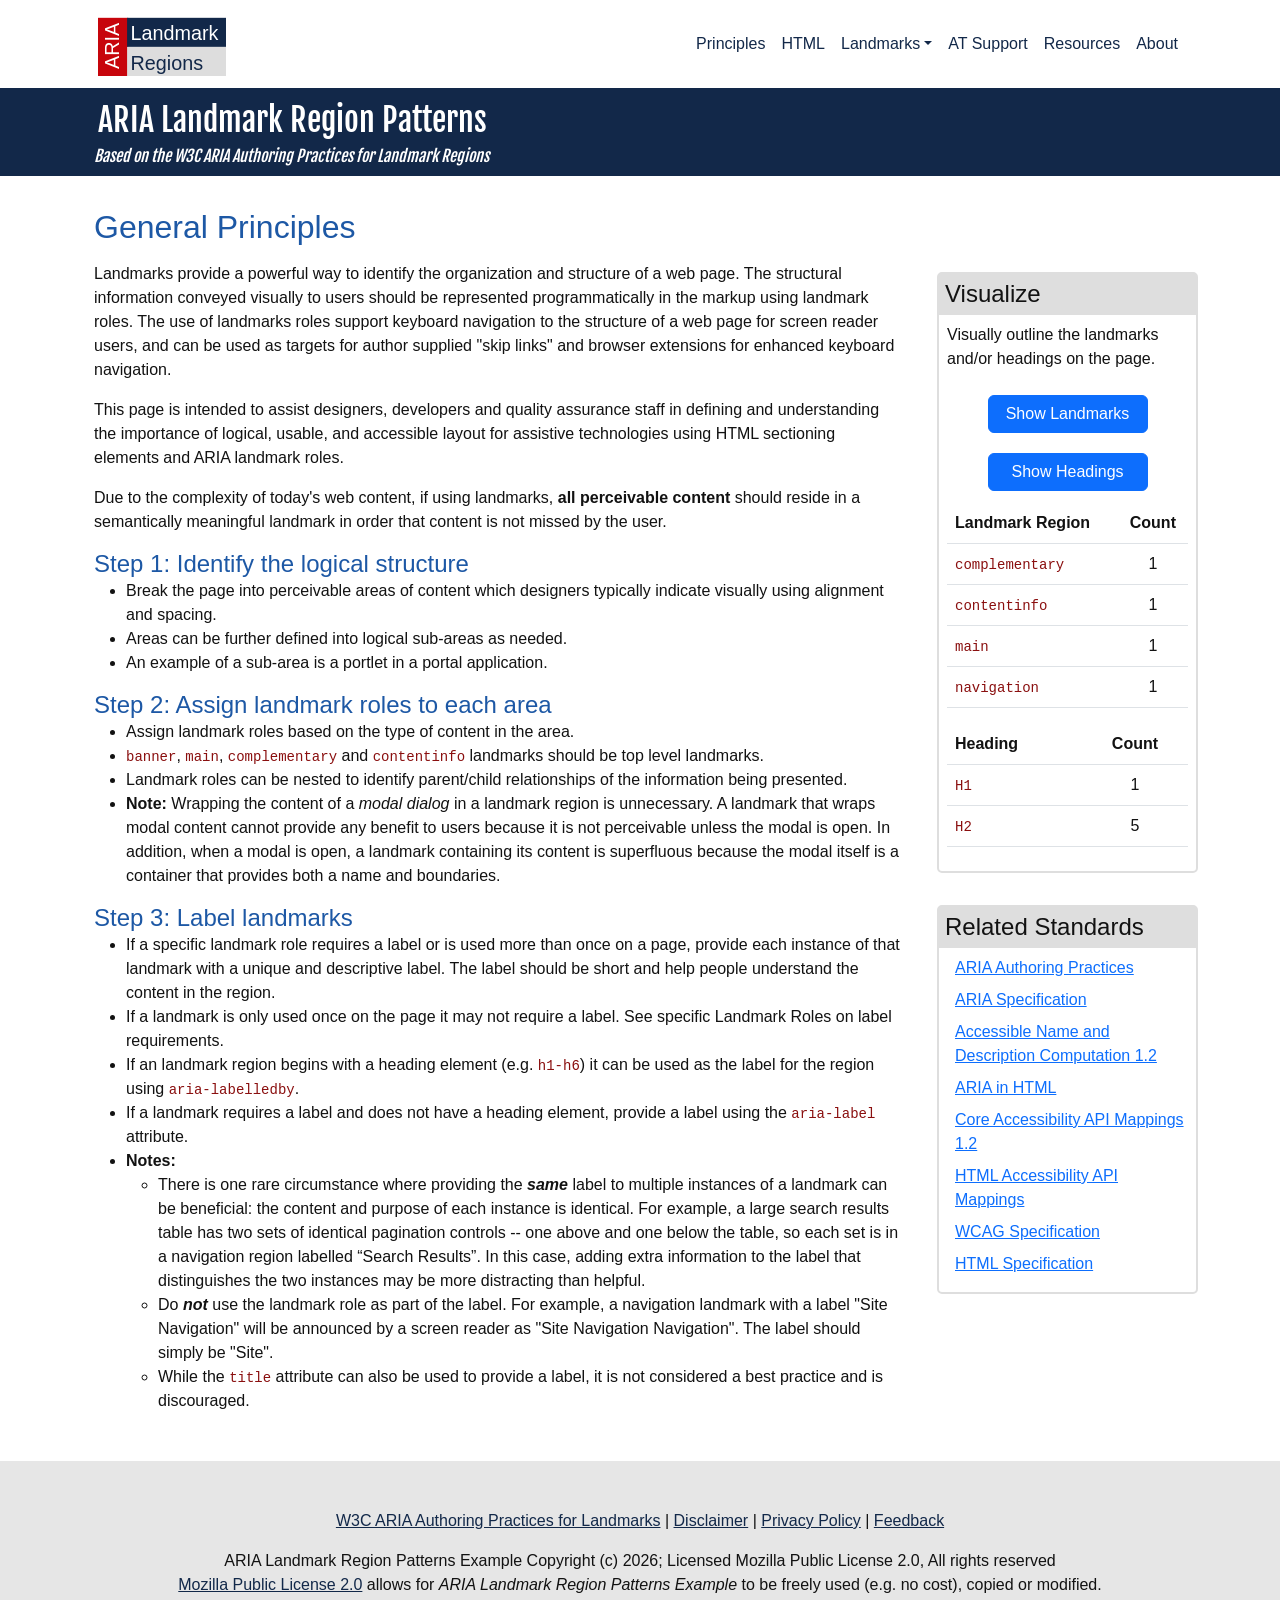
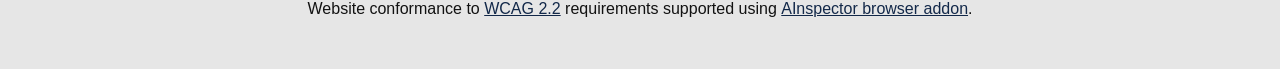
<file: docs/index.html>
<!DOCTYPE html>
<html lang="en-us">
  <head>
        <meta charset="utf-8" />
    <meta name="viewport" content="width=device-width, initial-scale=1, shrink-to-fit=no" />
    <meta name="description" content="" />
    <meta name="author" content="" />
    <title>General Principles | AInspector for WCAG Evaluation Browser Extension</title>
    <link rel="icon" type="image/x-icon" href="assets/favicon.ico" />

    <!-- Core theme CSS (includes Bootstrap)-->
    <link href="https://fonts.googleapis.com/css2?family=Fjalla+One&display=swap" rel="stylesheet">

    <link href="./css/bootstrap.min.css" rel="stylesheet" >

    <link href="./css/landmark-regions.css" rel="stylesheet" />

    <link href="./css/visually.css" rel="stylesheet" />





  </head>
  <body>
            <header>
          <!-- Navigation-->
          <nav class="navbar
               navbar-expand-lg"
               aria-label="Primary"
               id="mainNav">
              <div class="container px-4">
                <span class="brand">
                    <svg role="img"
                         aria-label="Icon"
                         viewBox="0 0 110 55" xmlns="http://www.w3.org/2000/svg">
                      <g class="brand">
                        <g class="aria">
                          <rect x="0" y="5" width="26" height="52"></rect>
                          <text x="-49" y="18" transform="rotate(-90)">ARIA</text>
                        </g>
                        <g class="landmark">
                          <rect x="25" y="5" width="100" height="25"></rect>
                          <text x="28" y="24">Landmark</text>
                        </g>
                        <g class="regions">
                          <rect x="25" y="30" width="100" height="27"></rect>
                          <text x="28" y="50">Regions</text>
                        </g>
                      </g>
                    </svg>
                </span>
                  </span>

                  <button class="navbar-toggler"
                          type="button"
                          data-bs-toggle="collapse"
                          data-bs-target="#mainNavbar"
                          aria-controls="mainNavbar"
                          aria-expanded="false"
                          aria-label="Toggle navigation">
                          <span class="navbar-toggler-icon"></span>
                  </button>
                  <div class="collapse navbar-collapse" id="mainNavbar">
                    <ul class="navbar-nav ms-auto">

                    

        <li class="nav-item">
          <a class="nav-link" href="index.html">Principles</a>
        </li>
      
        <li class="nav-item">
          <a class="nav-link" href="content-html.html">HTML</a>
        </li>
      
        <li class="nav-item dropdown">
          <a class="nav-link dropdown-toggle"
             data-bs-toggle="dropdown"
            href="#"
            role="button"
            aria-expanded="false">Landmarks</a>
          <ul class="dropdown-menu"><li><a class="dropdown-item" href="landmark-banner.html">Banner</a></li><li><a class="dropdown-item" href="landmark-complementary.html">Complementary</a></li><li><a class="dropdown-item" href="landmark-contentinfo.html">Contentinfo</a></li><li><a class="dropdown-item" href="landmark-form.html">Form</a></li><li><a class="dropdown-item" href="landmark-main.html">Main</a></li><li><a class="dropdown-item" href="landmark-navigation.html">Navigation</a></li><li><a class="dropdown-item" href="landmark-region.html">Region</a></li><li><a class="dropdown-item" href="landmark-search.html">Search</a></li>
          </ul>
        </li>
      
        <li class="nav-item">
          <a class="nav-link" href="at-support.html">AT Support</a>
        </li>
      
        <li class="nav-item">
          <a class="nav-link" href="resources.html">Resources</a>
        </li>
      
        <li class="nav-item">
          <a class="nav-link" href="about.html">About</a>
        </li>
      


                    </ul>
                  </div>
              </div>
          </nav>
          <div class="tagline">
            <div id="main-section" class="container">
              <div class="row gx-4 justify-content-left">
                <div class="col-lg-12">
                  <div class="container" style="position: relative; left: -8px">
                    ARIA Landmark Region Patterns
                  </div>
                  <div class="reference">Based on the W3C ARIA Authoring Practices for Landmark Regions</div>
                </div>
              </div>
            </div>
          </div>
       </header>




    <!-- Main section-->
    <div id="main-section" class="container">

    

      <div class="row gx-4 justify-content-left">
        <div class="col-lg-9">
          <main class="container">

            


                <h1>General Principles</h1>

                            <p>Landmarks provide a powerful way to identify the organization and structure of a web page.
              The structural information conveyed visually to users should be represented programmatically in the markup using landmark roles.
              The use of landmarks roles support keyboard navigation to the structure of a web page for screen reader users, and can be used as targets for author supplied "skip links" and browser extensions for enhanced keyboard navigation.
            </p>
            <p>This page is intended to assist designers, developers and quality assurance staff in defining and understanding the importance of logical, usable, and accessible layout for assistive technologies
              using HTML sectioning elements and ARIA landmark roles.
            </p>
            <p>Due to the complexity of today's web content, if using landmarks, <strong>all perceivable content</strong> should reside in a semantically meaningful landmark in order that content is not missed by the user.</p>

            <h2 id="aria_lh_step1">Step 1: Identify the logical structure</h2>

            <ul>
              <li>Break the page into perceivable areas of content which designers typically indicate visually using alignment and spacing.</li>

              <li>Areas can be further defined into logical sub-areas as needed.</li>

              <li>An example of a sub-area is a portlet in a portal application.</li>
            </ul>

            <h2 id="aria_lh_step2">Step 2: Assign landmark roles to each area</h2>

            <ul>
              <li>Assign landmark roles based on the type of content in the area.</li>
              <li><code>banner</code>, <code>main</code>, <code>complementary</code> and <code>contentinfo</code> landmarks should be top level landmarks.</li>
              <li>Landmark roles can be nested to identify parent/child relationships of the information being presented.</li>
              <li>
                <span class="note">Note:</span> Wrapping  the content  of a <em>modal dialog</em> in a landmark region is unnecessary.
                A landmark that wraps modal content cannot provide any benefit to users because it is not perceivable unless the modal is open.
                In addition, when a modal is open, a landmark containing its content is superfluous because the modal itself is a container that provides both a name and boundaries.
              </li>
            </ul>

            <h2 id="aria_lh_step3">Step 3: Label landmarks</strong></h2>

            <ul>
              <li>
                If a specific landmark role requires a label or is used more than once on a page, provide each instance of that landmark with a unique and descriptive label.  The label should be short and help people understand the content in the region.
              </li>

              <li>
                If a landmark is only used once on the page it may not require a label.
                See specific Landmark Roles on label requirements.
              </li>

              <li>
               If an landmark region begins with a heading element (e.g. <code>h1-h6</code>) it can be used as the label for the region using <code>aria-labelledby</code>.
               </li>

              <li>
                If a landmark requires a label and does not have a heading element, provide a label using the <code>aria-label</code> attribute.
              </li>
              <li>
                <span class="note">Notes:</span>
                <ul>
                  <li>
                    There is one rare circumstance where providing the <strong><em>same</em></strong> label to multiple instances of a landmark can be beneficial: the content and purpose of each instance is identical.
                    For example, a large search results table has two sets of identical pagination controls -- one above and one below the table, so each set is in a navigation region labelled <q>Search Results</q>.
                    In this case, adding extra information to the label that distinguishes the two instances may be more distracting than helpful.
                  </li>
                  <li>
                    Do <strong><em>not</em></strong> use the landmark role as part of the label.
                    For example, a navigation landmark with a label &quot;Site Navigation&quot; will be announced by a screen reader as &quot;Site Navigation Navigation&quot;.
                    The label should simply be &quot;Site&quot;.
                  </li>
                  <li>
                    While the <code>title</code> attribute can also be used to provide a label, it is not considered a best practice and is discouraged.
                  </li>
                </ul>
              </li>
              </ul>


            
          </main>
        </div>
        <div class="col-lg-3">
                      <aside class="container first" aria-labelledby="visualize">
            <h2 id="visualize">Visualize</h2>

            <div class="content">
               <p id="inst" class="inst">Visually outline the landmarks and/or headings on the page.</p>

               <div class="button ">
                <button class="btn btn-primary" type="button" onclick="showLandmarks(event)" aria-describedby="inst">Show Landmarks</button>
              </div>

               <div class="button">
                <button class="btn btn-primary" type="button" onclick="showHeadings(event)"  aria-describedby="inst">Show Headings</button>
              </div>


              <table class="table striped" class="counts" aria-label="Count of landmarks on the page">
                <thead>
                  <tr>
                    <th>Landmark Region</th>
                    <th class="text-center">Count</th>
                  </tr>
                </thead>
                <tbody>
                  <tr>
                    <td><code>complementary</code></li>
                    <td class="text-center">1</td>
                  </tr>
                  <tr>
                    <td><code>contentinfo</code></li>
                    <td class="text-center">1</td>
                  </tr>
                  <tr>
                    <td><code>main</code></li>
                    <td class="text-center">1</td>
                  </tr>
                  <tr>
                    <td><code>navigation</code></li>
                    <td class="text-center"><span id="nav-count">#</span></td>
                  </tr>
                  <tr>
                    <td><code>region</code></li>
                    <td class="text-center"><span id="region-count">#</span></td>
                  </tr>
                </tbody>
             </table>

             <table class="table striped" class="counts" aria-label="Count of headings on the page">
                <thead>
                  <tr>
                    <th>Heading</th>
                    <th class="text-center">Count</th>
                  </tr>
                </thead>
                <tbody>
                  <tr>
                    <td><code>H1</code></td>
                    <td class="text-center"><span id="h1-count"></span></td>
                  <tr>
                    <td><code>H2</code></td>
                    <td class="text-center"><span id="h2-count"></span></td>
                  </tr>
                  <tr>
                    <td><code>H3</code></td>
                    <td class="text-center"><span id="h3-count"></span></td>
                  </tr>
                </tbody>
              </table>
            </div>
          </aside>



                      <aside class="container" aria-labelledby="standards">
            <h2 id="standards">Related Standards</h2>

            <ul class="resources">
              <li><a href="https://w3.org/WAI/ARIA/apg/">ARIA Authoring Practices</a></li>
              <li><a href="https://www.w3.org/TR/wai-aria/">ARIA Specification</a></li>

              <li><a href="https://www.w3.org/TR/accname-1.2/">Accessible Name and Description Computation 1.2</a></li>
              <li><a href="https://www.w3.org/TR/html-aria/">ARIA in HTML</a></li>
              <li><a href="http://www.w3.org/TR/core-aam-1.2/">Core Accessibility API Mappings 1.2</a></li>
              <li><a href="https://w3c.github.io/html-aam/">HTML Accessibility API Mappings</a></li>
              <li><a href="http://www.w3.org/TR/WCAG/">WCAG Specification</a></li>
              <li><a href="https://html.spec.whatwg.org/">HTML Specification</a></li>
            </ul>

          </aside>

        </div>
      </div>
    </div>
            <!-- Footer-->
        <footer class="py-5">
            <div class="feedback container px-4 text-center">
            <a href="https://www.w3.org/WAI/ARIA/apg/practices/landmark-regions/">W3C ARIA Authoring Practices for Landmarks</a> |
            <a href="about.html#disclaimer">Disclaimer</a> |
            <a href="about.html#privacy">Privacy Policy</a> |
            <a href="about.html#feedback">Feedback</a>
            </div>

            <div class="container px-4 text-center">ARIA Landmark Region Patterns Example Copyright (c) 2026; Licensed Mozilla Public License 2.0, All rights reserved</div>

            <div class="container px-4 text-center"><a href="https://www.mozilla.org/en-US/MPL/2.0/">Mozilla Public License 2.0</a> allows for <em>ARIA Landmark Region Patterns Example</em> to be freely used (e.g. no cost), copied or modified.</div>

            <div class="container px-4 text-center">Website conformance to <a href="https://www.w3.org/TR/WCAG22/">WCAG 2.2</a> requirements supported using <a href="https://opena11y.github.io/ainspector">AInspector browser addon</a>.</div>

        </footer>



            <!-- Bootstrap core JS-->
        <script src="https://cdn.jsdelivr.net/npm/bootstrap@5.3.2/dist/js/bootstrap.bundle.min.js" integrity="sha384-C6RzsynM9kWDrMNeT87bh95OGNyZPhcTNXj1NW7RuBCsyN/o0jlpcV8Qyq46cDfL" crossorigin="anonymous"></script>

        <!-- Tabs-->
        <script src="./js/tabs.js"></script>

        <!-- Visually-->
        <script src="./js/visua11y.js"></script>
        <script src="./js/show.js"></script>

        <!-- Structural Element Counts -->
        <script src="./js/structure-counts.js"></script>

        <!-- SkipTo.js -->
        <script data-skipto="colorTheme:skipto;positionLeft: 30%" src="https://skipto-landmarks-headings.github.io/page-script-5/dist/skipto.min.js"></script>



  </body>
</html>
</file>
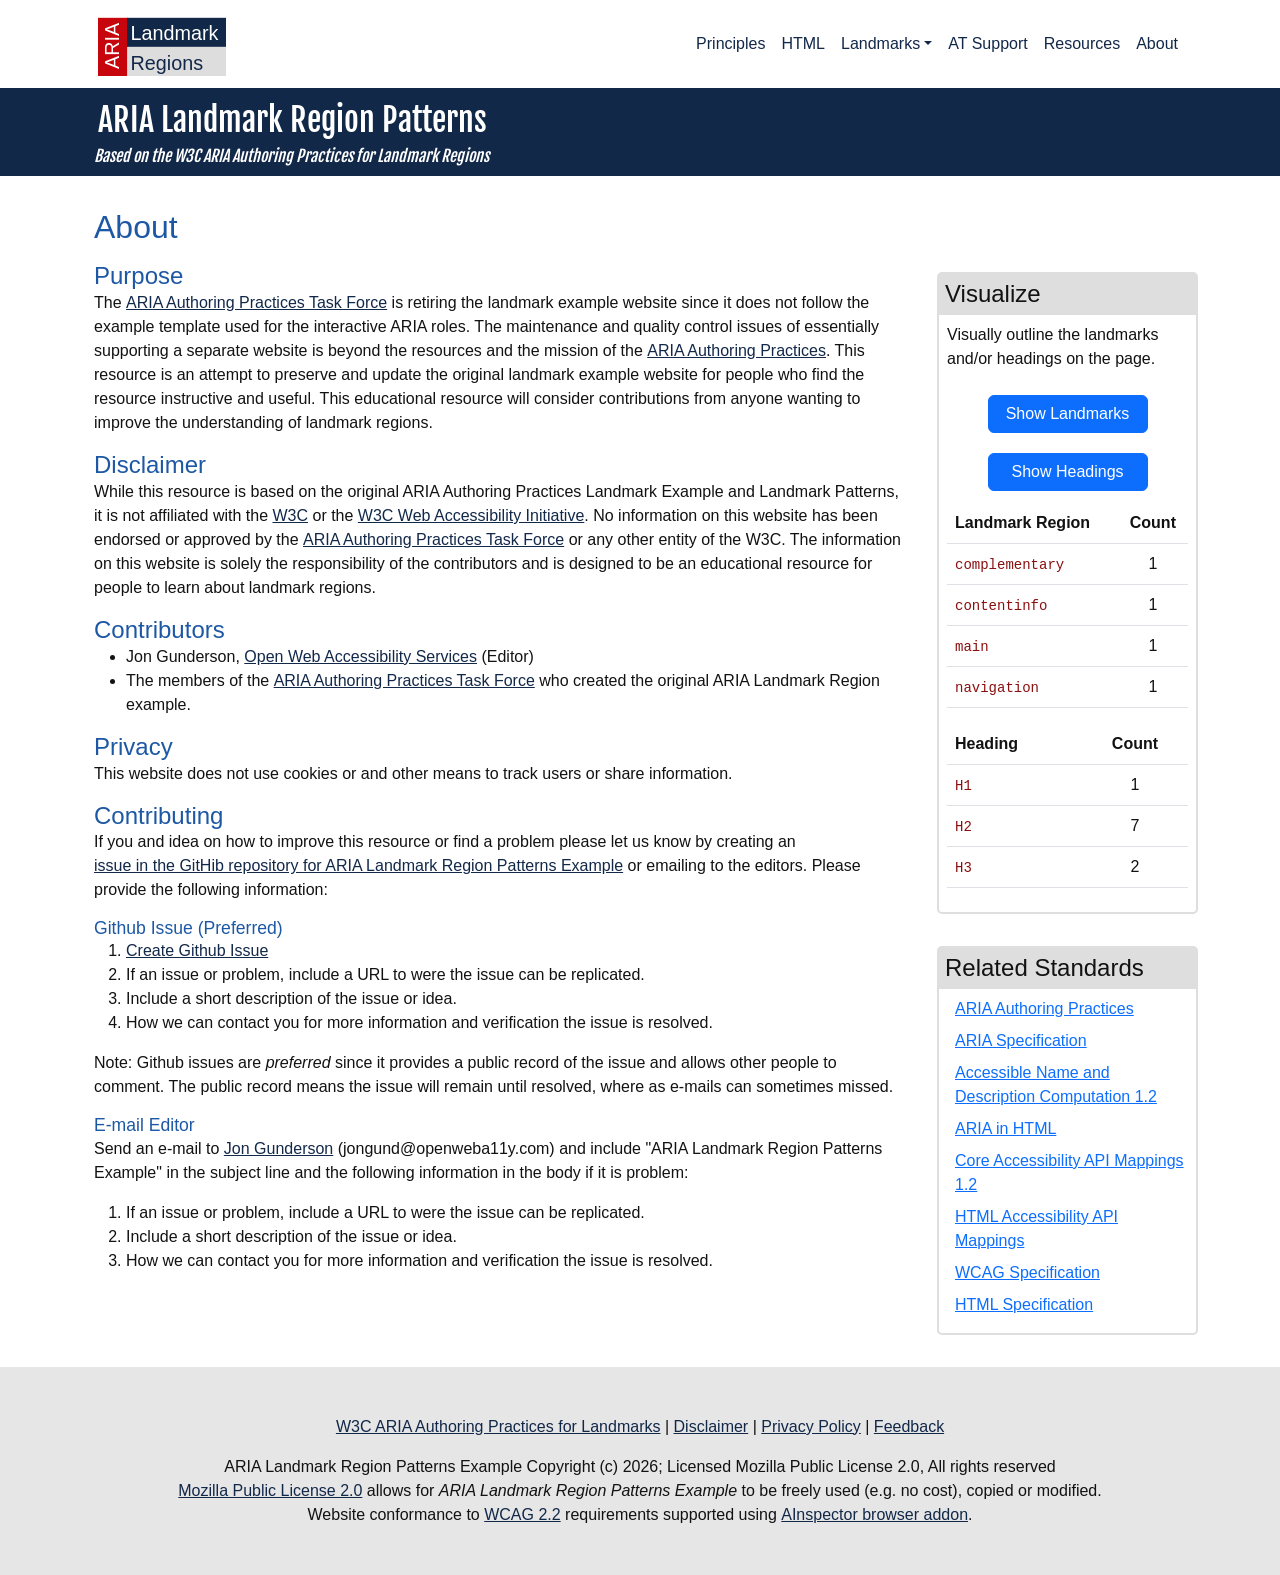
<file: docs/about.html>
<!DOCTYPE html>
<html lang="en-us">
  <head>
        <meta charset="utf-8" />
    <meta name="viewport" content="width=device-width, initial-scale=1, shrink-to-fit=no" />
    <meta name="description" content="" />
    <meta name="author" content="" />
    <title>About | AInspector for WCAG Evaluation Browser Extension</title>
    <link rel="icon" type="image/x-icon" href="assets/favicon.ico" />

    <!-- Core theme CSS (includes Bootstrap)-->
    <link href="https://fonts.googleapis.com/css2?family=Fjalla+One&display=swap" rel="stylesheet">

    <link href="./css/bootstrap.min.css" rel="stylesheet" >

    <link href="./css/landmark-regions.css" rel="stylesheet" />

    <link href="./css/visually.css" rel="stylesheet" />





  </head>
  <body>
            <header>
          <!-- Navigation-->
          <nav class="navbar
               navbar-expand-lg"
               aria-label="Primary"
               id="mainNav">
              <div class="container px-4">
                <span class="brand">
                    <svg role="img"
                         aria-label="Icon"
                         viewBox="0 0 110 55" xmlns="http://www.w3.org/2000/svg">
                      <g class="brand">
                        <g class="aria">
                          <rect x="0" y="5" width="26" height="52"></rect>
                          <text x="-49" y="18" transform="rotate(-90)">ARIA</text>
                        </g>
                        <g class="landmark">
                          <rect x="25" y="5" width="100" height="25"></rect>
                          <text x="28" y="24">Landmark</text>
                        </g>
                        <g class="regions">
                          <rect x="25" y="30" width="100" height="27"></rect>
                          <text x="28" y="50">Regions</text>
                        </g>
                      </g>
                    </svg>
                </span>
                  </span>

                  <button class="navbar-toggler"
                          type="button"
                          data-bs-toggle="collapse"
                          data-bs-target="#mainNavbar"
                          aria-controls="mainNavbar"
                          aria-expanded="false"
                          aria-label="Toggle navigation">
                          <span class="navbar-toggler-icon"></span>
                  </button>
                  <div class="collapse navbar-collapse" id="mainNavbar">
                    <ul class="navbar-nav ms-auto">

                    

        <li class="nav-item">
          <a class="nav-link" href="index.html">Principles</a>
        </li>
      
        <li class="nav-item">
          <a class="nav-link" href="content-html.html">HTML</a>
        </li>
      
        <li class="nav-item dropdown">
          <a class="nav-link dropdown-toggle"
             data-bs-toggle="dropdown"
            href="#"
            role="button"
            aria-expanded="false">Landmarks</a>
          <ul class="dropdown-menu"><li><a class="dropdown-item" href="landmark-banner.html">Banner</a></li><li><a class="dropdown-item" href="landmark-complementary.html">Complementary</a></li><li><a class="dropdown-item" href="landmark-contentinfo.html">Contentinfo</a></li><li><a class="dropdown-item" href="landmark-form.html">Form</a></li><li><a class="dropdown-item" href="landmark-main.html">Main</a></li><li><a class="dropdown-item" href="landmark-navigation.html">Navigation</a></li><li><a class="dropdown-item" href="landmark-region.html">Region</a></li><li><a class="dropdown-item" href="landmark-search.html">Search</a></li>
          </ul>
        </li>
      
        <li class="nav-item">
          <a class="nav-link" href="at-support.html">AT Support</a>
        </li>
      
        <li class="nav-item">
          <a class="nav-link" href="resources.html">Resources</a>
        </li>
      
        <li class="nav-item">
          <a class="nav-link" href="about.html">About</a>
        </li>
      


                    </ul>
                  </div>
              </div>
          </nav>
          <div class="tagline">
            <div id="main-section" class="container">
              <div class="row gx-4 justify-content-left">
                <div class="col-lg-12">
                  <div class="container" style="position: relative; left: -8px">
                    ARIA Landmark Region Patterns
                  </div>
                  <div class="reference">Based on the W3C ARIA Authoring Practices for Landmark Regions</div>
                </div>
              </div>
            </div>
          </div>
       </header>




    <!-- Main section-->
    <div id="main-section" class="container">

    

      <div class="row gx-4 justify-content-left">
        <div class="col-lg-9">
          <main class="container">

            


                <h1>About</h1>

                      <h2>Purpose</h2>
      <p>The <a href="https://www.w3.org/WAI/about/groups/task-forces/practices/">ARIA Authoring Practices Task Force</a> is retiring the landmark example website since it does not follow the example template used for the interactive ARIA roles.  The maintenance and quality control issues of essentially supporting a separate website is beyond the resources and the mission of the <a href="https://www.w3.org/WAI/ARIA/apg/">ARIA Authoring Practices</a>.  This resource is an attempt to preserve and update the original landmark example website for people who find the resource instructive and useful.  This educational resource will consider contributions from anyone wanting to improve the understanding of landmark regions. </p>

     <h2 id="disclaimer">Disclaimer</h2>

     <p>While this resource is based on the original ARIA Authoring Practices Landmark Example and Landmark Patterns, it is not affiliated with the <a href="https://www.w3.org">W3C</a> or the <a href="https://www.w3.org/WAI/">W3C Web Accessibility Initiative</a>. No information on this website has been endorsed or approved by the <a href="https://www.w3.org/WAI/about/groups/task-forces/practices/">ARIA Authoring Practices Task Force</a> or any other entity of the W3C.  The information on this website is solely the responsibility of the contributors and is designed to be an educational resource for people to learn about landmark regions.</p>

     <h2 id="contributors">Contributors</h2>
     <ul>
        <li>Jon Gunderson, <a href="https://openweba11y.com">Open Web Accessibility Services</a> (Editor)</li>
        <li>The members of the <a href="https://www.w3.org/WAI/about/groups/task-forces/practices/minutes/topics/">ARIA Authoring Practices Task Force</a> who created the original ARIA Landmark Region example.</li>
     </ul>

     <h2 id="privacy">Privacy</h2>

     <p>This website does not use cookies or and other means to track users or share information.</p>

     <h2 id="feedback">Contributing</h2>
     <p>If you and idea on how to improve this resource or find a problem please let us know by creating an <a href="https://github.com/aria-landmark-region-patterns/aria-landmark-region-patterns.github.io/issues">issue in the GitHib repository for ARIA Landmark Region Patterns Example</a> or emailing to the editors. Please provide the following information:</p>

     <h3>Github Issue (Preferred)</h3>

     <ol>
        <li><a href="https://github.com/aria-landmark-region-patterns/aria-landmark-region-patterns.github.io/issues">Create Github Issue</a></li>
        <li>If an issue or problem, include a URL to were the issue can be replicated.</li>
        <li>Include a short description of the issue or idea.</li>
        <li>How we can contact you for more information and verification the issue is resolved.</li>
     </ol>

     <p>Note: Github issues are <em>preferred</em> since it provides a public record of the issue and allows other people to comment.  The public record means the issue will remain until resolved, where as e-mails can sometimes missed.</p>

     <h3>E-mail Editor</h3>

     <p>Send an e-mail to <a href="mailto:jongund@openweba11y.com">Jon Gunderson</a> (jongund@openweba11y.com) and include "ARIA Landmark Region Patterns Example" in the subject line and the following information in the body if it is problem:</p>

     <ol>
        <li>If an issue or problem, include a URL to were the issue can be replicated.</li>
        <li>Include a short description of the issue or idea.</li>
        <li>How we can contact you for more information and verification the issue is resolved.</li>
     </ol>




            
          </main>
        </div>
        <div class="col-lg-3">
                      <aside class="container first" aria-labelledby="visualize">
            <h2 id="visualize">Visualize</h2>

            <div class="content">
               <p id="inst" class="inst">Visually outline the landmarks and/or headings on the page.</p>

               <div class="button ">
                <button class="btn btn-primary" type="button" onclick="showLandmarks(event)" aria-describedby="inst">Show Landmarks</button>
              </div>

               <div class="button">
                <button class="btn btn-primary" type="button" onclick="showHeadings(event)"  aria-describedby="inst">Show Headings</button>
              </div>


              <table class="table striped" class="counts" aria-label="Count of landmarks on the page">
                <thead>
                  <tr>
                    <th>Landmark Region</th>
                    <th class="text-center">Count</th>
                  </tr>
                </thead>
                <tbody>
                  <tr>
                    <td><code>complementary</code></li>
                    <td class="text-center">1</td>
                  </tr>
                  <tr>
                    <td><code>contentinfo</code></li>
                    <td class="text-center">1</td>
                  </tr>
                  <tr>
                    <td><code>main</code></li>
                    <td class="text-center">1</td>
                  </tr>
                  <tr>
                    <td><code>navigation</code></li>
                    <td class="text-center"><span id="nav-count">#</span></td>
                  </tr>
                  <tr>
                    <td><code>region</code></li>
                    <td class="text-center"><span id="region-count">#</span></td>
                  </tr>
                </tbody>
             </table>

             <table class="table striped" class="counts" aria-label="Count of headings on the page">
                <thead>
                  <tr>
                    <th>Heading</th>
                    <th class="text-center">Count</th>
                  </tr>
                </thead>
                <tbody>
                  <tr>
                    <td><code>H1</code></td>
                    <td class="text-center"><span id="h1-count"></span></td>
                  <tr>
                    <td><code>H2</code></td>
                    <td class="text-center"><span id="h2-count"></span></td>
                  </tr>
                  <tr>
                    <td><code>H3</code></td>
                    <td class="text-center"><span id="h3-count"></span></td>
                  </tr>
                </tbody>
              </table>
            </div>
          </aside>



                      <aside class="container" aria-labelledby="standards">
            <h2 id="standards">Related Standards</h2>

            <ul class="resources">
              <li><a href="https://w3.org/WAI/ARIA/apg/">ARIA Authoring Practices</a></li>
              <li><a href="https://www.w3.org/TR/wai-aria/">ARIA Specification</a></li>

              <li><a href="https://www.w3.org/TR/accname-1.2/">Accessible Name and Description Computation 1.2</a></li>
              <li><a href="https://www.w3.org/TR/html-aria/">ARIA in HTML</a></li>
              <li><a href="http://www.w3.org/TR/core-aam-1.2/">Core Accessibility API Mappings 1.2</a></li>
              <li><a href="https://w3c.github.io/html-aam/">HTML Accessibility API Mappings</a></li>
              <li><a href="http://www.w3.org/TR/WCAG/">WCAG Specification</a></li>
              <li><a href="https://html.spec.whatwg.org/">HTML Specification</a></li>
            </ul>

          </aside>

        </div>
      </div>
    </div>
            <!-- Footer-->
        <footer class="py-5">
            <div class="feedback container px-4 text-center">
            <a href="https://www.w3.org/WAI/ARIA/apg/practices/landmark-regions/">W3C ARIA Authoring Practices for Landmarks</a> |
            <a href="about.html#disclaimer">Disclaimer</a> |
            <a href="about.html#privacy">Privacy Policy</a> |
            <a href="about.html#feedback">Feedback</a>
            </div>

            <div class="container px-4 text-center">ARIA Landmark Region Patterns Example Copyright (c) 2026; Licensed Mozilla Public License 2.0, All rights reserved</div>

            <div class="container px-4 text-center"><a href="https://www.mozilla.org/en-US/MPL/2.0/">Mozilla Public License 2.0</a> allows for <em>ARIA Landmark Region Patterns Example</em> to be freely used (e.g. no cost), copied or modified.</div>

            <div class="container px-4 text-center">Website conformance to <a href="https://www.w3.org/TR/WCAG22/">WCAG 2.2</a> requirements supported using <a href="https://opena11y.github.io/ainspector">AInspector browser addon</a>.</div>

        </footer>



            <!-- Bootstrap core JS-->
        <script src="https://cdn.jsdelivr.net/npm/bootstrap@5.3.2/dist/js/bootstrap.bundle.min.js" integrity="sha384-C6RzsynM9kWDrMNeT87bh95OGNyZPhcTNXj1NW7RuBCsyN/o0jlpcV8Qyq46cDfL" crossorigin="anonymous"></script>

        <!-- Tabs-->
        <script src="./js/tabs.js"></script>

        <!-- Visually-->
        <script src="./js/visua11y.js"></script>
        <script src="./js/show.js"></script>

        <!-- Structural Element Counts -->
        <script src="./js/structure-counts.js"></script>

        <!-- SkipTo.js -->
        <script data-skipto="colorTheme:skipto;positionLeft: 30%" src="https://skipto-landmarks-headings.github.io/page-script-5/dist/skipto.min.js"></script>



  </body>
</html>
</file>
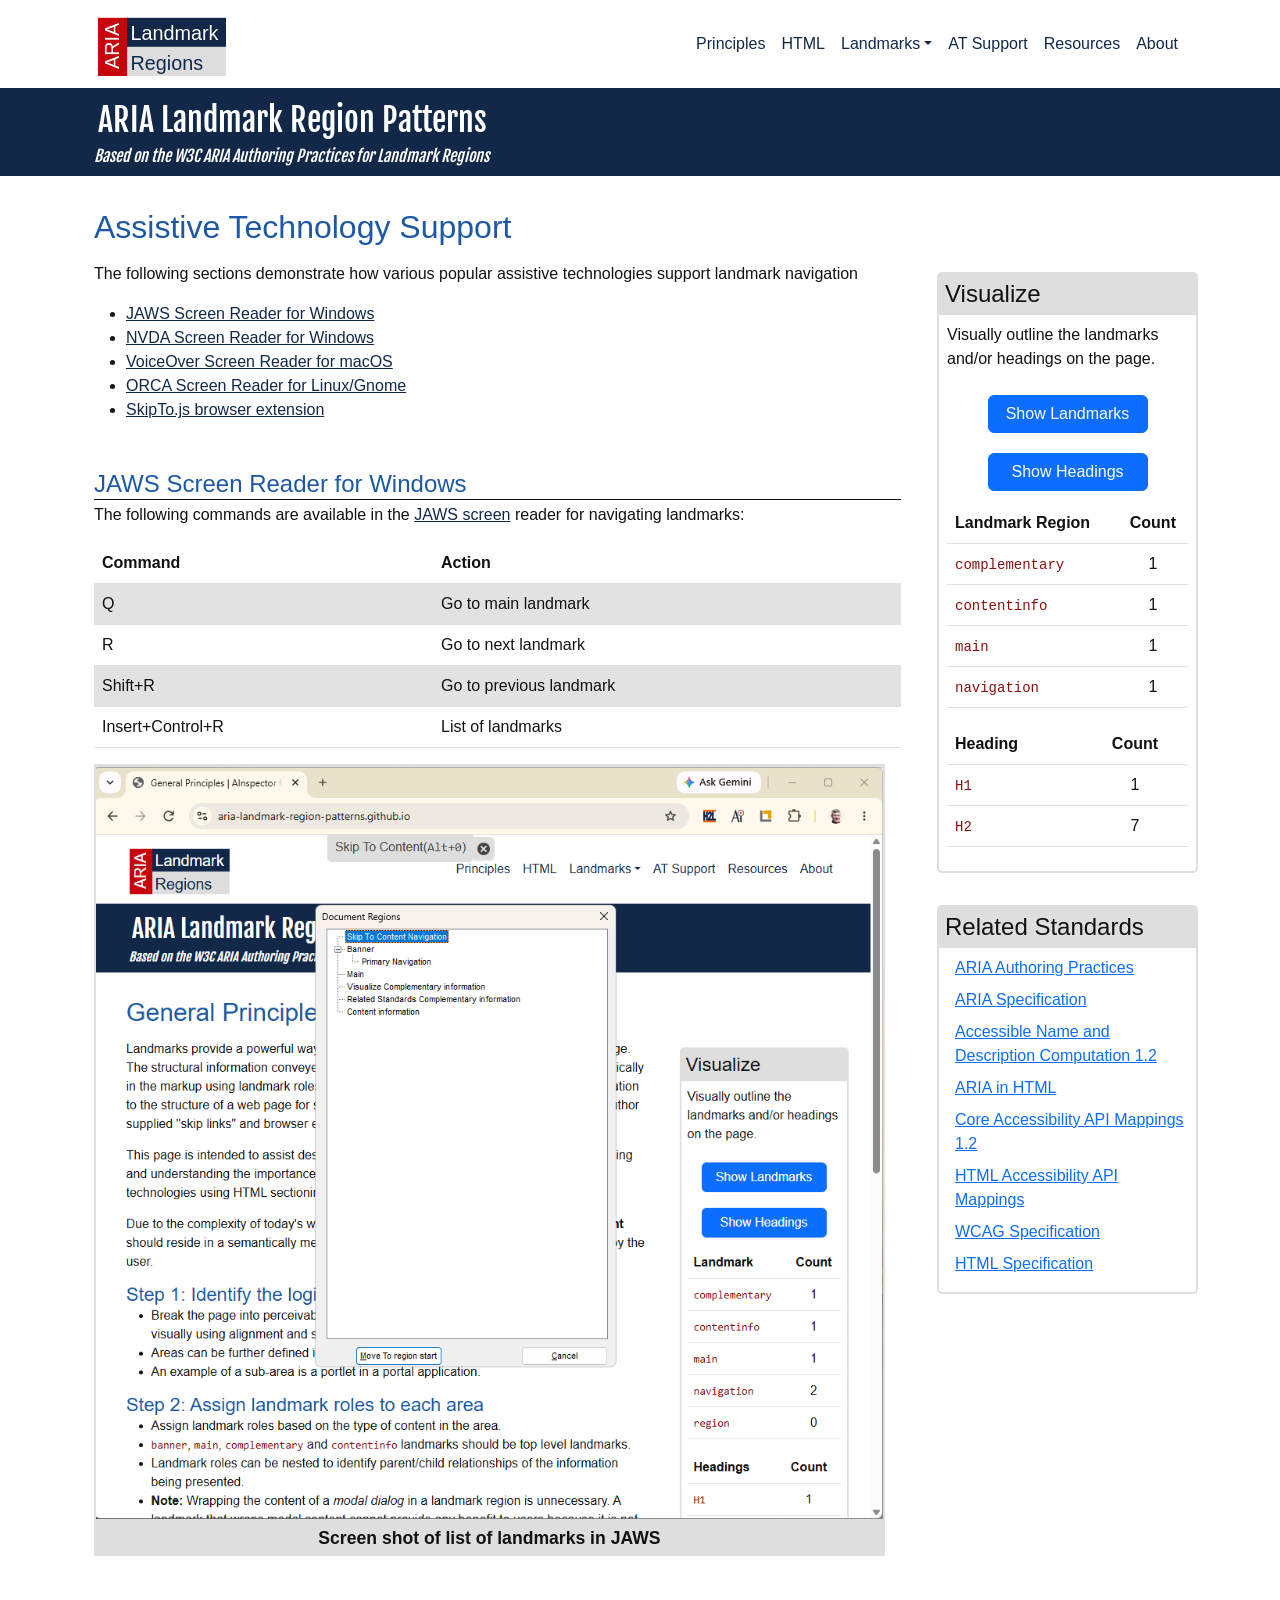
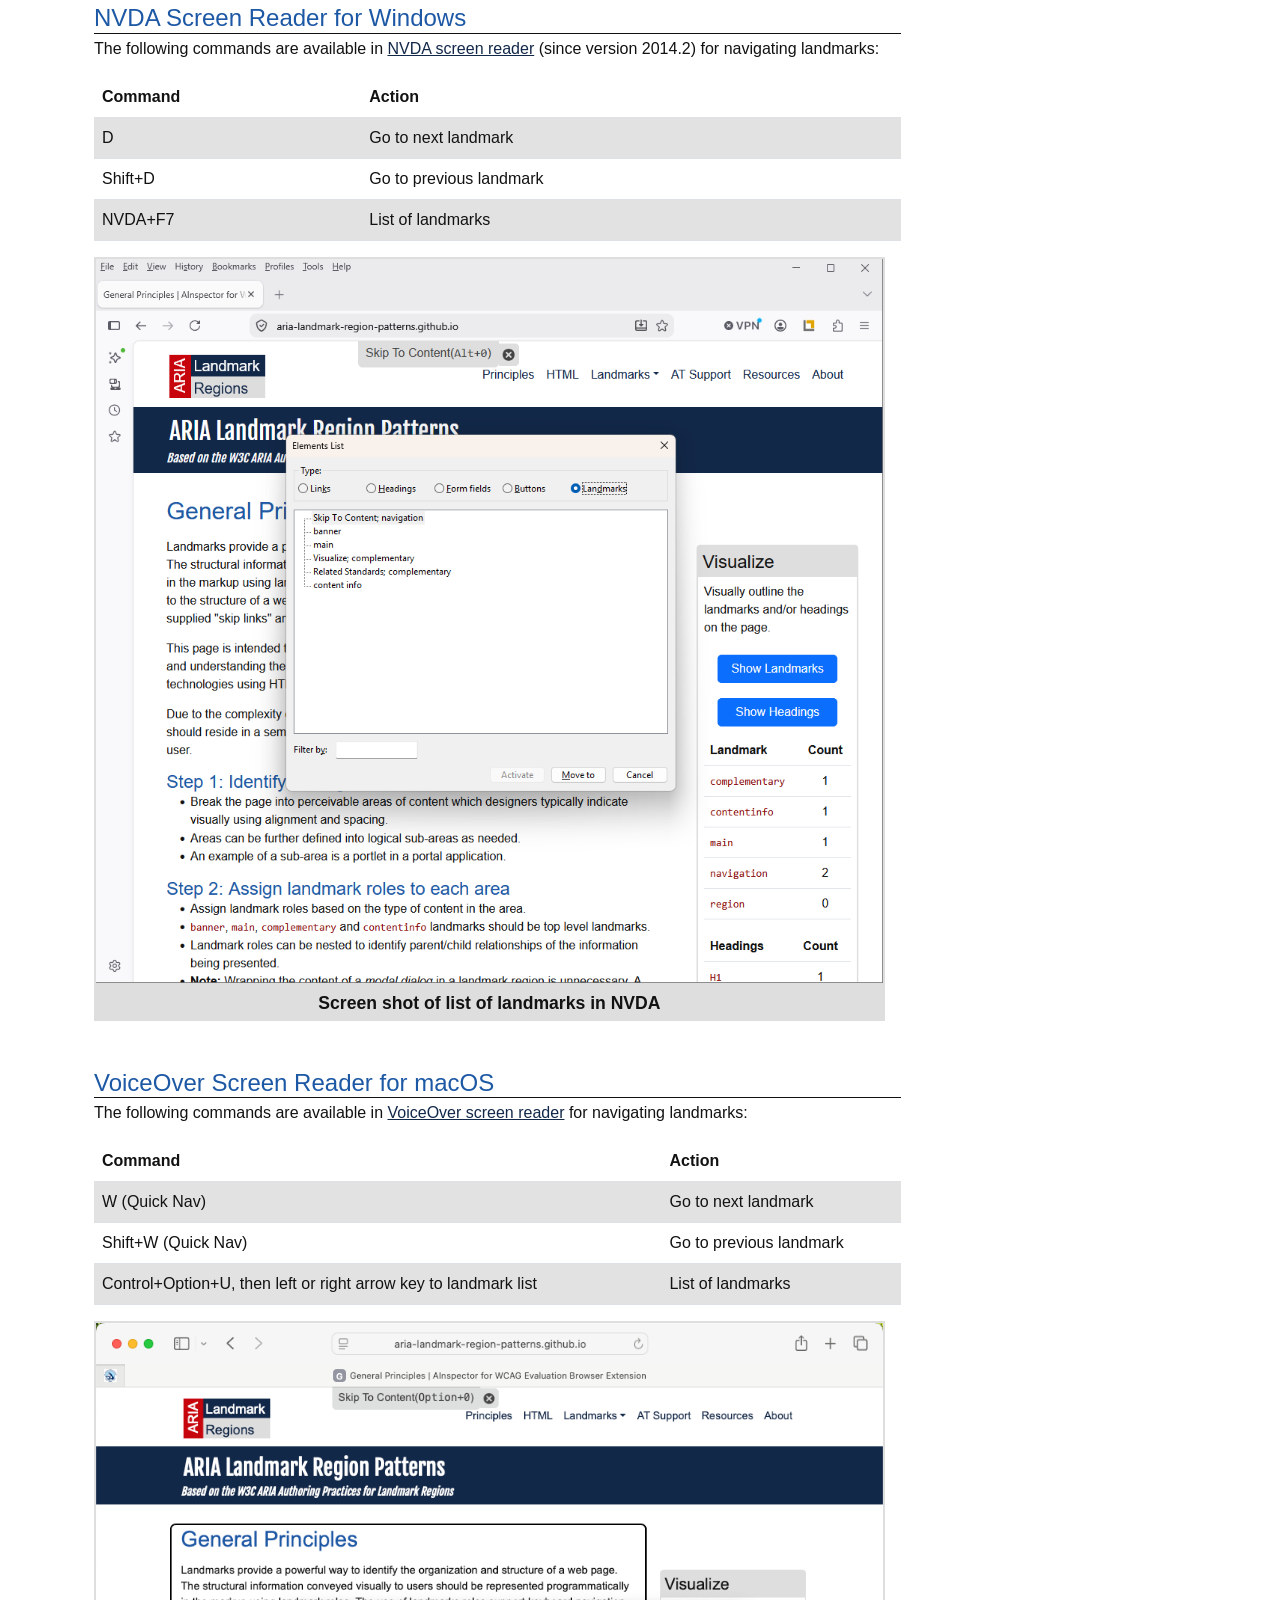
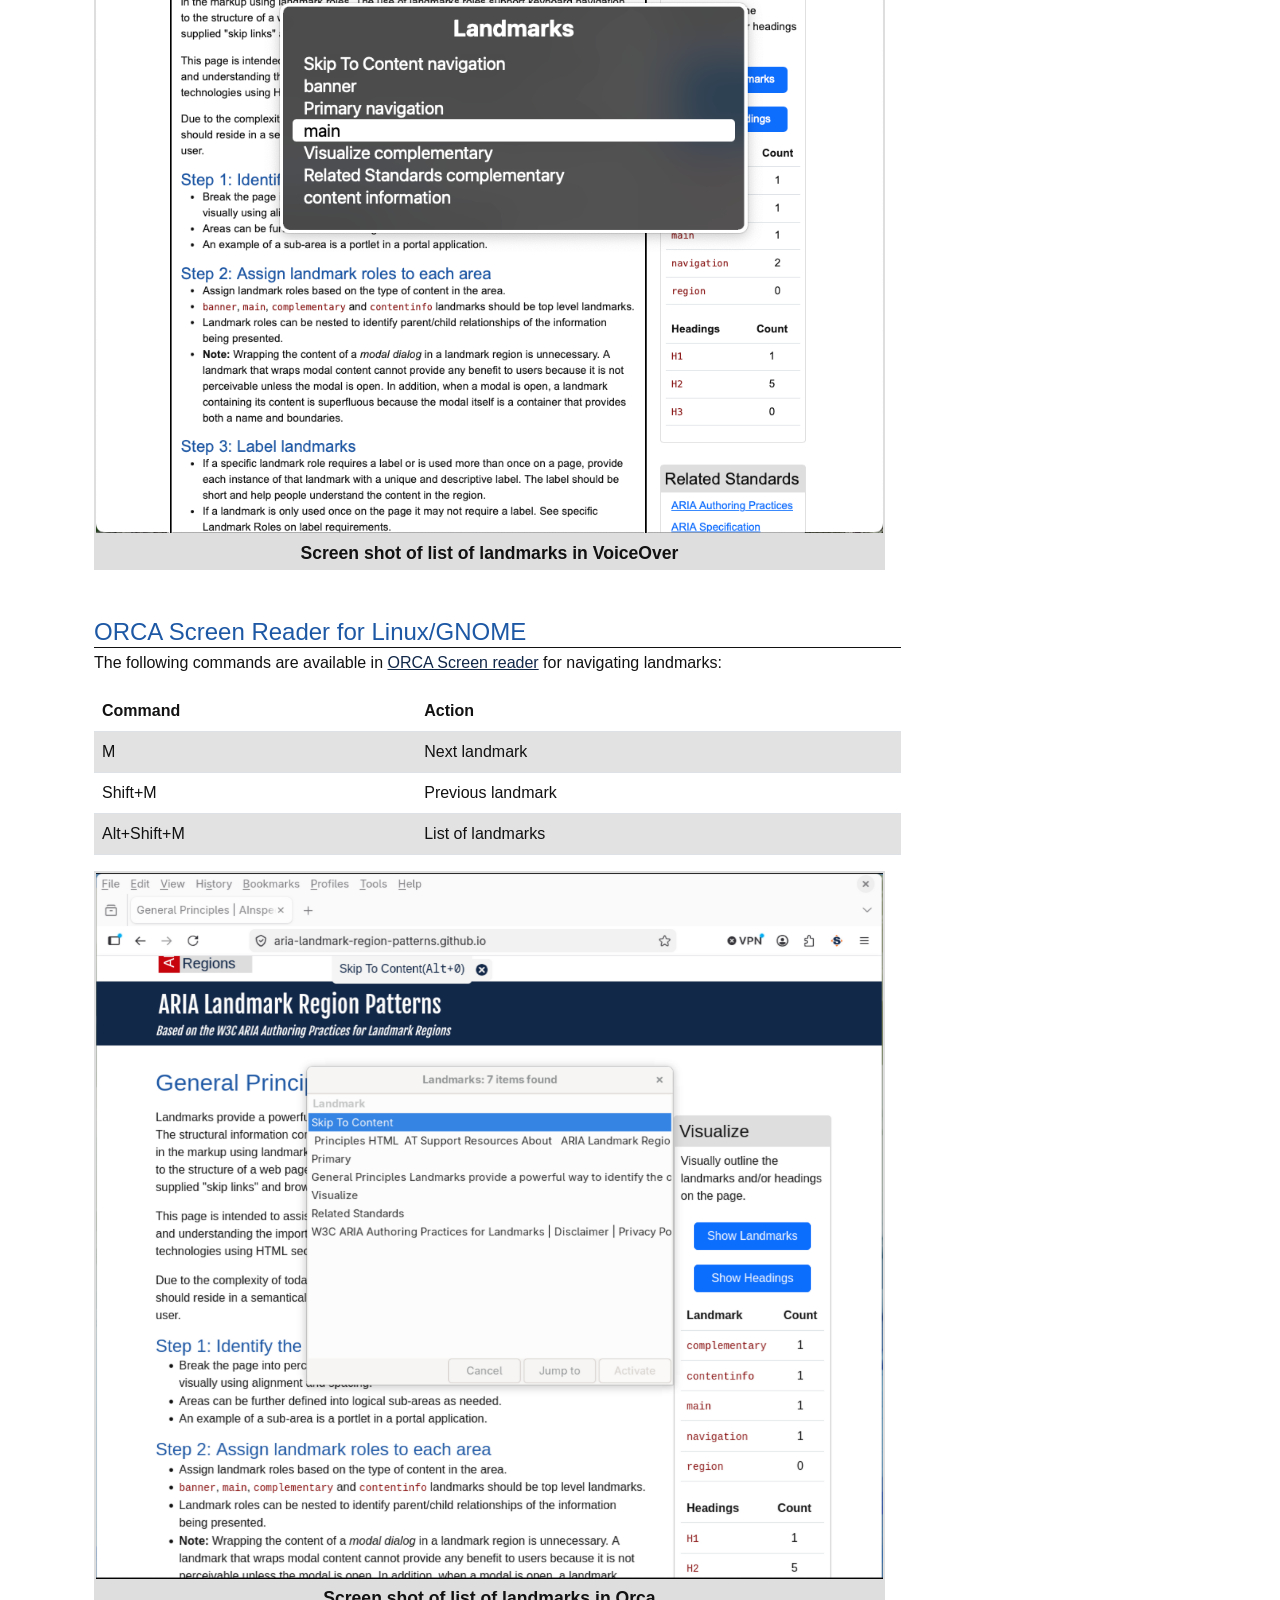
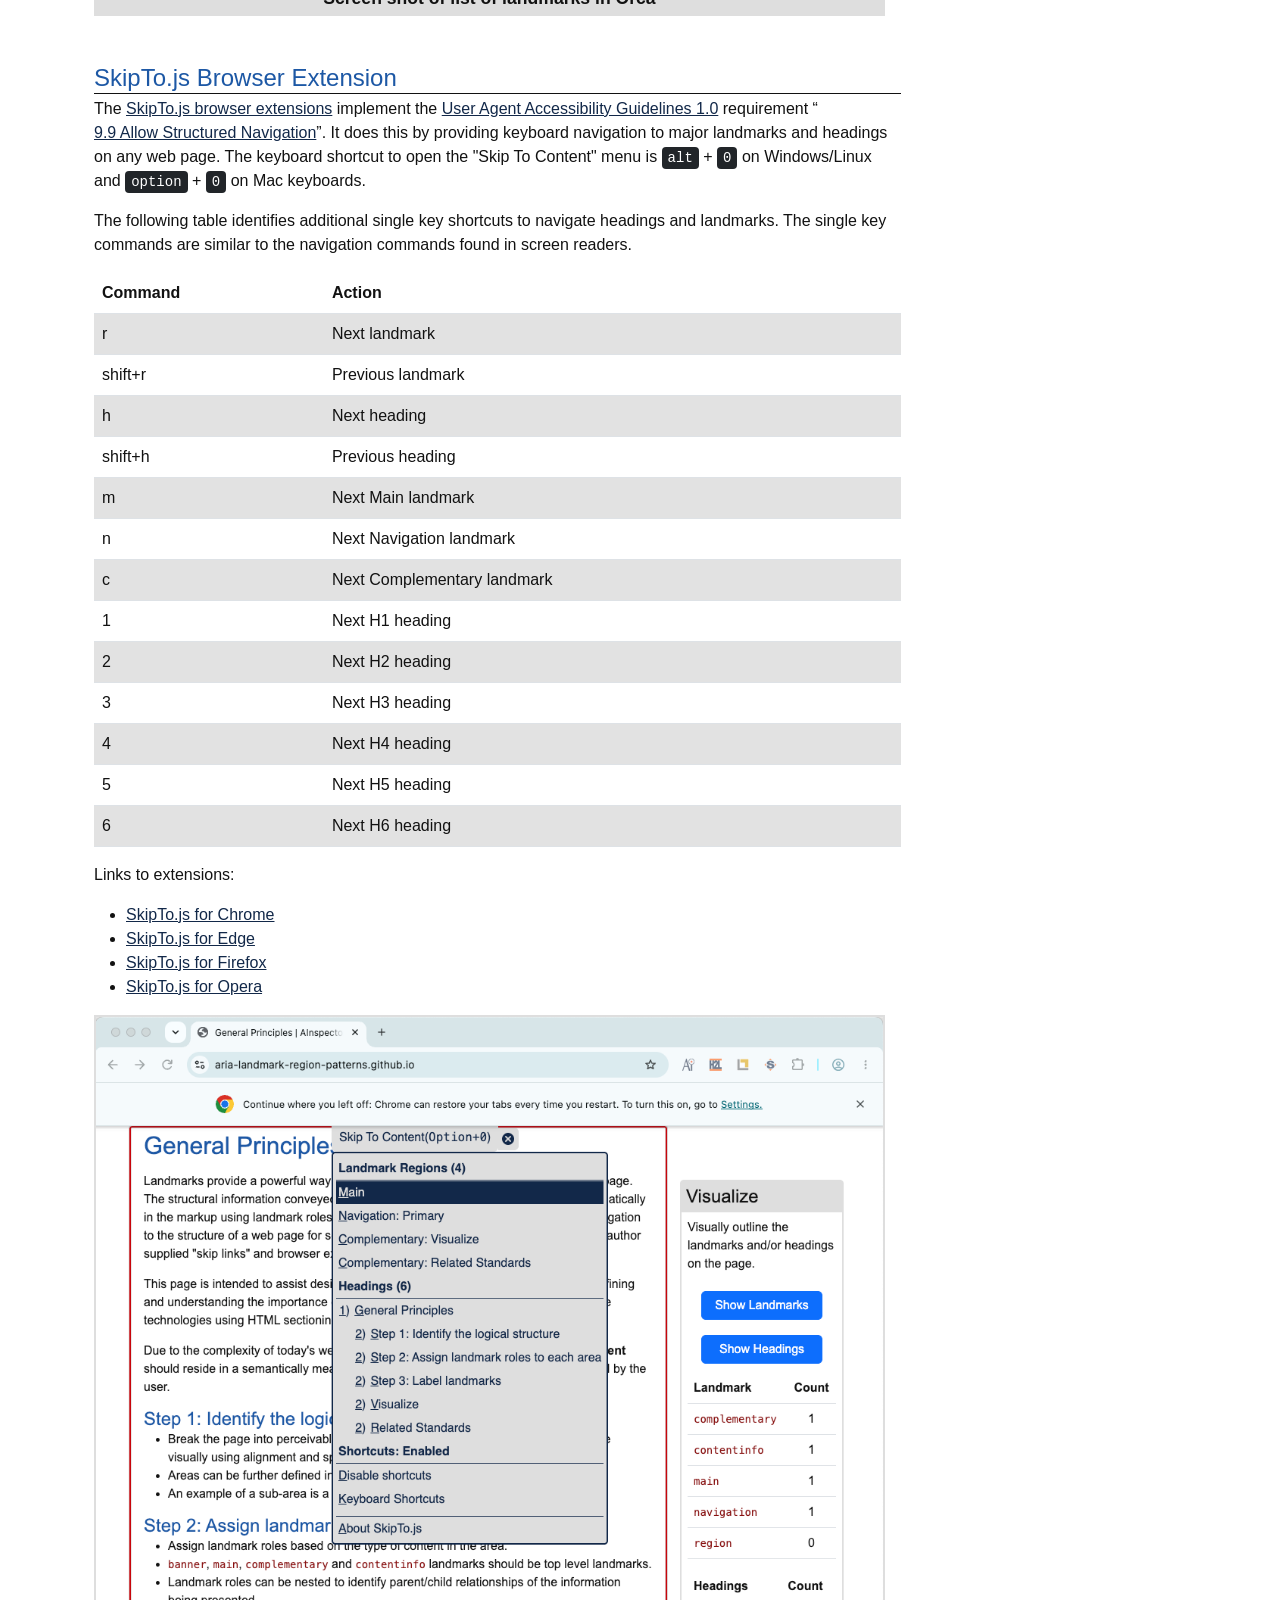
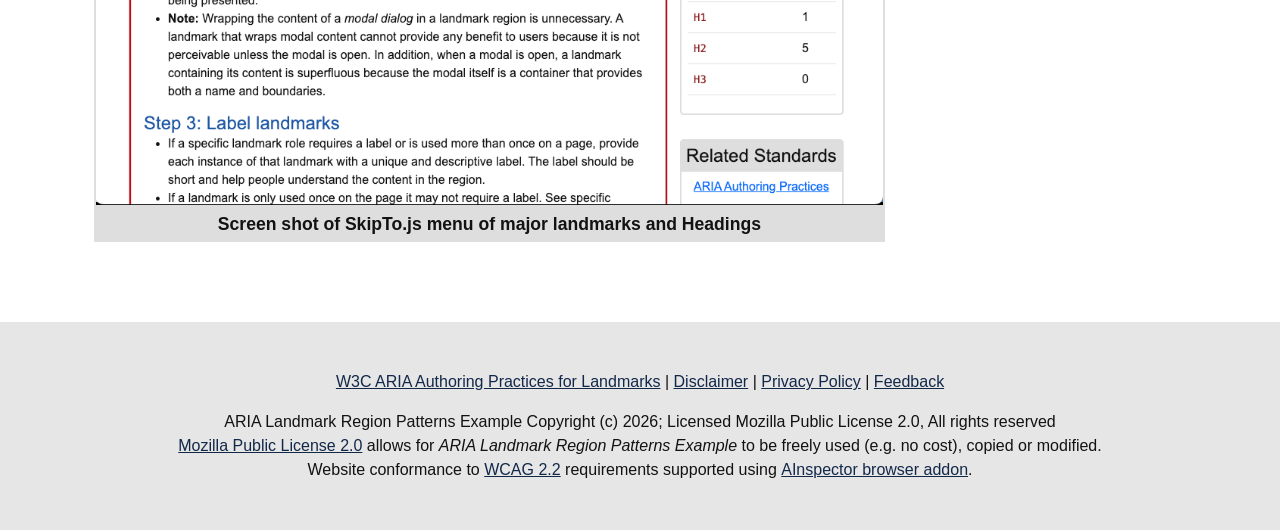
<file: docs/at-support.html>
<!DOCTYPE html>
<html lang="en-us">
  <head>
        <meta charset="utf-8" />
    <meta name="viewport" content="width=device-width, initial-scale=1, shrink-to-fit=no" />
    <meta name="description" content="" />
    <meta name="author" content="" />
    <title>Assistive Technology Support | AInspector for WCAG Evaluation Browser Extension</title>
    <link rel="icon" type="image/x-icon" href="assets/favicon.ico" />

    <!-- Core theme CSS (includes Bootstrap)-->
    <link href="https://fonts.googleapis.com/css2?family=Fjalla+One&display=swap" rel="stylesheet">

    <link href="./css/bootstrap.min.css" rel="stylesheet" >

    <link href="./css/landmark-regions.css" rel="stylesheet" />

    <link href="./css/visually.css" rel="stylesheet" />





  </head>
  <body>
            <header>
          <!-- Navigation-->
          <nav class="navbar
               navbar-expand-lg"
               aria-label="Primary"
               id="mainNav">
              <div class="container px-4">
                <span class="brand">
                    <svg role="img"
                         aria-label="Icon"
                         viewBox="0 0 110 55" xmlns="http://www.w3.org/2000/svg">
                      <g class="brand">
                        <g class="aria">
                          <rect x="0" y="5" width="26" height="52"></rect>
                          <text x="-49" y="18" transform="rotate(-90)">ARIA</text>
                        </g>
                        <g class="landmark">
                          <rect x="25" y="5" width="100" height="25"></rect>
                          <text x="28" y="24">Landmark</text>
                        </g>
                        <g class="regions">
                          <rect x="25" y="30" width="100" height="27"></rect>
                          <text x="28" y="50">Regions</text>
                        </g>
                      </g>
                    </svg>
                </span>
                  </span>

                  <button class="navbar-toggler"
                          type="button"
                          data-bs-toggle="collapse"
                          data-bs-target="#mainNavbar"
                          aria-controls="mainNavbar"
                          aria-expanded="false"
                          aria-label="Toggle navigation">
                          <span class="navbar-toggler-icon"></span>
                  </button>
                  <div class="collapse navbar-collapse" id="mainNavbar">
                    <ul class="navbar-nav ms-auto">

                    

        <li class="nav-item">
          <a class="nav-link" href="index.html">Principles</a>
        </li>
      
        <li class="nav-item">
          <a class="nav-link" href="content-html.html">HTML</a>
        </li>
      
        <li class="nav-item dropdown">
          <a class="nav-link dropdown-toggle"
             data-bs-toggle="dropdown"
            href="#"
            role="button"
            aria-expanded="false">Landmarks</a>
          <ul class="dropdown-menu"><li><a class="dropdown-item" href="landmark-banner.html">Banner</a></li><li><a class="dropdown-item" href="landmark-complementary.html">Complementary</a></li><li><a class="dropdown-item" href="landmark-contentinfo.html">Contentinfo</a></li><li><a class="dropdown-item" href="landmark-form.html">Form</a></li><li><a class="dropdown-item" href="landmark-main.html">Main</a></li><li><a class="dropdown-item" href="landmark-navigation.html">Navigation</a></li><li><a class="dropdown-item" href="landmark-region.html">Region</a></li><li><a class="dropdown-item" href="landmark-search.html">Search</a></li>
          </ul>
        </li>
      
        <li class="nav-item">
          <a class="nav-link" href="at-support.html">AT Support</a>
        </li>
      
        <li class="nav-item">
          <a class="nav-link" href="resources.html">Resources</a>
        </li>
      
        <li class="nav-item">
          <a class="nav-link" href="about.html">About</a>
        </li>
      


                    </ul>
                  </div>
              </div>
          </nav>
          <div class="tagline">
            <div id="main-section" class="container">
              <div class="row gx-4 justify-content-left">
                <div class="col-lg-12">
                  <div class="container" style="position: relative; left: -8px">
                    ARIA Landmark Region Patterns
                  </div>
                  <div class="reference">Based on the W3C ARIA Authoring Practices for Landmark Regions</div>
                </div>
              </div>
            </div>
          </div>
       </header>




    <!-- Main section-->
    <div id="main-section" class="container">

    

      <div class="row gx-4 justify-content-left">
        <div class="col-lg-9">
          <main class="container">

            


                <h1>Assistive Technology Support</h1>

                            <p>The following sections demonstrate how various popular
            assistive technologies support landmark navigation</p>

            <ul>
              <li><a href="#jaws">JAWS Screen Reader for Windows</a></li>
              <li><a href="#nvda">NVDA Screen Reader for Windows</a></li>
              <li><a href="#vo">VoiceOver Screen Reader for macOS</a></li>
              <li><a href="#orca">ORCA Screen Reader for Linux/Gnome</a></li>
              <li><a href="#skipto">SkipTo.js browser extension</a></li>
            </ul>

            <section>
              <h2 id="jaws">JAWS Screen Reader for Windows</h2>
              <p>The following commands are available in the <a href="https://vispero.com/jaws-screen-reader-software/">JAWS screen</a> reader for navigating landmarks:</p>

              <table class="table table-striped table-hover" aria-labelledby="jaws">

                <thead>
                  <tr>
                    <th>Command</th>
                    <th>Action</th>
                  </tr>
                </thead>
                <tbody>
                  <tr>
                    <td>Q</td>
                    <td>Go to main landmark</td>
                  </tr>
                  <tr>
                    <td>R</td>
                    <td>Go to next landmark</td>
                  </tr>
                  <tr>
                    <td>Shift+R</td>
                    <td>Go to previous landmark</td>
                  </tr>
                  <tr>
                    <td>Insert+Control+R</td>
                    <td>List of landmarks</td>
                  </tr>
                </tbody>

              </table>

              <figure class="image">
                <img src="./images/landmarks-jaws.png" alt="">
                <figcaption>Screen shot of list of landmarks in JAWS</figcaption>
              </figure>

            </section>

            <section>
            <h2 id="nvda">NVDA Screen Reader for Windows</h2>
               <p>The following commands are available in <a href="https://www.nvaccess.org">NVDA screen reader</a> (since version 2014.2) for navigating landmarks:</p>

              <table class="table table-striped table-hover" aria-labelledby="nvda">

                <thead>
                  <tr>
                    <th>Command</th>
                    <th>Action</th>
                  </tr>
                </thead>
                <tbody>
                  <tr>
                    <td>D</td>
                    <td>Go to next landmark</td>
                  </tr>
                  <tr>
                    <td>Shift+D</td>
                    <td>Go to previous landmark</td>
                  </tr>
                  <tr>
                    <td>NVDA+F7</td>
                    <td>List of landmarks</td>
                  </tr>
                </tbody>

              </table>

                <figure class="image">
                  <img src="images/landmarks-nvda.png" alt="">
                  <figcaption>Screen shot of list of landmarks in NVDA</figcaption>
                </figure>
            </section>

            <section>
            <h2 id="vo">VoiceOver Screen Reader for macOS</h2>
               <p>The following commands are available in <a href="https://support.apple.com/guide/voiceover/welcome/mac">VoiceOver screen reader</a> for navigating landmarks:</p>
              <table class="table table-striped table-hover" aria-labelledby="vo">

                <thead>
                  <tr>
                    <th>Command</th>
                    <th>Action</th>
                  </tr>
                </thead>
                <tbody>
                  <tr>
                    <td>W (Quick Nav)</td>
                    <td>Go to next landmark</td>
                  </tr>
                  <tr>
                    <td>Shift+W (Quick Nav)</td>
                    <td>Go to previous landmark</td>
                  </tr>
                  <tr>
                    <td>Control+Option+U, then left or right arrow key to landmark list</td>
                    <td>List of landmarks</td>
                  </tr>
                </tbody>

              </table>

              <figure class="image">
                <img src="images/landmarks-vo.png" alt="">
                <figcaption>Screen shot of list of landmarks in VoiceOver</figcaption>
              </figure>

            </section>

            <section>
            <h2 id="orca">ORCA Screen Reader for Linux/GNOME</h2>
              <p>The following commands are available in <a href="https://orca.gnome.org">ORCA Screen reader</a> for navigating landmarks:</p>

              <table class="table table-striped table-hover" aria-labelledby="orca">

                <thead>
                  <tr>
                    <th>Command</th>
                    <th>Action</th>
                  </tr>
                </thead>
                <tbody>
                  <tr>
                    <td>M</td>
                    <td>Next landmark</td>
                  </tr>
                  <tr>
                    <td>Shift+M</td>
                    <td>Previous landmark</td>
                  </tr>
                  <tr>
                    <td>Alt+Shift+M</td>
                    <td>List of landmarks</td>
                  </tr>
                </tbody>

              </table>

              <figure class="image">
                <img src="images/landmarks-orca.png" alt="">
                <figcaption>Screen shot of list of landmarks in Orca</figcaption>
              </figure>
            </section>

            <section>
              <h2 id="skipto">SkipTo.js Browser Extension</h2>

              <p>The <a href="https://skipto-landmarks-headings.github.io/page-script-5/extensions.html">SkipTo.js browser extensions</a> implement the <a href="https://www.w3.org/TR/UAAG/">User Agent Accessibility Guidelines 1.0</a> requirement <q><a href="https://www.w3.org/TR/UAAG/guidelines.html#tech-nav-structure">9.9 Allow Structured Navigation</a></q>. It does this by providing keyboard navigation to major landmarks and headings on any web page.  The keyboard shortcut to open the "Skip To Content" menu is <kbd>alt</kbd> + <kbd>0</kbd> on Windows/Linux and <kbd>option</kbd> + <kbd>0</kbd> on Mac keyboards. </p>

              <p>The following table identifies additional single key shortcuts to navigate headings and landmarks.  The single key commands are similar to the navigation commands found in screen readers.</p>


              <table class="table table-striped table-hover" aria-labelledby="skipto">

                <thead>
                  <tr>
                    <th>Command</th>
                    <th>Action</th>
                  </tr>
                </thead>
                <tbody>
                  <tr>
                    <td>r</td>
                    <td>Next landmark</td>
                  </tr>
                  <tr>
                    <td>shift+r</td>
                    <td>Previous landmark</td>
                  </tr>
                  <tr>
                    <td>h</td>
                    <td>Next heading</td>
                  </tr>
                  <tr>
                    <td>shift+h</td>
                    <td>Previous heading</td>
                  </tr>
                  <tr>
                    <td>m</td>
                    <td>Next Main landmark</td>
                  </tr>
                  <tr>
                    <td>n</td>
                    <td>Next Navigation landmark</td>
                  </tr>
                  <tr>
                    <td>c</td>
                    <td>Next Complementary landmark</td>
                  </tr>
                  <tr>
                    <td>1</td>
                    <td>Next H1 heading</td>
                  </tr>
                  <tr>
                    <td>2</td>
                    <td>Next H2 heading</td>
                  </tr>
                  <tr>
                    <td>3</td>
                    <td>Next H3 heading</td>
                  </tr>
                  <tr>
                    <td>4</td>
                    <td>Next H4 heading</td>
                  </tr>
                  <tr>
                    <td>5</td>
                    <td>Next H5 heading</td>
                  </tr>
                  <tr>
                    <td>6</td>
                    <td>Next H6 heading</td>
                  </tr>
                </tbody>

              </table>

              <p>Links to extensions:</p>
              <ul style="margin-top: 1em">
                <li><a href="https://chromewebstore.google.com/detail/skiptojs-for-chrome/mgmnhfooeifhicajoeoamlchoadbioof">SkipTo.js for Chrome</a></li>
                <li><a href="https://microsoftedge.microsoft.com/addons/detail/skiptojs-for-microsoft-e/ljimnmfdebledgndinpmilpbmkfamicg">SkipTo.js for Edge</a></li>
                <li><a href="https://addons.mozilla.org/en-US/firefox/addon/skipto-js-for-firefox/">SkipTo.js for Firefox</a></li>
                <li><a href="https://addons.opera.com/en/extensions/details/skiptojs-for-opera/">SkipTo.js for Opera</a></li>
              </ul>

              <figure class="image">
                <img src="images/landmarks-skipto.png" alt="">
                <figcaption>Screen shot of SkipTo.js menu of major landmarks and Headings</figcaption>
              </figure>

            </section>


            
          </main>
        </div>
        <div class="col-lg-3">
                      <aside class="container first" aria-labelledby="visualize">
            <h2 id="visualize">Visualize</h2>

            <div class="content">
               <p id="inst" class="inst">Visually outline the landmarks and/or headings on the page.</p>

               <div class="button ">
                <button class="btn btn-primary" type="button" onclick="showLandmarks(event)" aria-describedby="inst">Show Landmarks</button>
              </div>

               <div class="button">
                <button class="btn btn-primary" type="button" onclick="showHeadings(event)"  aria-describedby="inst">Show Headings</button>
              </div>


              <table class="table striped" class="counts" aria-label="Count of landmarks on the page">
                <thead>
                  <tr>
                    <th>Landmark Region</th>
                    <th class="text-center">Count</th>
                  </tr>
                </thead>
                <tbody>
                  <tr>
                    <td><code>complementary</code></li>
                    <td class="text-center">1</td>
                  </tr>
                  <tr>
                    <td><code>contentinfo</code></li>
                    <td class="text-center">1</td>
                  </tr>
                  <tr>
                    <td><code>main</code></li>
                    <td class="text-center">1</td>
                  </tr>
                  <tr>
                    <td><code>navigation</code></li>
                    <td class="text-center"><span id="nav-count">#</span></td>
                  </tr>
                  <tr>
                    <td><code>region</code></li>
                    <td class="text-center"><span id="region-count">#</span></td>
                  </tr>
                </tbody>
             </table>

             <table class="table striped" class="counts" aria-label="Count of headings on the page">
                <thead>
                  <tr>
                    <th>Heading</th>
                    <th class="text-center">Count</th>
                  </tr>
                </thead>
                <tbody>
                  <tr>
                    <td><code>H1</code></td>
                    <td class="text-center"><span id="h1-count"></span></td>
                  <tr>
                    <td><code>H2</code></td>
                    <td class="text-center"><span id="h2-count"></span></td>
                  </tr>
                  <tr>
                    <td><code>H3</code></td>
                    <td class="text-center"><span id="h3-count"></span></td>
                  </tr>
                </tbody>
              </table>
            </div>
          </aside>



                      <aside class="container" aria-labelledby="standards">
            <h2 id="standards">Related Standards</h2>

            <ul class="resources">
              <li><a href="https://w3.org/WAI/ARIA/apg/">ARIA Authoring Practices</a></li>
              <li><a href="https://www.w3.org/TR/wai-aria/">ARIA Specification</a></li>

              <li><a href="https://www.w3.org/TR/accname-1.2/">Accessible Name and Description Computation 1.2</a></li>
              <li><a href="https://www.w3.org/TR/html-aria/">ARIA in HTML</a></li>
              <li><a href="http://www.w3.org/TR/core-aam-1.2/">Core Accessibility API Mappings 1.2</a></li>
              <li><a href="https://w3c.github.io/html-aam/">HTML Accessibility API Mappings</a></li>
              <li><a href="http://www.w3.org/TR/WCAG/">WCAG Specification</a></li>
              <li><a href="https://html.spec.whatwg.org/">HTML Specification</a></li>
            </ul>

          </aside>

        </div>
      </div>
    </div>
            <!-- Footer-->
        <footer class="py-5">
            <div class="feedback container px-4 text-center">
            <a href="https://www.w3.org/WAI/ARIA/apg/practices/landmark-regions/">W3C ARIA Authoring Practices for Landmarks</a> |
            <a href="about.html#disclaimer">Disclaimer</a> |
            <a href="about.html#privacy">Privacy Policy</a> |
            <a href="about.html#feedback">Feedback</a>
            </div>

            <div class="container px-4 text-center">ARIA Landmark Region Patterns Example Copyright (c) 2026; Licensed Mozilla Public License 2.0, All rights reserved</div>

            <div class="container px-4 text-center"><a href="https://www.mozilla.org/en-US/MPL/2.0/">Mozilla Public License 2.0</a> allows for <em>ARIA Landmark Region Patterns Example</em> to be freely used (e.g. no cost), copied or modified.</div>

            <div class="container px-4 text-center">Website conformance to <a href="https://www.w3.org/TR/WCAG22/">WCAG 2.2</a> requirements supported using <a href="https://opena11y.github.io/ainspector">AInspector browser addon</a>.</div>

        </footer>



            <!-- Bootstrap core JS-->
        <script src="https://cdn.jsdelivr.net/npm/bootstrap@5.3.2/dist/js/bootstrap.bundle.min.js" integrity="sha384-C6RzsynM9kWDrMNeT87bh95OGNyZPhcTNXj1NW7RuBCsyN/o0jlpcV8Qyq46cDfL" crossorigin="anonymous"></script>

        <!-- Tabs-->
        <script src="./js/tabs.js"></script>

        <!-- Visually-->
        <script src="./js/visua11y.js"></script>
        <script src="./js/show.js"></script>

        <!-- Structural Element Counts -->
        <script src="./js/structure-counts.js"></script>

        <!-- SkipTo.js -->
        <script data-skipto="colorTheme:skipto;positionLeft: 30%" src="https://skipto-landmarks-headings.github.io/page-script-5/dist/skipto.min.js"></script>



  </body>
</html>
</file>
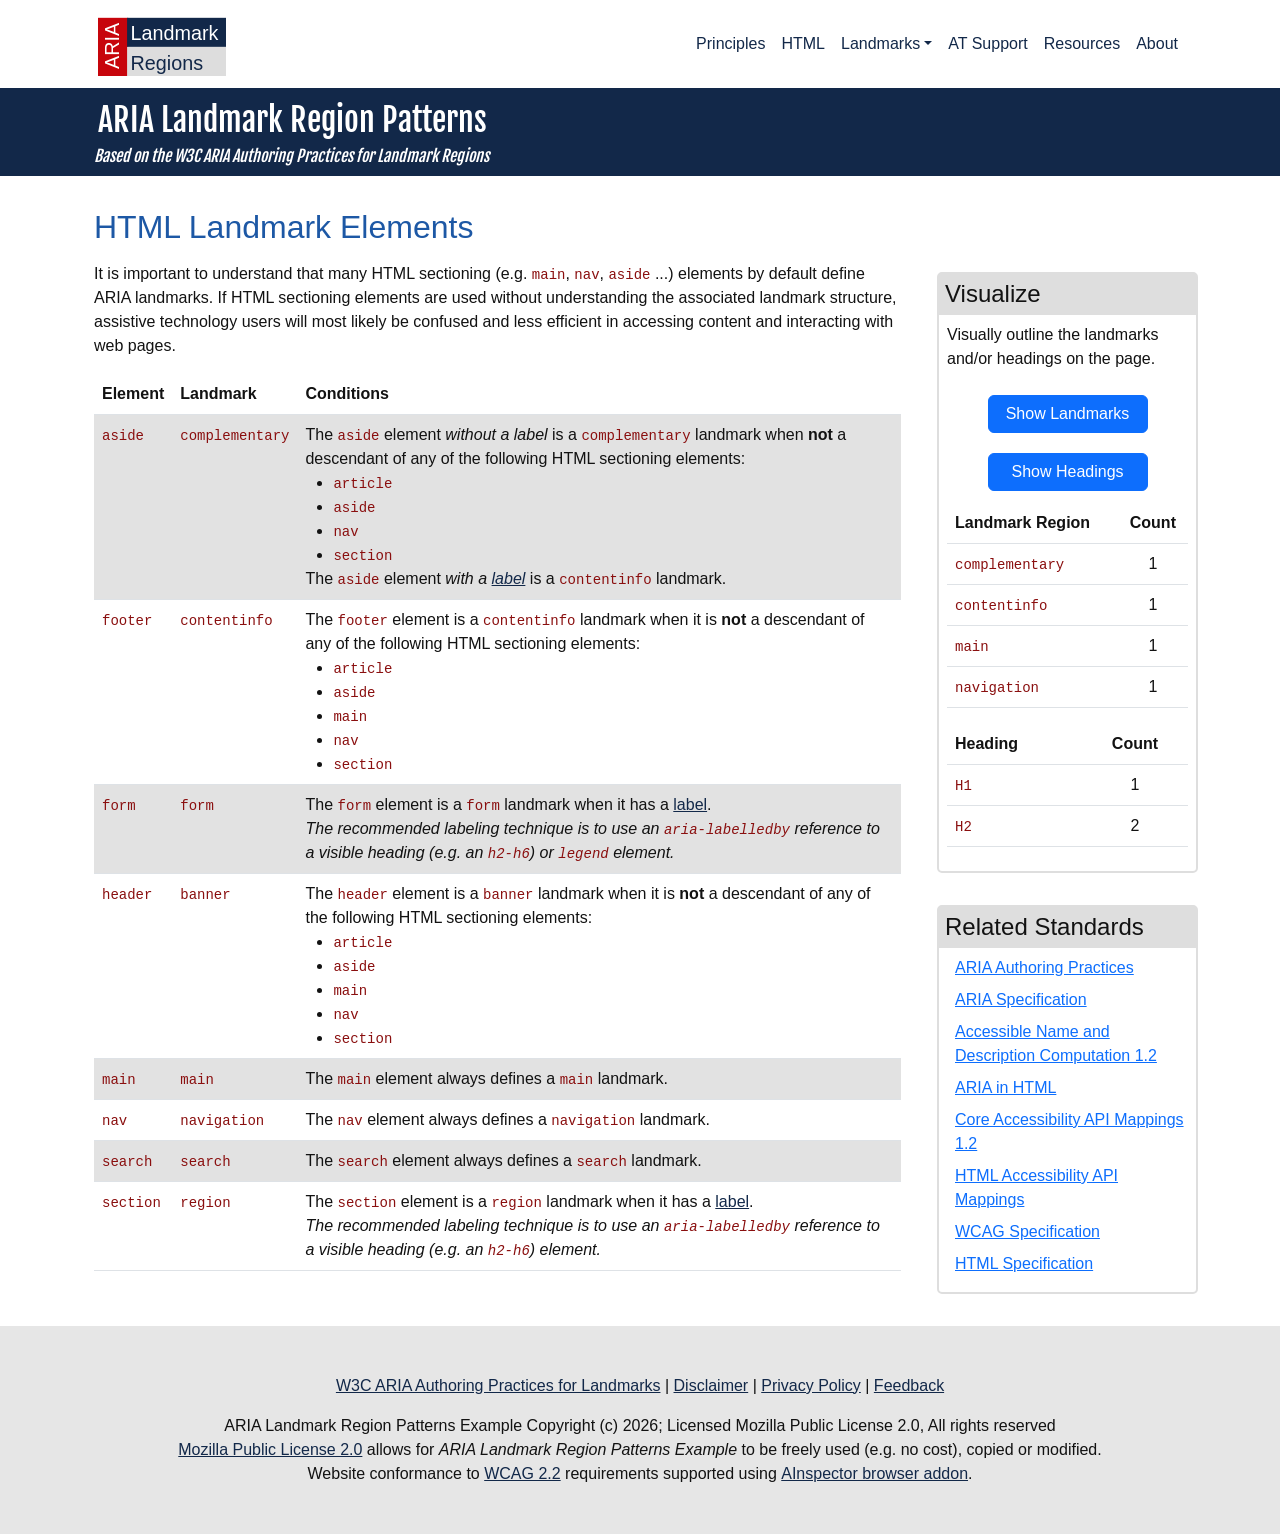
<file: docs/content-html.html>
<!DOCTYPE html>
<html lang="en-us">
  <head>
        <meta charset="utf-8" />
    <meta name="viewport" content="width=device-width, initial-scale=1, shrink-to-fit=no" />
    <meta name="description" content="" />
    <meta name="author" content="" />
    <title>HTML Landmark Elements | AInspector for WCAG Evaluation Browser Extension</title>
    <link rel="icon" type="image/x-icon" href="assets/favicon.ico" />

    <!-- Core theme CSS (includes Bootstrap)-->
    <link href="https://fonts.googleapis.com/css2?family=Fjalla+One&display=swap" rel="stylesheet">

    <link href="./css/bootstrap.min.css" rel="stylesheet" >

    <link href="./css/landmark-regions.css" rel="stylesheet" />

    <link href="./css/visually.css" rel="stylesheet" />





  </head>
  <body>
            <header>
          <!-- Navigation-->
          <nav class="navbar
               navbar-expand-lg"
               aria-label="Primary"
               id="mainNav">
              <div class="container px-4">
                <span class="brand">
                    <svg role="img"
                         aria-label="Icon"
                         viewBox="0 0 110 55" xmlns="http://www.w3.org/2000/svg">
                      <g class="brand">
                        <g class="aria">
                          <rect x="0" y="5" width="26" height="52"></rect>
                          <text x="-49" y="18" transform="rotate(-90)">ARIA</text>
                        </g>
                        <g class="landmark">
                          <rect x="25" y="5" width="100" height="25"></rect>
                          <text x="28" y="24">Landmark</text>
                        </g>
                        <g class="regions">
                          <rect x="25" y="30" width="100" height="27"></rect>
                          <text x="28" y="50">Regions</text>
                        </g>
                      </g>
                    </svg>
                </span>
                  </span>

                  <button class="navbar-toggler"
                          type="button"
                          data-bs-toggle="collapse"
                          data-bs-target="#mainNavbar"
                          aria-controls="mainNavbar"
                          aria-expanded="false"
                          aria-label="Toggle navigation">
                          <span class="navbar-toggler-icon"></span>
                  </button>
                  <div class="collapse navbar-collapse" id="mainNavbar">
                    <ul class="navbar-nav ms-auto">

                    

        <li class="nav-item">
          <a class="nav-link" href="index.html">Principles</a>
        </li>
      
        <li class="nav-item">
          <a class="nav-link" href="content-html.html">HTML</a>
        </li>
      
        <li class="nav-item dropdown">
          <a class="nav-link dropdown-toggle"
             data-bs-toggle="dropdown"
            href="#"
            role="button"
            aria-expanded="false">Landmarks</a>
          <ul class="dropdown-menu"><li><a class="dropdown-item" href="landmark-banner.html">Banner</a></li><li><a class="dropdown-item" href="landmark-complementary.html">Complementary</a></li><li><a class="dropdown-item" href="landmark-contentinfo.html">Contentinfo</a></li><li><a class="dropdown-item" href="landmark-form.html">Form</a></li><li><a class="dropdown-item" href="landmark-main.html">Main</a></li><li><a class="dropdown-item" href="landmark-navigation.html">Navigation</a></li><li><a class="dropdown-item" href="landmark-region.html">Region</a></li><li><a class="dropdown-item" href="landmark-search.html">Search</a></li>
          </ul>
        </li>
      
        <li class="nav-item">
          <a class="nav-link" href="at-support.html">AT Support</a>
        </li>
      
        <li class="nav-item">
          <a class="nav-link" href="resources.html">Resources</a>
        </li>
      
        <li class="nav-item">
          <a class="nav-link" href="about.html">About</a>
        </li>
      


                    </ul>
                  </div>
              </div>
          </nav>
          <div class="tagline">
            <div id="main-section" class="container">
              <div class="row gx-4 justify-content-left">
                <div class="col-lg-12">
                  <div class="container" style="position: relative; left: -8px">
                    ARIA Landmark Region Patterns
                  </div>
                  <div class="reference">Based on the W3C ARIA Authoring Practices for Landmark Regions</div>
                </div>
              </div>
            </div>
          </div>
       </header>




    <!-- Main section-->
    <div id="main-section" class="container">

    

      <div class="row gx-4 justify-content-left">
        <div class="col-lg-9">
          <main class="container">

            


                <h1>HTML Landmark Elements</h1>

                            <p>It is important to understand that many HTML sectioning (e.g. <code>main</code>, <code>nav</code>, <code>aside</code> ...) elements by default define ARIA landmarks.
              If HTML sectioning elements are used without understanding the associated landmark structure, assistive technology users will most likely be confused and less efficient in accessing content and interacting with web pages.
            </p>
            <table class="table table-striped table-hover" aria-label="Default landmark roles for HTML sectioning elements">
              <thead>
                <tr>
                  <th>Element</th>
                  <th>Landmark</th>
                  <th>Conditions</th>
                </tr>
              </thead>
              <tbody>
                <tr>
                  <td><code>aside</code></td>
                  <td><code>complementary</code></td>
                  <td>

                                        <div>
                        The <code>aside</code> element <em>without a label</em> is a <code>complementary</code> landmark when <strong>not</strong> a descendant of any of the following HTML sectioning elements:
                        <ul>
                          <li><code>article</code></li>
                          <li><code>aside</code></li>
                          <li><code>nav</code></li>
                          <li><code>section</code></li>
                        </ul>
                    </div>
                    <div>
                        The <code>aside</code> element <em>with a <a href="index.html#aria_lh_step3">label</a></em> is a <code>contentinfo</code> landmark.
                    </div>


                  </td>
                </tr>
                <tr>
                  <td><code>footer</code></td>
                  <td><code>contentinfo</code></td>
                  <td>

                                      The <code>footer</code> element is a <code>contentinfo</code> landmark when it is <strong>not</strong> a descendant of any of the following HTML sectioning elements:
                    <ul>
                      <li><code>article</code></li>
                      <li><code>aside</code></li>
                      <li><code>main</code></li>
                      <li><code>nav</code></li>
                      <li><code>section</code></li>
                    </ul>


                  </td>
                </tr>
                <tr>
                  <td><code>form</code></td>
                  <td><code>form</code></td>
                  <td>

                    
                  <div>The <code>form</code> element is a <code>form</code> landmark when it has a <a href="index.html#aria_lh_step3">label</a>.</div>
                  <div class="recommendation"> The recommended labeling technique is to use an <code>aria-labelledby</code> reference to a visible heading (e.g. an <code>h2-h6</code>) or <code>legend</code> element.</div>



                  </td>
                </tr>
                <tr>
                  <td><code>header</code></td>
                  <td><code>banner</code></td>
                  <td>

                                        The <code>header</code> element is a <code>banner</code> landmark when it is <strong>not</strong> a descendant of any of the following HTML sectioning elements:
                    <ul>
                      <li><code>article</code></li>
                      <li><code>aside</code></li>
                      <li><code>main</code></li>
                      <li><code>nav</code></li>
                      <li><code>section</code></li>
                    </ul>




                  </td>
                </tr>
                <tr>
                  <td><code>main</code></td>
                  <td><code>main</code></td>
                  <td>

                                       The <code>main</code> element always defines a <code>main</code> landmark.




                  </td>
                </tr>
                <tr>
                  <td><code>nav</code></td>
                  <td><code>navigation</code></td>
                  <td>

                                      The <code>nav</code> element always defines a <code>navigation</code> landmark.</td>


                </tr>
                <tr>
                  <td><code>search</code></td>
                  <td><code>search</code></td>
                  <td>

                                       The <code>search</code> element always defines a <code>search</code> landmark.




                </tr>
                <tr>
                  <td><code>section</code></td>
                  <td><code>region</code></td>
                  <td>

                    
                  <div>The <code>section</code> element is a <code>region</code> landmark when it has a <a href="index.html#aria_lh_step3">label</a>.</div>
                  <div class="recommendation">The recommended labeling technique is to use an <code>aria-labelledby</code> reference to a visible heading (e.g. an <code>h2-h6</code>) element.</div>



                </tr>
              </tbody>
            </table>






            
          </main>
        </div>
        <div class="col-lg-3">
                      <aside class="container first" aria-labelledby="visualize">
            <h2 id="visualize">Visualize</h2>

            <div class="content">
               <p id="inst" class="inst">Visually outline the landmarks and/or headings on the page.</p>

               <div class="button ">
                <button class="btn btn-primary" type="button" onclick="showLandmarks(event)" aria-describedby="inst">Show Landmarks</button>
              </div>

               <div class="button">
                <button class="btn btn-primary" type="button" onclick="showHeadings(event)"  aria-describedby="inst">Show Headings</button>
              </div>


              <table class="table striped" class="counts" aria-label="Count of landmarks on the page">
                <thead>
                  <tr>
                    <th>Landmark Region</th>
                    <th class="text-center">Count</th>
                  </tr>
                </thead>
                <tbody>
                  <tr>
                    <td><code>complementary</code></li>
                    <td class="text-center">1</td>
                  </tr>
                  <tr>
                    <td><code>contentinfo</code></li>
                    <td class="text-center">1</td>
                  </tr>
                  <tr>
                    <td><code>main</code></li>
                    <td class="text-center">1</td>
                  </tr>
                  <tr>
                    <td><code>navigation</code></li>
                    <td class="text-center"><span id="nav-count">#</span></td>
                  </tr>
                  <tr>
                    <td><code>region</code></li>
                    <td class="text-center"><span id="region-count">#</span></td>
                  </tr>
                </tbody>
             </table>

             <table class="table striped" class="counts" aria-label="Count of headings on the page">
                <thead>
                  <tr>
                    <th>Heading</th>
                    <th class="text-center">Count</th>
                  </tr>
                </thead>
                <tbody>
                  <tr>
                    <td><code>H1</code></td>
                    <td class="text-center"><span id="h1-count"></span></td>
                  <tr>
                    <td><code>H2</code></td>
                    <td class="text-center"><span id="h2-count"></span></td>
                  </tr>
                  <tr>
                    <td><code>H3</code></td>
                    <td class="text-center"><span id="h3-count"></span></td>
                  </tr>
                </tbody>
              </table>
            </div>
          </aside>



                      <aside class="container" aria-labelledby="standards">
            <h2 id="standards">Related Standards</h2>

            <ul class="resources">
              <li><a href="https://w3.org/WAI/ARIA/apg/">ARIA Authoring Practices</a></li>
              <li><a href="https://www.w3.org/TR/wai-aria/">ARIA Specification</a></li>

              <li><a href="https://www.w3.org/TR/accname-1.2/">Accessible Name and Description Computation 1.2</a></li>
              <li><a href="https://www.w3.org/TR/html-aria/">ARIA in HTML</a></li>
              <li><a href="http://www.w3.org/TR/core-aam-1.2/">Core Accessibility API Mappings 1.2</a></li>
              <li><a href="https://w3c.github.io/html-aam/">HTML Accessibility API Mappings</a></li>
              <li><a href="http://www.w3.org/TR/WCAG/">WCAG Specification</a></li>
              <li><a href="https://html.spec.whatwg.org/">HTML Specification</a></li>
            </ul>

          </aside>

        </div>
      </div>
    </div>
            <!-- Footer-->
        <footer class="py-5">
            <div class="feedback container px-4 text-center">
            <a href="https://www.w3.org/WAI/ARIA/apg/practices/landmark-regions/">W3C ARIA Authoring Practices for Landmarks</a> |
            <a href="about.html#disclaimer">Disclaimer</a> |
            <a href="about.html#privacy">Privacy Policy</a> |
            <a href="about.html#feedback">Feedback</a>
            </div>

            <div class="container px-4 text-center">ARIA Landmark Region Patterns Example Copyright (c) 2026; Licensed Mozilla Public License 2.0, All rights reserved</div>

            <div class="container px-4 text-center"><a href="https://www.mozilla.org/en-US/MPL/2.0/">Mozilla Public License 2.0</a> allows for <em>ARIA Landmark Region Patterns Example</em> to be freely used (e.g. no cost), copied or modified.</div>

            <div class="container px-4 text-center">Website conformance to <a href="https://www.w3.org/TR/WCAG22/">WCAG 2.2</a> requirements supported using <a href="https://opena11y.github.io/ainspector">AInspector browser addon</a>.</div>

        </footer>



            <!-- Bootstrap core JS-->
        <script src="https://cdn.jsdelivr.net/npm/bootstrap@5.3.2/dist/js/bootstrap.bundle.min.js" integrity="sha384-C6RzsynM9kWDrMNeT87bh95OGNyZPhcTNXj1NW7RuBCsyN/o0jlpcV8Qyq46cDfL" crossorigin="anonymous"></script>

        <!-- Tabs-->
        <script src="./js/tabs.js"></script>

        <!-- Visually-->
        <script src="./js/visua11y.js"></script>
        <script src="./js/show.js"></script>

        <!-- Structural Element Counts -->
        <script src="./js/structure-counts.js"></script>

        <!-- SkipTo.js -->
        <script data-skipto="colorTheme:skipto;positionLeft: 30%" src="https://skipto-landmarks-headings.github.io/page-script-5/dist/skipto.min.js"></script>



  </body>
</html>
</file>
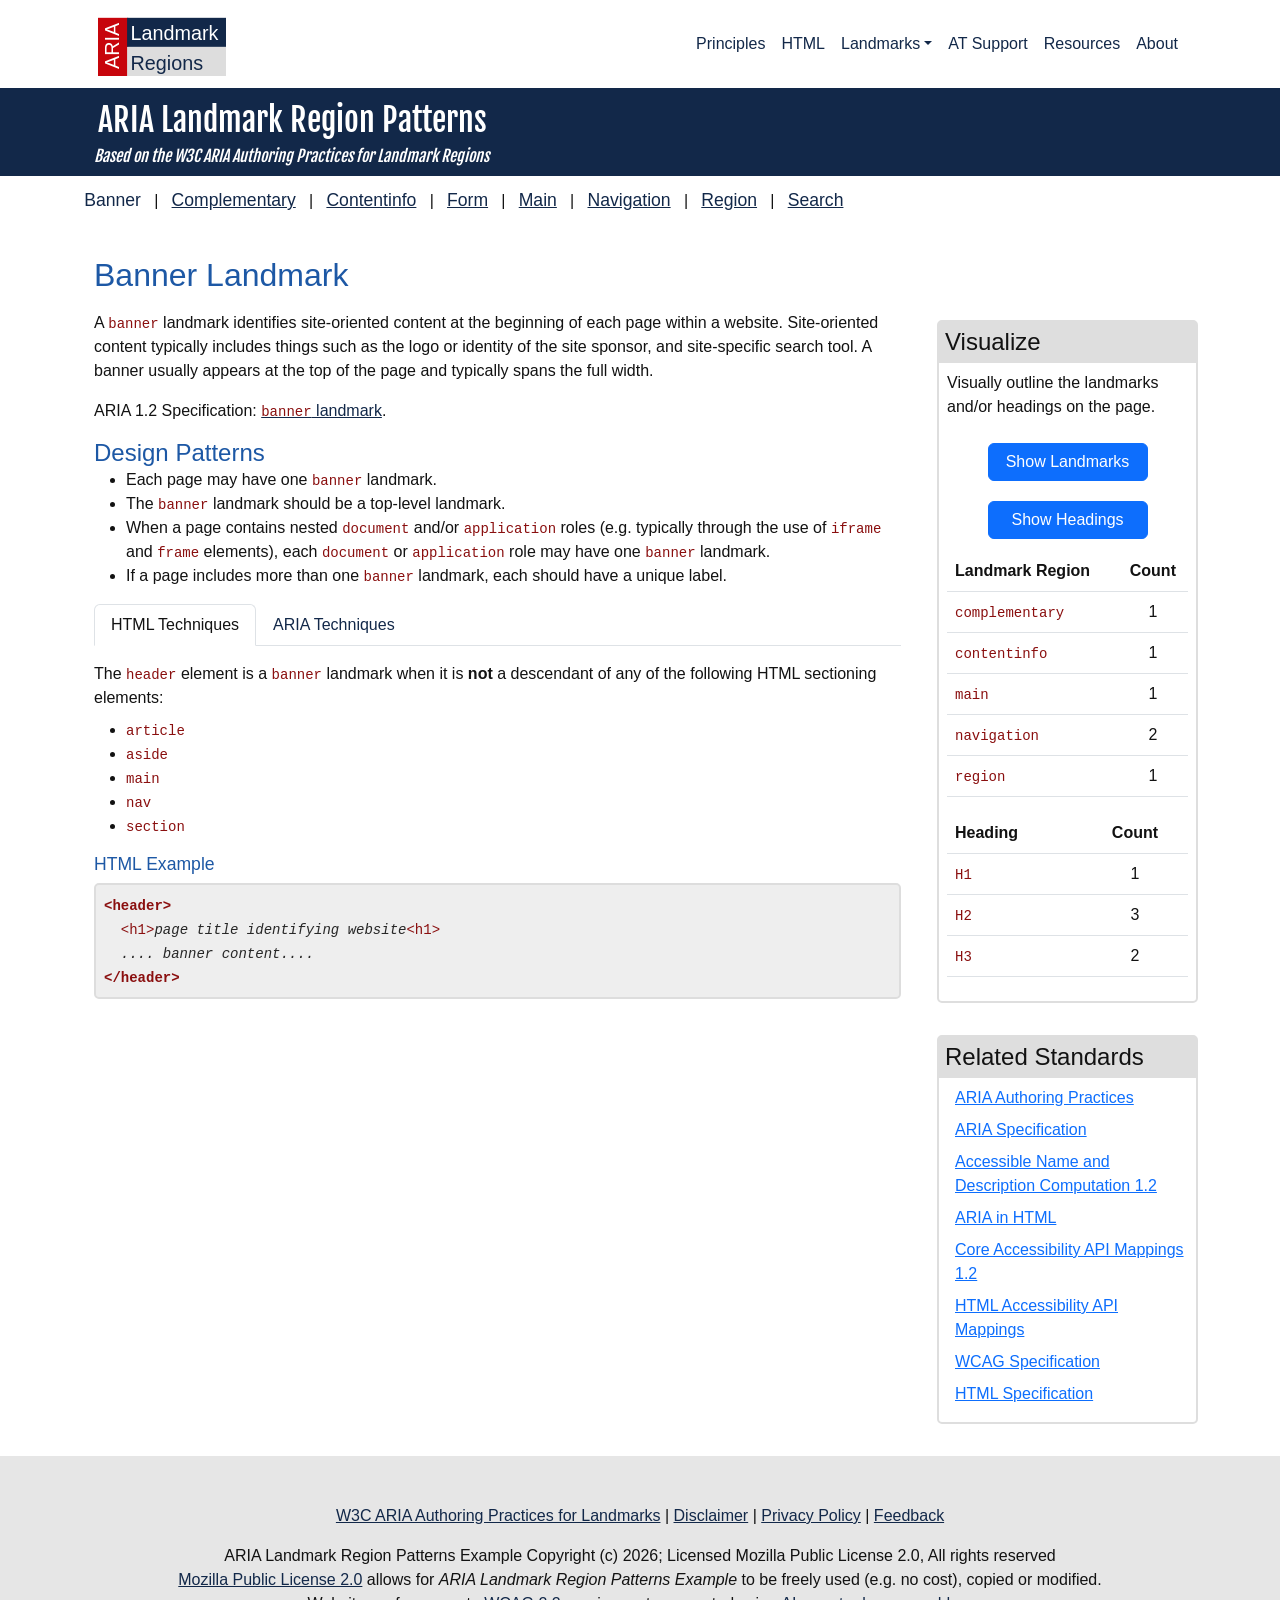
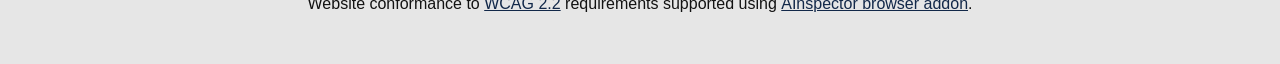
<file: docs/landmark-banner.html>
<!DOCTYPE html>
<html lang="en-us">
  <head>
        <meta charset="utf-8" />
    <meta name="viewport" content="width=device-width, initial-scale=1, shrink-to-fit=no" />
    <meta name="description" content="" />
    <meta name="author" content="" />
    <title>Banner Landmark | AInspector for WCAG Evaluation Browser Extension</title>
    <link rel="icon" type="image/x-icon" href="assets/favicon.ico" />

    <!-- Core theme CSS (includes Bootstrap)-->
    <link href="https://fonts.googleapis.com/css2?family=Fjalla+One&display=swap" rel="stylesheet">

    <link href="./css/bootstrap.min.css" rel="stylesheet" >

    <link href="./css/landmark-regions.css" rel="stylesheet" />

    <link href="./css/visually.css" rel="stylesheet" />





  </head>
  <body>
            <header>
          <!-- Navigation-->
          <nav class="navbar
               navbar-expand-lg"
               aria-label="Primary"
               id="mainNav">
              <div class="container px-4">
                <span class="brand">
                    <svg role="img"
                         aria-label="Icon"
                         viewBox="0 0 110 55" xmlns="http://www.w3.org/2000/svg">
                      <g class="brand">
                        <g class="aria">
                          <rect x="0" y="5" width="26" height="52"></rect>
                          <text x="-49" y="18" transform="rotate(-90)">ARIA</text>
                        </g>
                        <g class="landmark">
                          <rect x="25" y="5" width="100" height="25"></rect>
                          <text x="28" y="24">Landmark</text>
                        </g>
                        <g class="regions">
                          <rect x="25" y="30" width="100" height="27"></rect>
                          <text x="28" y="50">Regions</text>
                        </g>
                      </g>
                    </svg>
                </span>
                  </span>

                  <button class="navbar-toggler"
                          type="button"
                          data-bs-toggle="collapse"
                          data-bs-target="#mainNavbar"
                          aria-controls="mainNavbar"
                          aria-expanded="false"
                          aria-label="Toggle navigation">
                          <span class="navbar-toggler-icon"></span>
                  </button>
                  <div class="collapse navbar-collapse" id="mainNavbar">
                    <ul class="navbar-nav ms-auto">

                    

        <li class="nav-item">
          <a class="nav-link" href="index.html">Principles</a>
        </li>
      
        <li class="nav-item">
          <a class="nav-link" href="content-html.html">HTML</a>
        </li>
      
        <li class="nav-item dropdown">
          <a class="nav-link dropdown-toggle"
             data-bs-toggle="dropdown"
            href="#"
            role="button"
            aria-expanded="false">Landmarks</a>
          <ul class="dropdown-menu"><li><a class="dropdown-item" href="landmark-banner.html">Banner</a></li><li><a class="dropdown-item" href="landmark-complementary.html">Complementary</a></li><li><a class="dropdown-item" href="landmark-contentinfo.html">Contentinfo</a></li><li><a class="dropdown-item" href="landmark-form.html">Form</a></li><li><a class="dropdown-item" href="landmark-main.html">Main</a></li><li><a class="dropdown-item" href="landmark-navigation.html">Navigation</a></li><li><a class="dropdown-item" href="landmark-region.html">Region</a></li><li><a class="dropdown-item" href="landmark-search.html">Search</a></li>
          </ul>
        </li>
      
        <li class="nav-item">
          <a class="nav-link" href="at-support.html">AT Support</a>
        </li>
      
        <li class="nav-item">
          <a class="nav-link" href="resources.html">Resources</a>
        </li>
      
        <li class="nav-item">
          <a class="nav-link" href="about.html">About</a>
        </li>
      


                    </ul>
                  </div>
              </div>
          </nav>
          <div class="tagline">
            <div id="main-section" class="container">
              <div class="row gx-4 justify-content-left">
                <div class="col-lg-12">
                  <div class="container" style="position: relative; left: -8px">
                    ARIA Landmark Region Patterns
                  </div>
                  <div class="reference">Based on the W3C ARIA Authoring Practices for Landmark Regions</div>
                </div>
              </div>
            </div>
          </div>
       </header>




    <!-- Main section-->
    <div id="main-section" class="container">

    
      <div class="row gx-4 justify-content-left">
        <div class="col-lg-12">

                <nav class="second-level" aria-label="Landmarks">
                  
                    
                    <a href="landmark-banner.html">Banner</a>
                    
                  
                    
                      
                       | <a href="landmark-complementary.html">Complementary</a>
                      
                    
                  
                    
                      
                       | <a href="landmark-contentinfo.html">Contentinfo</a>
                      
                    
                  
                    
                      
                       | <a href="landmark-form.html">Form</a>
                      
                    
                  
                    
                      
                       | <a href="landmark-main.html">Main</a>
                      
                    
                  
                    
                      
                       | <a href="landmark-navigation.html">Navigation</a>
                      
                    
                  
                    
                      
                       | <a href="landmark-region.html">Region</a>
                      
                    
                  
                    
                      
                       | <a href="landmark-search.html">Search</a>
                      
                    
                  
                </nav>
        </div>
      </div>
    

      <div class="row gx-4 justify-content-left">
        <div class="col-lg-9">
          <main class="container">

            


                <h1>Banner Landmark</h1>

                            <p>A <code>banner</code> landmark identifies site-oriented content at the beginning of each page within a website. Site-oriented content typically includes things such as the logo or identity of the site sponsor, and site-specific search tool. A banner usually appears at the top of the page and typically spans the full width.
            </p>
            <p>ARIA 1.2 Specification: <a href="https://www.w3.org/TR/wai-aria-1.2/#banner"><code>banner</code> landmark</a>.</p>
            <h2>Design Patterns</h2>
            <ul>
              <li>Each page may have one <code>banner</code> landmark.</li>
              <li>The <code>banner</code> landmark should be a top-level landmark.</li>
              <li>When a page contains nested <code>document</code> and/or <code>application</code> roles (e.g. typically through the use of <code>iframe</code> and <code>frame</code> elements),
                each <code>document</code> or <code>application</code> role may have one <code>banner</code> landmark.
              </li>
              <li>If a page includes more than one <code>banner</code> landmark, each should have a unique label.</li>
            </ul>

            <section aria-label="Coding Techniques">
              <ul class="nav nav-tabs" role="tablist">
                <li class="nav-item" role="none">
                  <a class="nav-link" id="tab2" href="#tabpanel2" aria-controls="tabpanel2" role="tab" data-toggle="tab">HTML Techniques</a>
                </li>
                <li class="nav-item" role="none">
                  <a class="nav-link" id="tab1" href="#tabpanel1" aria-controls="tabpanel1" role="tab">
                    ARIA Techniques
                  </a>
                </li>
              </ul>
              <div class="tab-content">
                <div id="tabpanel2" aria-labelledby="tab2"  role="tabpanel" class="tab-pane active">

                                      The <code>header</code> element is a <code>banner</code> landmark when it is <strong>not</strong> a descendant of any of the following HTML sectioning elements:
                    <ul>
                      <li><code>article</code></li>
                      <li><code>aside</code></li>
                      <li><code>main</code></li>
                      <li><code>nav</code></li>
                      <li><code>section</code></li>
                    </ul>




                  <h3>HTML Example</h3>
                  <div class="code">
                    <code>
                              <strong>&lt;header&gt;</strong>
                      <br>
                              &nbsp;&nbsp;&lt;h1&gt;<em>page title identifying website</em>&lt;h1&gt;<br>
                              &nbsp;&nbsp;<em>.... banner content....</em>   <br>
                              <strong>&lt;/header&gt;</strong>
                    </code>
                  </div>
                </div>
                <div id="tabpanel1" aria-labelledby="tab1" role="tabpanel" class="tab-pane">
                  <p>A <code>role="banner"</code> attribute is used to define a <code>banner</code> landmark.</p>
                  <h3>ARIA Example</h3>
                  <div class="code">
                    <code>
                          &lt;div <strong>role="banner"</strong>&gt;<br>
                          &nbsp;&nbsp;&lt;h1&gt;<em>page title identifying website</em>&lt;h1&gt;<br>
                          &nbsp;&nbsp;<em>.... banner content....</em>   <br>
                          &lt;/div&gt;<br>
                    </code>
                  </div>
                </div>
              </div>
            </section>


            
          </main>
        </div>
        <div class="col-lg-3">
                      <aside class="container first" aria-labelledby="visualize">
            <h2 id="visualize">Visualize</h2>

            <div class="content">
               <p id="inst" class="inst">Visually outline the landmarks and/or headings on the page.</p>

               <div class="button ">
                <button class="btn btn-primary" type="button" onclick="showLandmarks(event)" aria-describedby="inst">Show Landmarks</button>
              </div>

               <div class="button">
                <button class="btn btn-primary" type="button" onclick="showHeadings(event)"  aria-describedby="inst">Show Headings</button>
              </div>


              <table class="table striped" class="counts" aria-label="Count of landmarks on the page">
                <thead>
                  <tr>
                    <th>Landmark Region</th>
                    <th class="text-center">Count</th>
                  </tr>
                </thead>
                <tbody>
                  <tr>
                    <td><code>complementary</code></li>
                    <td class="text-center">1</td>
                  </tr>
                  <tr>
                    <td><code>contentinfo</code></li>
                    <td class="text-center">1</td>
                  </tr>
                  <tr>
                    <td><code>main</code></li>
                    <td class="text-center">1</td>
                  </tr>
                  <tr>
                    <td><code>navigation</code></li>
                    <td class="text-center"><span id="nav-count">#</span></td>
                  </tr>
                  <tr>
                    <td><code>region</code></li>
                    <td class="text-center"><span id="region-count">#</span></td>
                  </tr>
                </tbody>
             </table>

             <table class="table striped" class="counts" aria-label="Count of headings on the page">
                <thead>
                  <tr>
                    <th>Heading</th>
                    <th class="text-center">Count</th>
                  </tr>
                </thead>
                <tbody>
                  <tr>
                    <td><code>H1</code></td>
                    <td class="text-center"><span id="h1-count"></span></td>
                  <tr>
                    <td><code>H2</code></td>
                    <td class="text-center"><span id="h2-count"></span></td>
                  </tr>
                  <tr>
                    <td><code>H3</code></td>
                    <td class="text-center"><span id="h3-count"></span></td>
                  </tr>
                </tbody>
              </table>
            </div>
          </aside>



                      <aside class="container" aria-labelledby="standards">
            <h2 id="standards">Related Standards</h2>

            <ul class="resources">
              <li><a href="https://w3.org/WAI/ARIA/apg/">ARIA Authoring Practices</a></li>
              <li><a href="https://www.w3.org/TR/wai-aria/">ARIA Specification</a></li>

              <li><a href="https://www.w3.org/TR/accname-1.2/">Accessible Name and Description Computation 1.2</a></li>
              <li><a href="https://www.w3.org/TR/html-aria/">ARIA in HTML</a></li>
              <li><a href="http://www.w3.org/TR/core-aam-1.2/">Core Accessibility API Mappings 1.2</a></li>
              <li><a href="https://w3c.github.io/html-aam/">HTML Accessibility API Mappings</a></li>
              <li><a href="http://www.w3.org/TR/WCAG/">WCAG Specification</a></li>
              <li><a href="https://html.spec.whatwg.org/">HTML Specification</a></li>
            </ul>

          </aside>

        </div>
      </div>
    </div>
            <!-- Footer-->
        <footer class="py-5">
            <div class="feedback container px-4 text-center">
            <a href="https://www.w3.org/WAI/ARIA/apg/practices/landmark-regions/">W3C ARIA Authoring Practices for Landmarks</a> |
            <a href="about.html#disclaimer">Disclaimer</a> |
            <a href="about.html#privacy">Privacy Policy</a> |
            <a href="about.html#feedback">Feedback</a>
            </div>

            <div class="container px-4 text-center">ARIA Landmark Region Patterns Example Copyright (c) 2026; Licensed Mozilla Public License 2.0, All rights reserved</div>

            <div class="container px-4 text-center"><a href="https://www.mozilla.org/en-US/MPL/2.0/">Mozilla Public License 2.0</a> allows for <em>ARIA Landmark Region Patterns Example</em> to be freely used (e.g. no cost), copied or modified.</div>

            <div class="container px-4 text-center">Website conformance to <a href="https://www.w3.org/TR/WCAG22/">WCAG 2.2</a> requirements supported using <a href="https://opena11y.github.io/ainspector">AInspector browser addon</a>.</div>

        </footer>



            <!-- Bootstrap core JS-->
        <script src="https://cdn.jsdelivr.net/npm/bootstrap@5.3.2/dist/js/bootstrap.bundle.min.js" integrity="sha384-C6RzsynM9kWDrMNeT87bh95OGNyZPhcTNXj1NW7RuBCsyN/o0jlpcV8Qyq46cDfL" crossorigin="anonymous"></script>

        <!-- Tabs-->
        <script src="./js/tabs.js"></script>

        <!-- Visually-->
        <script src="./js/visua11y.js"></script>
        <script src="./js/show.js"></script>

        <!-- Structural Element Counts -->
        <script src="./js/structure-counts.js"></script>

        <!-- SkipTo.js -->
        <script data-skipto="colorTheme:skipto;positionLeft: 30%" src="https://skipto-landmarks-headings.github.io/page-script-5/dist/skipto.min.js"></script>



  </body>
</html>
</file>
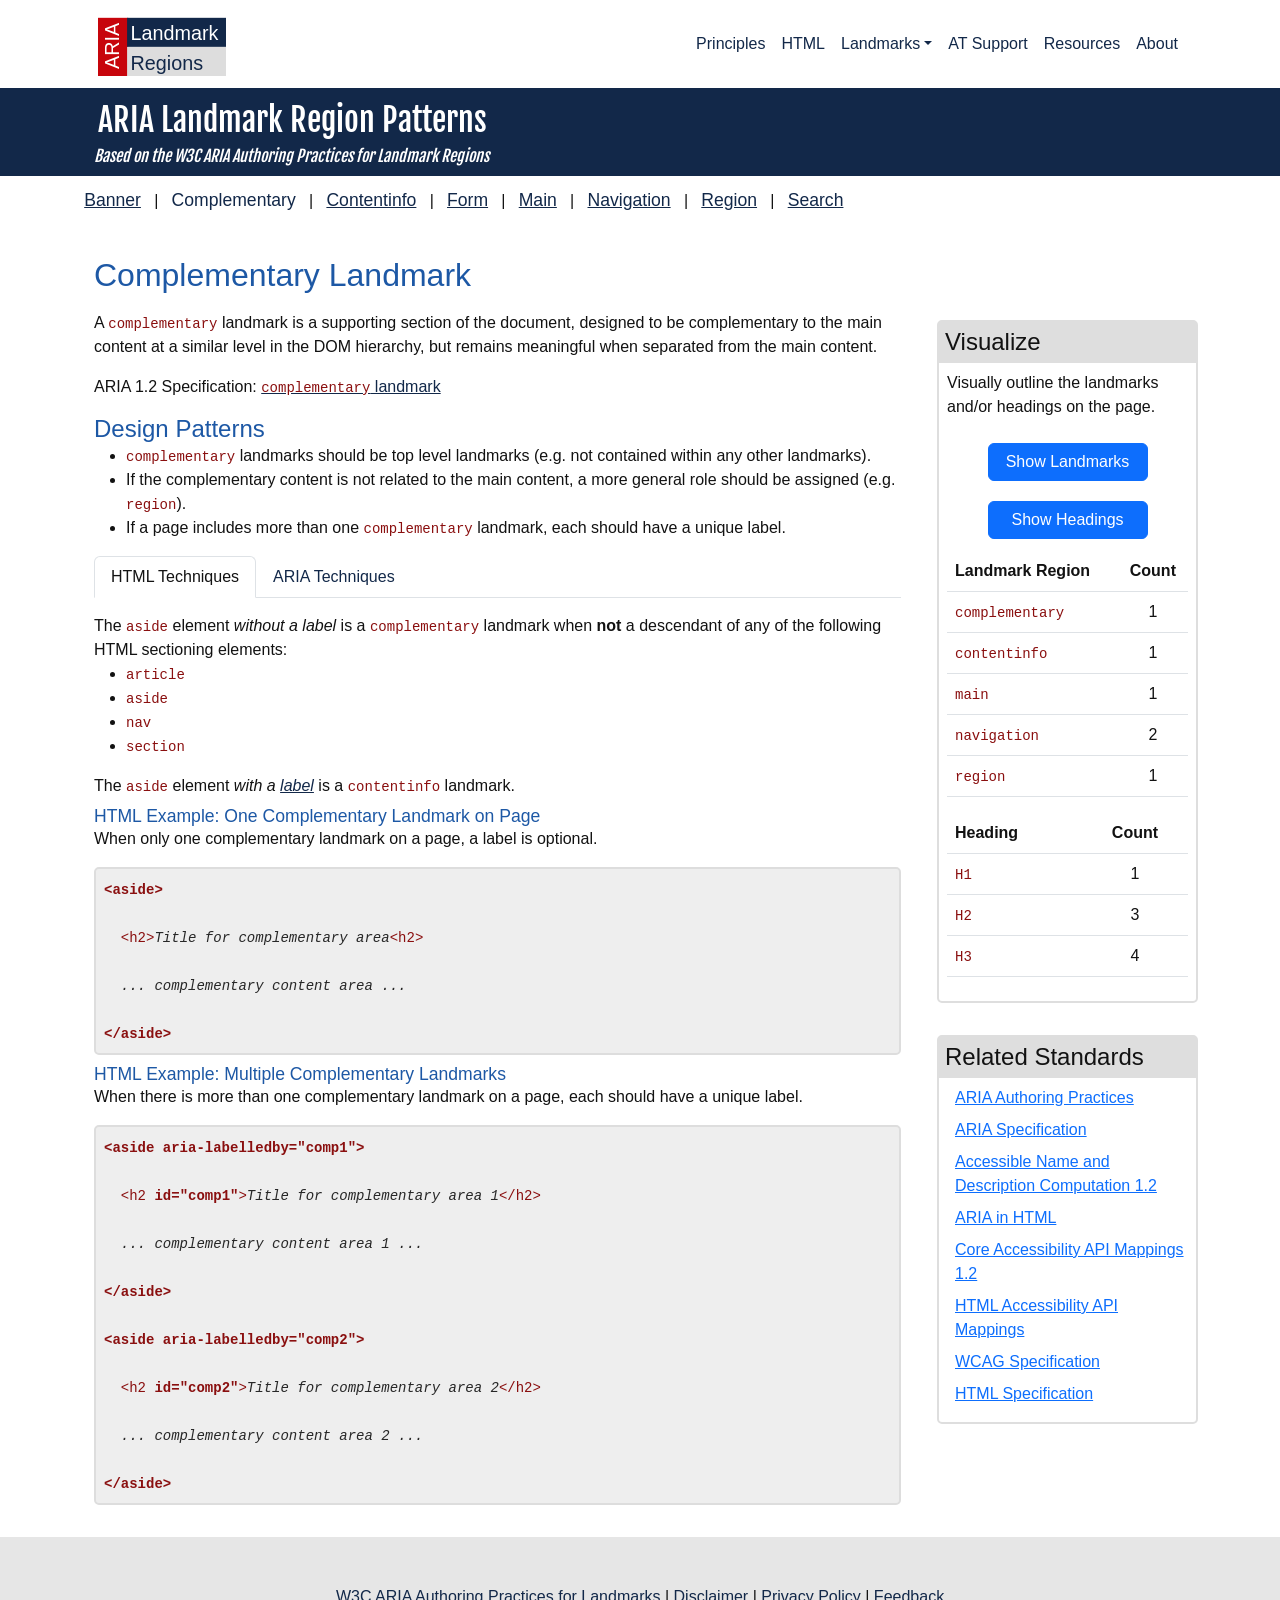
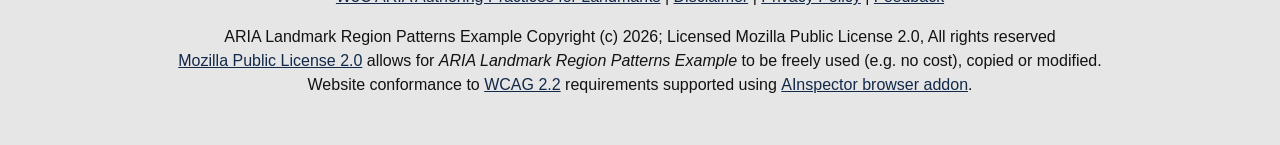
<file: docs/landmark-complementary.html>
<!DOCTYPE html>
<html lang="en-us">
  <head>
        <meta charset="utf-8" />
    <meta name="viewport" content="width=device-width, initial-scale=1, shrink-to-fit=no" />
    <meta name="description" content="" />
    <meta name="author" content="" />
    <title>Complementary Landmark | AInspector for WCAG Evaluation Browser Extension</title>
    <link rel="icon" type="image/x-icon" href="assets/favicon.ico" />

    <!-- Core theme CSS (includes Bootstrap)-->
    <link href="https://fonts.googleapis.com/css2?family=Fjalla+One&display=swap" rel="stylesheet">

    <link href="./css/bootstrap.min.css" rel="stylesheet" >

    <link href="./css/landmark-regions.css" rel="stylesheet" />

    <link href="./css/visually.css" rel="stylesheet" />





  </head>
  <body>
            <header>
          <!-- Navigation-->
          <nav class="navbar
               navbar-expand-lg"
               aria-label="Primary"
               id="mainNav">
              <div class="container px-4">
                <span class="brand">
                    <svg role="img"
                         aria-label="Icon"
                         viewBox="0 0 110 55" xmlns="http://www.w3.org/2000/svg">
                      <g class="brand">
                        <g class="aria">
                          <rect x="0" y="5" width="26" height="52"></rect>
                          <text x="-49" y="18" transform="rotate(-90)">ARIA</text>
                        </g>
                        <g class="landmark">
                          <rect x="25" y="5" width="100" height="25"></rect>
                          <text x="28" y="24">Landmark</text>
                        </g>
                        <g class="regions">
                          <rect x="25" y="30" width="100" height="27"></rect>
                          <text x="28" y="50">Regions</text>
                        </g>
                      </g>
                    </svg>
                </span>
                  </span>

                  <button class="navbar-toggler"
                          type="button"
                          data-bs-toggle="collapse"
                          data-bs-target="#mainNavbar"
                          aria-controls="mainNavbar"
                          aria-expanded="false"
                          aria-label="Toggle navigation">
                          <span class="navbar-toggler-icon"></span>
                  </button>
                  <div class="collapse navbar-collapse" id="mainNavbar">
                    <ul class="navbar-nav ms-auto">

                    

        <li class="nav-item">
          <a class="nav-link" href="index.html">Principles</a>
        </li>
      
        <li class="nav-item">
          <a class="nav-link" href="content-html.html">HTML</a>
        </li>
      
        <li class="nav-item dropdown">
          <a class="nav-link dropdown-toggle"
             data-bs-toggle="dropdown"
            href="#"
            role="button"
            aria-expanded="false">Landmarks</a>
          <ul class="dropdown-menu"><li><a class="dropdown-item" href="landmark-banner.html">Banner</a></li><li><a class="dropdown-item" href="landmark-complementary.html">Complementary</a></li><li><a class="dropdown-item" href="landmark-contentinfo.html">Contentinfo</a></li><li><a class="dropdown-item" href="landmark-form.html">Form</a></li><li><a class="dropdown-item" href="landmark-main.html">Main</a></li><li><a class="dropdown-item" href="landmark-navigation.html">Navigation</a></li><li><a class="dropdown-item" href="landmark-region.html">Region</a></li><li><a class="dropdown-item" href="landmark-search.html">Search</a></li>
          </ul>
        </li>
      
        <li class="nav-item">
          <a class="nav-link" href="at-support.html">AT Support</a>
        </li>
      
        <li class="nav-item">
          <a class="nav-link" href="resources.html">Resources</a>
        </li>
      
        <li class="nav-item">
          <a class="nav-link" href="about.html">About</a>
        </li>
      


                    </ul>
                  </div>
              </div>
          </nav>
          <div class="tagline">
            <div id="main-section" class="container">
              <div class="row gx-4 justify-content-left">
                <div class="col-lg-12">
                  <div class="container" style="position: relative; left: -8px">
                    ARIA Landmark Region Patterns
                  </div>
                  <div class="reference">Based on the W3C ARIA Authoring Practices for Landmark Regions</div>
                </div>
              </div>
            </div>
          </div>
       </header>




    <!-- Main section-->
    <div id="main-section" class="container">

    
      <div class="row gx-4 justify-content-left">
        <div class="col-lg-12">

                <nav class="second-level" aria-label="Landmarks">
                  
                    
                    <a href="landmark-banner.html">Banner</a>
                    
                  
                    
                      
                       | <a href="landmark-complementary.html">Complementary</a>
                      
                    
                  
                    
                      
                       | <a href="landmark-contentinfo.html">Contentinfo</a>
                      
                    
                  
                    
                      
                       | <a href="landmark-form.html">Form</a>
                      
                    
                  
                    
                      
                       | <a href="landmark-main.html">Main</a>
                      
                    
                  
                    
                      
                       | <a href="landmark-navigation.html">Navigation</a>
                      
                    
                  
                    
                      
                       | <a href="landmark-region.html">Region</a>
                      
                    
                  
                    
                      
                       | <a href="landmark-search.html">Search</a>
                      
                    
                  
                </nav>
        </div>
      </div>
    

      <div class="row gx-4 justify-content-left">
        <div class="col-lg-9">
          <main class="container">

            


                <h1>Complementary Landmark</h1>

                            <p>A <code>complementary</code> landmark is a supporting section of the document, designed to be complementary to the main content at a similar level in the DOM hierarchy, but remains meaningful when separated from the main content.
            </p>
            <p>ARIA 1.2 Specification: <a href="https://www.w3.org/TR/wai-aria-1.2/#complementary"><code>complementary</code> landmark</a></p>
            <h2>Design Patterns</h2>
            <ul>
              <li><code>complementary</code> landmarks should be top level landmarks (e.g. not contained within any other landmarks).</li>
              <li>If the complementary content is not related to the main content, a more general role should be assigned (e.g. <code>region</code>).</li>
              <li>If a page includes more than one <code>complementary</code> landmark, each should have a unique label.</li>
            </ul>
            <section aria-label="Coding Techniques">
              <ul id="myTabs" class="nav nav-tabs" role="tablist">
                <li class="nav-item" role="none">
                  <a class="nav-link" id="tab2" href="#tabpanel2" aria-controls="tabpanel2" role="tab" data-toggle="tab">HTML Techniques</a>
                </li>
                <li class="nav-item" role="none">
                  <a class="nav-link" id="tab1" href="#tabpanel1" aria-controls="tabpanel1" role="tab" data-toggle="tab">ARIA Techniques</a>
                </li>
              </ul>
              <div class="tab-content">

                <div role="tabpanel" class="tab-pane active" id="tabpanel2" aria-labelledby="tab2">
                                      <div>
                        The <code>aside</code> element <em>without a label</em> is a <code>complementary</code> landmark when <strong>not</strong> a descendant of any of the following HTML sectioning elements:
                        <ul>
                          <li><code>article</code></li>
                          <li><code>aside</code></li>
                          <li><code>nav</code></li>
                          <li><code>section</code></li>
                        </ul>
                    </div>
                    <div>
                        The <code>aside</code> element <em>with a <a href="index.html#aria_lh_step3">label</a></em> is a <code>contentinfo</code> landmark.
                    </div>


                  <h3>HTML Example: One Complementary Landmark on Page</h3>
                  <p>When only one complementary landmark on a page, a label is optional.</p>
                  <div class="code">
                    <code>
                          <strong>&lt;aside&gt;</strong>
                  <br>
                  <br>
                          &nbsp;&nbsp;&lt;h2&gt;<em>Title for complementary area</em>&lt;h2&gt;<br>
                  <br>
                          &nbsp;&nbsp;<em>... complementary content area ...</em>   <br>
                  <br>
                          <strong>&lt;/aside&gt;</strong>
                  <br>
                    </code>
                  </div>

                  <h3>HTML Example: Multiple Complementary Landmarks</h3>
                  <p>When there is more than one complementary landmark on a page, each should have a unique label.</p>
                  <div class="code">
                    <code>
                    <strong>&lt;aside aria-labelledby="comp1"&gt;</strong>
                    <br>
                    <br>
                    &nbsp;&nbsp;&lt;h2 <strong>id="comp1"</strong>&gt;<em>Title for complementary area 1</em>&lt;/h2&gt;
                    <br>
                    <br>
                    &nbsp;&nbsp;<em>... complementary content area 1 ...</em>
                   <br>
                   <br>
                    <strong>&lt;/aside&gt;</strong>
                    <br>
                    <br>
                    <strong>&lt;aside aria-labelledby="comp2"&gt;</strong>
                    <br>
                    <br>
                   &nbsp;&nbsp;&lt;h2 <strong>id="comp2"</strong>&gt;<em>Title for complementary area 2</em>&lt;/h2&gt;
                    <br>
                    <br>
                    &nbsp;&nbsp;<em>... complementary content area 2 ...</em>
                    <br>
                    <br>
                    <strong>&lt;/aside&gt;</strong>
                    <br>
                    </code>
                  </div>

                </div>
                <div role="tabpanel" class="tab-pane" id="tabpanel1" aria-labelledby="tab1">

                  <p>A <code>role="complementary"</code> attribute is used to define a <code>complementary</code> landmark.</p>

                  <h3>ARIA Example: One Complementary Landmark on Page</h3>
                  <p>When only one complementary landmark exists on a page, a label is optional.</p>
                  <div class="code">
                    <code>
                          &lt;div <strong>role="complementary"</strong>&gt;
                  <br>
                  <br>
                          &nbsp;&nbsp;&lt;h2&gt;<em>Title for complementary area</em>&lt;h2&gt;<br>
                  <br>
                          &nbsp;&nbsp;.<em>... complementary content area ...</em>.   <br>
                  <br>
                          &lt;/div&gt;
                  <br>
                    </code>
                  </div>

                  <h3>ARIA Example: Multiple Complementary Landmarks</h3>
                  <p>When there is more than one complementary landmark on a page, each should have a unique label.</p>
                  <div class="code">
                    <code>
                    &lt;div <strong>role="complementary" aria-labelledby="comp1"</strong>&gt;
                    <br>
                    <br>
                    &nbsp;&nbsp;&lt;h2 <strong>id="comp1"</strong>&gt;<em>Title for complementary area 1</em>&lt;/h2&gt;
                    <br>
                    <br>
                    &nbsp;&nbsp;<em>... complementary content area 1 ...</em>
                   <br>
                   <br>
                    &lt;/div&gt;
                    <br>
                    <br>
                    &lt;div <strong>role="complementary" aria-labelledby="comp2"</strong>&gt;
                    <br>
                    <br>
                   &nbsp;&nbsp;&lt;h2 <strong>id="comp2"</strong>&gt;<em>Title for complementary area 2</em>&lt;/h2&gt;
                    <br>
                    <br>
                    &nbsp;&nbsp;<em>... complementary content area 2 ...</em>
                    <br>
                    <br>
                    &lt;/div&gt;
                    <br>
                    </code>
                  </div>

                </div>
              </div>
            </section>


            
          </main>
        </div>
        <div class="col-lg-3">
                      <aside class="container first" aria-labelledby="visualize">
            <h2 id="visualize">Visualize</h2>

            <div class="content">
               <p id="inst" class="inst">Visually outline the landmarks and/or headings on the page.</p>

               <div class="button ">
                <button class="btn btn-primary" type="button" onclick="showLandmarks(event)" aria-describedby="inst">Show Landmarks</button>
              </div>

               <div class="button">
                <button class="btn btn-primary" type="button" onclick="showHeadings(event)"  aria-describedby="inst">Show Headings</button>
              </div>


              <table class="table striped" class="counts" aria-label="Count of landmarks on the page">
                <thead>
                  <tr>
                    <th>Landmark Region</th>
                    <th class="text-center">Count</th>
                  </tr>
                </thead>
                <tbody>
                  <tr>
                    <td><code>complementary</code></li>
                    <td class="text-center">1</td>
                  </tr>
                  <tr>
                    <td><code>contentinfo</code></li>
                    <td class="text-center">1</td>
                  </tr>
                  <tr>
                    <td><code>main</code></li>
                    <td class="text-center">1</td>
                  </tr>
                  <tr>
                    <td><code>navigation</code></li>
                    <td class="text-center"><span id="nav-count">#</span></td>
                  </tr>
                  <tr>
                    <td><code>region</code></li>
                    <td class="text-center"><span id="region-count">#</span></td>
                  </tr>
                </tbody>
             </table>

             <table class="table striped" class="counts" aria-label="Count of headings on the page">
                <thead>
                  <tr>
                    <th>Heading</th>
                    <th class="text-center">Count</th>
                  </tr>
                </thead>
                <tbody>
                  <tr>
                    <td><code>H1</code></td>
                    <td class="text-center"><span id="h1-count"></span></td>
                  <tr>
                    <td><code>H2</code></td>
                    <td class="text-center"><span id="h2-count"></span></td>
                  </tr>
                  <tr>
                    <td><code>H3</code></td>
                    <td class="text-center"><span id="h3-count"></span></td>
                  </tr>
                </tbody>
              </table>
            </div>
          </aside>



                      <aside class="container" aria-labelledby="standards">
            <h2 id="standards">Related Standards</h2>

            <ul class="resources">
              <li><a href="https://w3.org/WAI/ARIA/apg/">ARIA Authoring Practices</a></li>
              <li><a href="https://www.w3.org/TR/wai-aria/">ARIA Specification</a></li>

              <li><a href="https://www.w3.org/TR/accname-1.2/">Accessible Name and Description Computation 1.2</a></li>
              <li><a href="https://www.w3.org/TR/html-aria/">ARIA in HTML</a></li>
              <li><a href="http://www.w3.org/TR/core-aam-1.2/">Core Accessibility API Mappings 1.2</a></li>
              <li><a href="https://w3c.github.io/html-aam/">HTML Accessibility API Mappings</a></li>
              <li><a href="http://www.w3.org/TR/WCAG/">WCAG Specification</a></li>
              <li><a href="https://html.spec.whatwg.org/">HTML Specification</a></li>
            </ul>

          </aside>

        </div>
      </div>
    </div>
            <!-- Footer-->
        <footer class="py-5">
            <div class="feedback container px-4 text-center">
            <a href="https://www.w3.org/WAI/ARIA/apg/practices/landmark-regions/">W3C ARIA Authoring Practices for Landmarks</a> |
            <a href="about.html#disclaimer">Disclaimer</a> |
            <a href="about.html#privacy">Privacy Policy</a> |
            <a href="about.html#feedback">Feedback</a>
            </div>

            <div class="container px-4 text-center">ARIA Landmark Region Patterns Example Copyright (c) 2026; Licensed Mozilla Public License 2.0, All rights reserved</div>

            <div class="container px-4 text-center"><a href="https://www.mozilla.org/en-US/MPL/2.0/">Mozilla Public License 2.0</a> allows for <em>ARIA Landmark Region Patterns Example</em> to be freely used (e.g. no cost), copied or modified.</div>

            <div class="container px-4 text-center">Website conformance to <a href="https://www.w3.org/TR/WCAG22/">WCAG 2.2</a> requirements supported using <a href="https://opena11y.github.io/ainspector">AInspector browser addon</a>.</div>

        </footer>



            <!-- Bootstrap core JS-->
        <script src="https://cdn.jsdelivr.net/npm/bootstrap@5.3.2/dist/js/bootstrap.bundle.min.js" integrity="sha384-C6RzsynM9kWDrMNeT87bh95OGNyZPhcTNXj1NW7RuBCsyN/o0jlpcV8Qyq46cDfL" crossorigin="anonymous"></script>

        <!-- Tabs-->
        <script src="./js/tabs.js"></script>

        <!-- Visually-->
        <script src="./js/visua11y.js"></script>
        <script src="./js/show.js"></script>

        <!-- Structural Element Counts -->
        <script src="./js/structure-counts.js"></script>

        <!-- SkipTo.js -->
        <script data-skipto="colorTheme:skipto;positionLeft: 30%" src="https://skipto-landmarks-headings.github.io/page-script-5/dist/skipto.min.js"></script>



  </body>
</html>
</file>
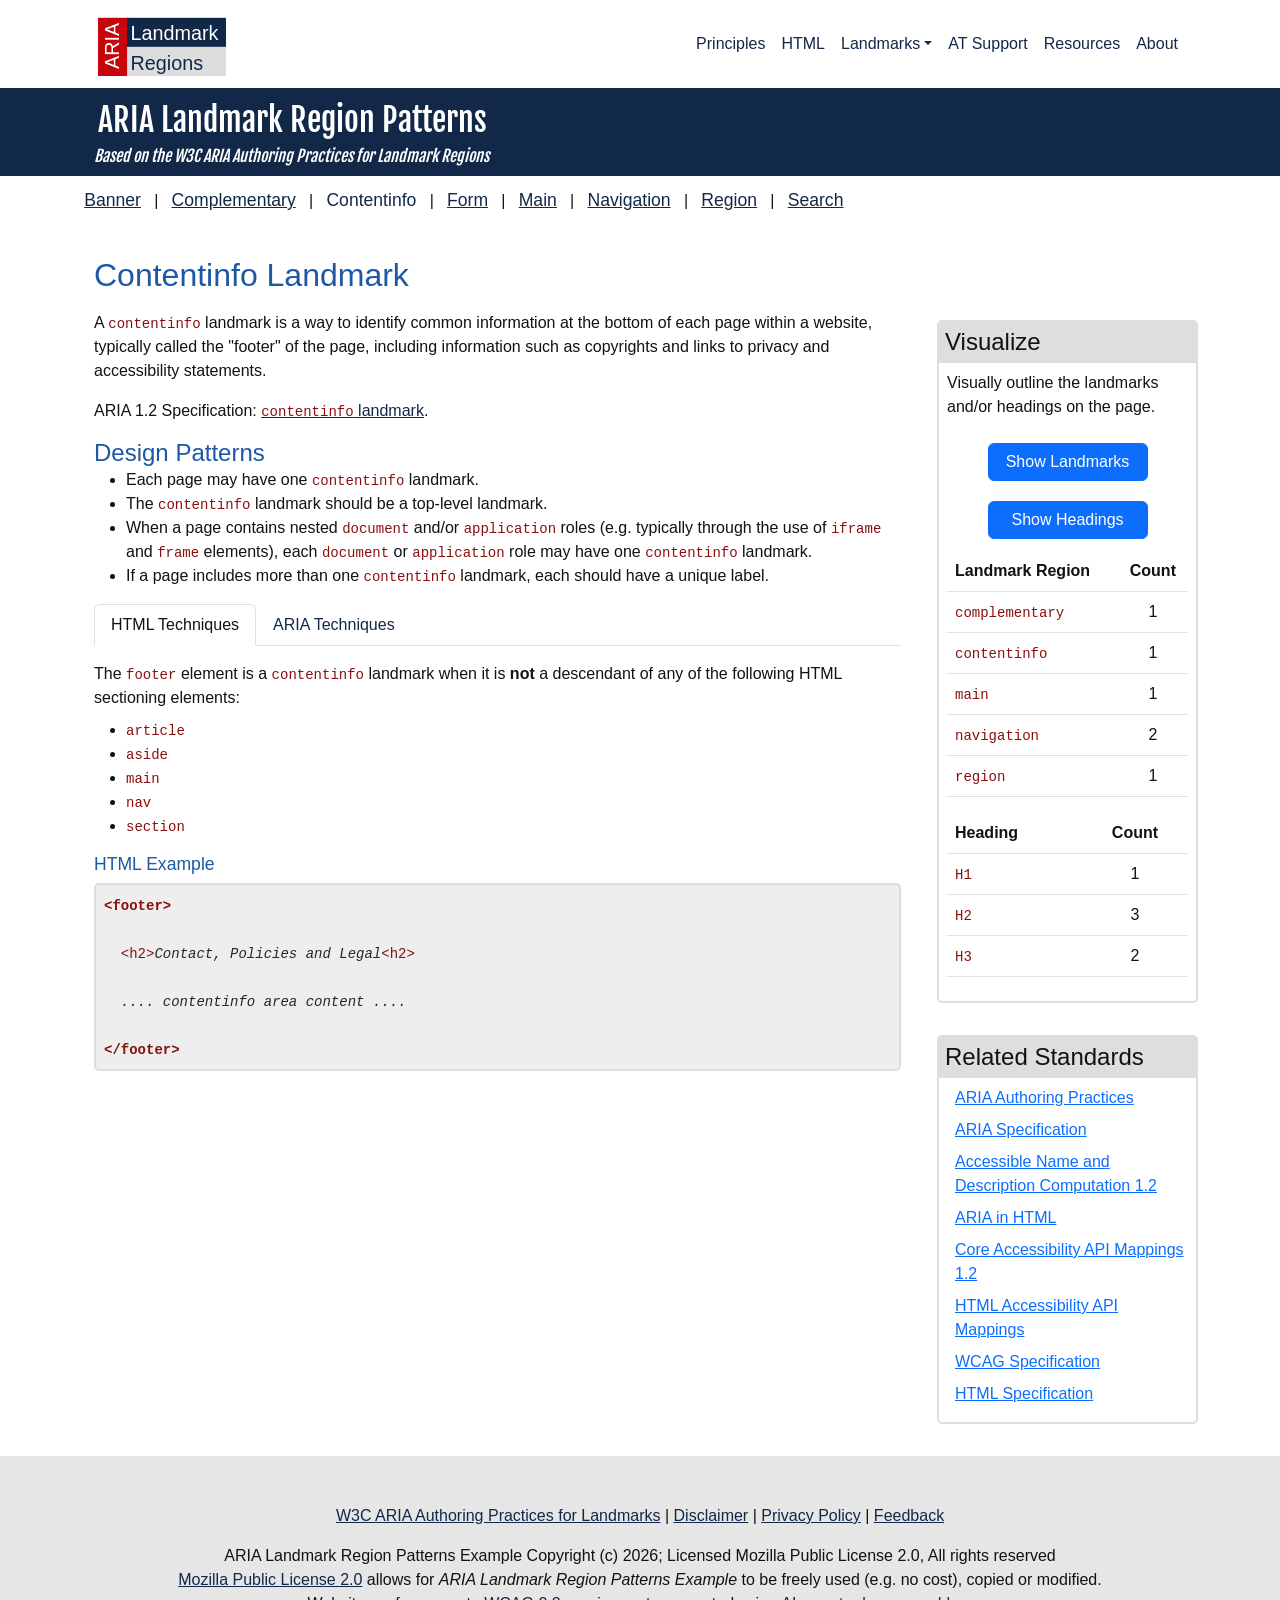
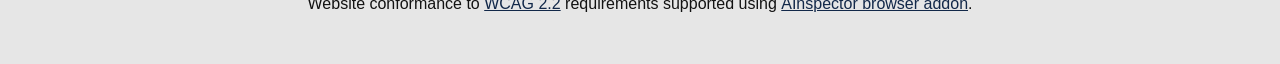
<file: docs/landmark-contentinfo.html>
<!DOCTYPE html>
<html lang="en-us">
  <head>
        <meta charset="utf-8" />
    <meta name="viewport" content="width=device-width, initial-scale=1, shrink-to-fit=no" />
    <meta name="description" content="" />
    <meta name="author" content="" />
    <title>Contentinfo Landmark | AInspector for WCAG Evaluation Browser Extension</title>
    <link rel="icon" type="image/x-icon" href="assets/favicon.ico" />

    <!-- Core theme CSS (includes Bootstrap)-->
    <link href="https://fonts.googleapis.com/css2?family=Fjalla+One&display=swap" rel="stylesheet">

    <link href="./css/bootstrap.min.css" rel="stylesheet" >

    <link href="./css/landmark-regions.css" rel="stylesheet" />

    <link href="./css/visually.css" rel="stylesheet" />





  </head>
  <body>
            <header>
          <!-- Navigation-->
          <nav class="navbar
               navbar-expand-lg"
               aria-label="Primary"
               id="mainNav">
              <div class="container px-4">
                <span class="brand">
                    <svg role="img"
                         aria-label="Icon"
                         viewBox="0 0 110 55" xmlns="http://www.w3.org/2000/svg">
                      <g class="brand">
                        <g class="aria">
                          <rect x="0" y="5" width="26" height="52"></rect>
                          <text x="-49" y="18" transform="rotate(-90)">ARIA</text>
                        </g>
                        <g class="landmark">
                          <rect x="25" y="5" width="100" height="25"></rect>
                          <text x="28" y="24">Landmark</text>
                        </g>
                        <g class="regions">
                          <rect x="25" y="30" width="100" height="27"></rect>
                          <text x="28" y="50">Regions</text>
                        </g>
                      </g>
                    </svg>
                </span>
                  </span>

                  <button class="navbar-toggler"
                          type="button"
                          data-bs-toggle="collapse"
                          data-bs-target="#mainNavbar"
                          aria-controls="mainNavbar"
                          aria-expanded="false"
                          aria-label="Toggle navigation">
                          <span class="navbar-toggler-icon"></span>
                  </button>
                  <div class="collapse navbar-collapse" id="mainNavbar">
                    <ul class="navbar-nav ms-auto">

                    

        <li class="nav-item">
          <a class="nav-link" href="index.html">Principles</a>
        </li>
      
        <li class="nav-item">
          <a class="nav-link" href="content-html.html">HTML</a>
        </li>
      
        <li class="nav-item dropdown">
          <a class="nav-link dropdown-toggle"
             data-bs-toggle="dropdown"
            href="#"
            role="button"
            aria-expanded="false">Landmarks</a>
          <ul class="dropdown-menu"><li><a class="dropdown-item" href="landmark-banner.html">Banner</a></li><li><a class="dropdown-item" href="landmark-complementary.html">Complementary</a></li><li><a class="dropdown-item" href="landmark-contentinfo.html">Contentinfo</a></li><li><a class="dropdown-item" href="landmark-form.html">Form</a></li><li><a class="dropdown-item" href="landmark-main.html">Main</a></li><li><a class="dropdown-item" href="landmark-navigation.html">Navigation</a></li><li><a class="dropdown-item" href="landmark-region.html">Region</a></li><li><a class="dropdown-item" href="landmark-search.html">Search</a></li>
          </ul>
        </li>
      
        <li class="nav-item">
          <a class="nav-link" href="at-support.html">AT Support</a>
        </li>
      
        <li class="nav-item">
          <a class="nav-link" href="resources.html">Resources</a>
        </li>
      
        <li class="nav-item">
          <a class="nav-link" href="about.html">About</a>
        </li>
      


                    </ul>
                  </div>
              </div>
          </nav>
          <div class="tagline">
            <div id="main-section" class="container">
              <div class="row gx-4 justify-content-left">
                <div class="col-lg-12">
                  <div class="container" style="position: relative; left: -8px">
                    ARIA Landmark Region Patterns
                  </div>
                  <div class="reference">Based on the W3C ARIA Authoring Practices for Landmark Regions</div>
                </div>
              </div>
            </div>
          </div>
       </header>




    <!-- Main section-->
    <div id="main-section" class="container">

    
      <div class="row gx-4 justify-content-left">
        <div class="col-lg-12">

                <nav class="second-level" aria-label="Landmarks">
                  
                    
                    <a href="landmark-banner.html">Banner</a>
                    
                  
                    
                      
                       | <a href="landmark-complementary.html">Complementary</a>
                      
                    
                  
                    
                      
                       | <a href="landmark-contentinfo.html">Contentinfo</a>
                      
                    
                  
                    
                      
                       | <a href="landmark-form.html">Form</a>
                      
                    
                  
                    
                      
                       | <a href="landmark-main.html">Main</a>
                      
                    
                  
                    
                      
                       | <a href="landmark-navigation.html">Navigation</a>
                      
                    
                  
                    
                      
                       | <a href="landmark-region.html">Region</a>
                      
                    
                  
                    
                      
                       | <a href="landmark-search.html">Search</a>
                      
                    
                  
                </nav>
        </div>
      </div>
    

      <div class="row gx-4 justify-content-left">
        <div class="col-lg-9">
          <main class="container">

            


                <h1>Contentinfo Landmark</h1>

                            <p> A <code>contentinfo</code> landmark is a way to identify common information at the bottom of each page within a website, typically called the "footer" of the page, including information such as copyrights and links to privacy and accessibility statements. </p>
             <p> ARIA 1.2 Specification: <a href="https://www.w3.org/TR/wai-aria-1.2/#contentinfo"><code>contentinfo</code> landmark</a>.</p>
            <h2>Design Patterns</h2>
            <ul>
              <li>Each page may have one <code>contentinfo</code> landmark.</li>
              <li>The <code>contentinfo</code> landmark should be a top-level landmark.</li>
              <li>When a page contains nested <code>document</code> and/or <code>application</code> roles (e.g. typically through the use of <code>iframe</code> and <code>frame</code> elements),
                each <code>document</code> or <code>application</code> role may have one <code>contentinfo</code> landmark.
              </li>
              <li>If a page includes more than one <code>contentinfo</code> landmark, each should have a unique label.</li>
            </ul>
            <section aria-label="Coding Techniques">
              <ul id="myTabs" class="nav nav-tabs" role="tablist">
                <li class="nav-item" role="none">
                  <a class="nav-link" id="tab2" href="#tabpanel2" aria-controls="tabpanel2"  role="tab">
                    HTML Techniques
                  </a>
                </li>
                <li class="nav-item" role="none">
                  <a class="nav-link" id="tab1" href="#tabpanel1" aria-controls="tabpanel1" role="tab">
                    ARIA Techniques
                  </a>
                </li>
              </ul>
              <div class="tab-content">
                <div id="tabpanel2" aria-labelledby="tab2" role="tabpanel" class="tab-pane">

                                    The <code>footer</code> element is a <code>contentinfo</code> landmark when it is <strong>not</strong> a descendant of any of the following HTML sectioning elements:
                    <ul>
                      <li><code>article</code></li>
                      <li><code>aside</code></li>
                      <li><code>main</code></li>
                      <li><code>nav</code></li>
                      <li><code>section</code></li>
                    </ul>


                  <h3>HTML Example</h3>
                    <div class="code">
                      <code>
                            <strong>&lt;footer&gt;</strong>
                    <br>
                    <br>
                            &nbsp;&nbsp;&lt;h2&gt;<em>Contact, Policies and Legal</em>&lt;h2&gt;<br>
                    <br>
                            &nbsp;&nbsp;<em>.... contentinfo area content ....   </em><br>
                    <br>
                            <strong>&lt;/footer&gt;</strong>
                        </code>
                    </div>
                </div>
                <div id="tabpanel1" aria-labelledby="tab1" role="tabpanel" class="tab-pane">
                  <p>A <code>role="contentinfo"</code> attribute is used to define a <code>contentinfo</code> landmark.</p>
                  <h3>ARIA Example</h3>
                    <div class="code">
                      <code>
                            &lt;div <strong>role="contentinfo"</strong>&gt;<br>
                            <br>
                            &nbsp;&nbsp;&lt;h2&gt;<em>Contact, Policies and Legal</em>&lt;h2&gt;<br>
                            <br>
                            &nbsp;&nbsp;<em>.... contentinfo area content ....</em>  <br>
                            <br>
                            &lt;/div&gt;<br>
                      </code>
                    </div>
                </div>
              </div>
            </section>


            
          </main>
        </div>
        <div class="col-lg-3">
                      <aside class="container first" aria-labelledby="visualize">
            <h2 id="visualize">Visualize</h2>

            <div class="content">
               <p id="inst" class="inst">Visually outline the landmarks and/or headings on the page.</p>

               <div class="button ">
                <button class="btn btn-primary" type="button" onclick="showLandmarks(event)" aria-describedby="inst">Show Landmarks</button>
              </div>

               <div class="button">
                <button class="btn btn-primary" type="button" onclick="showHeadings(event)"  aria-describedby="inst">Show Headings</button>
              </div>


              <table class="table striped" class="counts" aria-label="Count of landmarks on the page">
                <thead>
                  <tr>
                    <th>Landmark Region</th>
                    <th class="text-center">Count</th>
                  </tr>
                </thead>
                <tbody>
                  <tr>
                    <td><code>complementary</code></li>
                    <td class="text-center">1</td>
                  </tr>
                  <tr>
                    <td><code>contentinfo</code></li>
                    <td class="text-center">1</td>
                  </tr>
                  <tr>
                    <td><code>main</code></li>
                    <td class="text-center">1</td>
                  </tr>
                  <tr>
                    <td><code>navigation</code></li>
                    <td class="text-center"><span id="nav-count">#</span></td>
                  </tr>
                  <tr>
                    <td><code>region</code></li>
                    <td class="text-center"><span id="region-count">#</span></td>
                  </tr>
                </tbody>
             </table>

             <table class="table striped" class="counts" aria-label="Count of headings on the page">
                <thead>
                  <tr>
                    <th>Heading</th>
                    <th class="text-center">Count</th>
                  </tr>
                </thead>
                <tbody>
                  <tr>
                    <td><code>H1</code></td>
                    <td class="text-center"><span id="h1-count"></span></td>
                  <tr>
                    <td><code>H2</code></td>
                    <td class="text-center"><span id="h2-count"></span></td>
                  </tr>
                  <tr>
                    <td><code>H3</code></td>
                    <td class="text-center"><span id="h3-count"></span></td>
                  </tr>
                </tbody>
              </table>
            </div>
          </aside>



                      <aside class="container" aria-labelledby="standards">
            <h2 id="standards">Related Standards</h2>

            <ul class="resources">
              <li><a href="https://w3.org/WAI/ARIA/apg/">ARIA Authoring Practices</a></li>
              <li><a href="https://www.w3.org/TR/wai-aria/">ARIA Specification</a></li>

              <li><a href="https://www.w3.org/TR/accname-1.2/">Accessible Name and Description Computation 1.2</a></li>
              <li><a href="https://www.w3.org/TR/html-aria/">ARIA in HTML</a></li>
              <li><a href="http://www.w3.org/TR/core-aam-1.2/">Core Accessibility API Mappings 1.2</a></li>
              <li><a href="https://w3c.github.io/html-aam/">HTML Accessibility API Mappings</a></li>
              <li><a href="http://www.w3.org/TR/WCAG/">WCAG Specification</a></li>
              <li><a href="https://html.spec.whatwg.org/">HTML Specification</a></li>
            </ul>

          </aside>

        </div>
      </div>
    </div>
            <!-- Footer-->
        <footer class="py-5">
            <div class="feedback container px-4 text-center">
            <a href="https://www.w3.org/WAI/ARIA/apg/practices/landmark-regions/">W3C ARIA Authoring Practices for Landmarks</a> |
            <a href="about.html#disclaimer">Disclaimer</a> |
            <a href="about.html#privacy">Privacy Policy</a> |
            <a href="about.html#feedback">Feedback</a>
            </div>

            <div class="container px-4 text-center">ARIA Landmark Region Patterns Example Copyright (c) 2026; Licensed Mozilla Public License 2.0, All rights reserved</div>

            <div class="container px-4 text-center"><a href="https://www.mozilla.org/en-US/MPL/2.0/">Mozilla Public License 2.0</a> allows for <em>ARIA Landmark Region Patterns Example</em> to be freely used (e.g. no cost), copied or modified.</div>

            <div class="container px-4 text-center">Website conformance to <a href="https://www.w3.org/TR/WCAG22/">WCAG 2.2</a> requirements supported using <a href="https://opena11y.github.io/ainspector">AInspector browser addon</a>.</div>

        </footer>



            <!-- Bootstrap core JS-->
        <script src="https://cdn.jsdelivr.net/npm/bootstrap@5.3.2/dist/js/bootstrap.bundle.min.js" integrity="sha384-C6RzsynM9kWDrMNeT87bh95OGNyZPhcTNXj1NW7RuBCsyN/o0jlpcV8Qyq46cDfL" crossorigin="anonymous"></script>

        <!-- Tabs-->
        <script src="./js/tabs.js"></script>

        <!-- Visually-->
        <script src="./js/visua11y.js"></script>
        <script src="./js/show.js"></script>

        <!-- Structural Element Counts -->
        <script src="./js/structure-counts.js"></script>

        <!-- SkipTo.js -->
        <script data-skipto="colorTheme:skipto;positionLeft: 30%" src="https://skipto-landmarks-headings.github.io/page-script-5/dist/skipto.min.js"></script>



  </body>
</html>
</file>
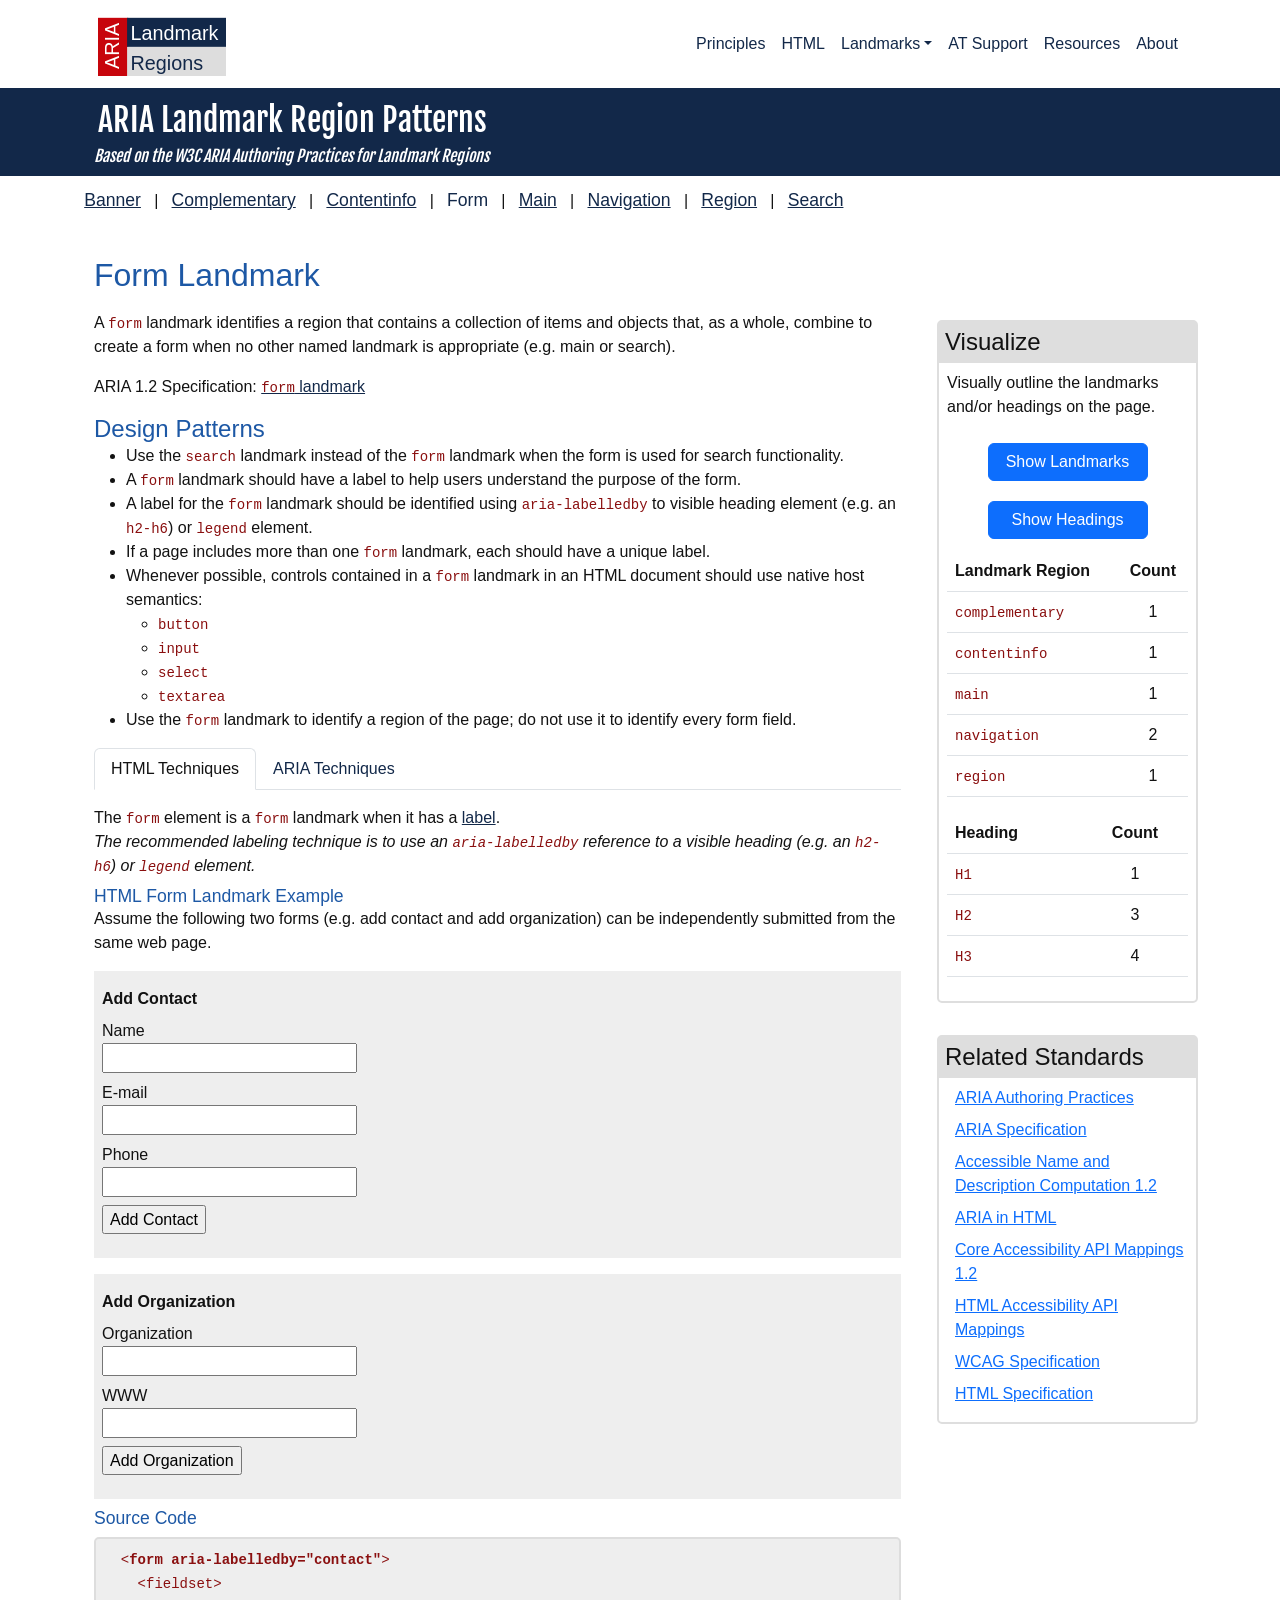
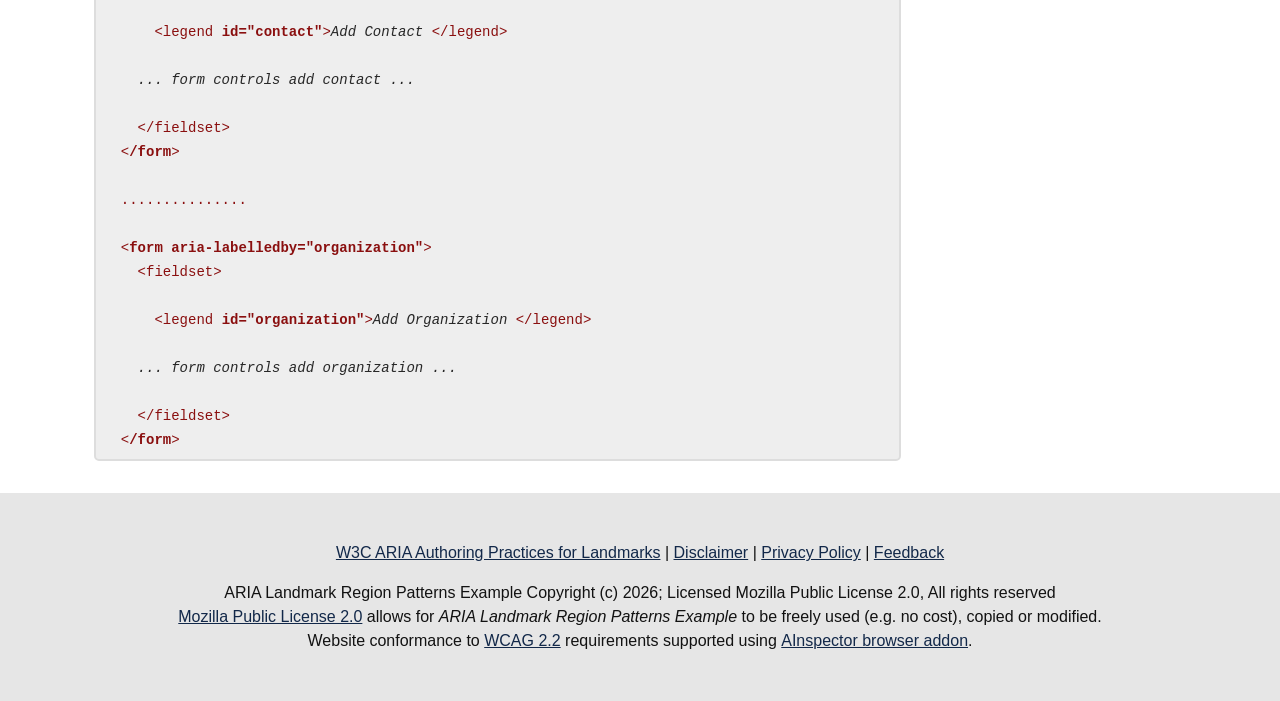
<file: docs/landmark-form.html>
<!DOCTYPE html>
<html lang="en-us">
  <head>
        <meta charset="utf-8" />
    <meta name="viewport" content="width=device-width, initial-scale=1, shrink-to-fit=no" />
    <meta name="description" content="" />
    <meta name="author" content="" />
    <title>Form Landmark | AInspector for WCAG Evaluation Browser Extension</title>
    <link rel="icon" type="image/x-icon" href="assets/favicon.ico" />

    <!-- Core theme CSS (includes Bootstrap)-->
    <link href="https://fonts.googleapis.com/css2?family=Fjalla+One&display=swap" rel="stylesheet">

    <link href="./css/bootstrap.min.css" rel="stylesheet" >

    <link href="./css/landmark-regions.css" rel="stylesheet" />

    <link href="./css/visually.css" rel="stylesheet" />





  </head>
  <body>
            <header>
          <!-- Navigation-->
          <nav class="navbar
               navbar-expand-lg"
               aria-label="Primary"
               id="mainNav">
              <div class="container px-4">
                <span class="brand">
                    <svg role="img"
                         aria-label="Icon"
                         viewBox="0 0 110 55" xmlns="http://www.w3.org/2000/svg">
                      <g class="brand">
                        <g class="aria">
                          <rect x="0" y="5" width="26" height="52"></rect>
                          <text x="-49" y="18" transform="rotate(-90)">ARIA</text>
                        </g>
                        <g class="landmark">
                          <rect x="25" y="5" width="100" height="25"></rect>
                          <text x="28" y="24">Landmark</text>
                        </g>
                        <g class="regions">
                          <rect x="25" y="30" width="100" height="27"></rect>
                          <text x="28" y="50">Regions</text>
                        </g>
                      </g>
                    </svg>
                </span>
                  </span>

                  <button class="navbar-toggler"
                          type="button"
                          data-bs-toggle="collapse"
                          data-bs-target="#mainNavbar"
                          aria-controls="mainNavbar"
                          aria-expanded="false"
                          aria-label="Toggle navigation">
                          <span class="navbar-toggler-icon"></span>
                  </button>
                  <div class="collapse navbar-collapse" id="mainNavbar">
                    <ul class="navbar-nav ms-auto">

                    

        <li class="nav-item">
          <a class="nav-link" href="index.html">Principles</a>
        </li>
      
        <li class="nav-item">
          <a class="nav-link" href="content-html.html">HTML</a>
        </li>
      
        <li class="nav-item dropdown">
          <a class="nav-link dropdown-toggle"
             data-bs-toggle="dropdown"
            href="#"
            role="button"
            aria-expanded="false">Landmarks</a>
          <ul class="dropdown-menu"><li><a class="dropdown-item" href="landmark-banner.html">Banner</a></li><li><a class="dropdown-item" href="landmark-complementary.html">Complementary</a></li><li><a class="dropdown-item" href="landmark-contentinfo.html">Contentinfo</a></li><li><a class="dropdown-item" href="landmark-form.html">Form</a></li><li><a class="dropdown-item" href="landmark-main.html">Main</a></li><li><a class="dropdown-item" href="landmark-navigation.html">Navigation</a></li><li><a class="dropdown-item" href="landmark-region.html">Region</a></li><li><a class="dropdown-item" href="landmark-search.html">Search</a></li>
          </ul>
        </li>
      
        <li class="nav-item">
          <a class="nav-link" href="at-support.html">AT Support</a>
        </li>
      
        <li class="nav-item">
          <a class="nav-link" href="resources.html">Resources</a>
        </li>
      
        <li class="nav-item">
          <a class="nav-link" href="about.html">About</a>
        </li>
      


                    </ul>
                  </div>
              </div>
          </nav>
          <div class="tagline">
            <div id="main-section" class="container">
              <div class="row gx-4 justify-content-left">
                <div class="col-lg-12">
                  <div class="container" style="position: relative; left: -8px">
                    ARIA Landmark Region Patterns
                  </div>
                  <div class="reference">Based on the W3C ARIA Authoring Practices for Landmark Regions</div>
                </div>
              </div>
            </div>
          </div>
       </header>




    <!-- Main section-->
    <div id="main-section" class="container">

    
      <div class="row gx-4 justify-content-left">
        <div class="col-lg-12">

                <nav class="second-level" aria-label="Landmarks">
                  
                    
                    <a href="landmark-banner.html">Banner</a>
                    
                  
                    
                      
                       | <a href="landmark-complementary.html">Complementary</a>
                      
                    
                  
                    
                      
                       | <a href="landmark-contentinfo.html">Contentinfo</a>
                      
                    
                  
                    
                      
                       | <a href="landmark-form.html">Form</a>
                      
                    
                  
                    
                      
                       | <a href="landmark-main.html">Main</a>
                      
                    
                  
                    
                      
                       | <a href="landmark-navigation.html">Navigation</a>
                      
                    
                  
                    
                      
                       | <a href="landmark-region.html">Region</a>
                      
                    
                  
                    
                      
                       | <a href="landmark-search.html">Search</a>
                      
                    
                  
                </nav>
        </div>
      </div>
    

      <div class="row gx-4 justify-content-left">
        <div class="col-lg-9">
          <main class="container">

            


                <h1>Form Landmark</h1>

                    <style>
      label,
      input[type=submit] {
        display: block;
        margin-top: 0.5em;
        margin-bottom: 0;
        padding-bottom: 0;
      }

      input[type=submit] {
        margin-bottom: 1em;
      }

      fieldset {
        padding: 0.5em;
        margin-top: 1em;
        padding-top: 1em;
        background-color: #EEEEEE;
      }

      fieldset legend {
        border-color: #AAAAAA;
        font-weight: bold;
        font-size: 1em;
      }

      fieldset label {
        font-weight: normal;
      }
    </style>

            <p> A <code>form</code> landmark identifies a region that contains a collection of items and objects that, as a whole, combine to create a form when no other named landmark is appropriate (e.g. main or search). </p>
             <p> ARIA 1.2 Specification: <a href="https://www.w3.org/TR/wai-aria-1.2/#form"><code>form</code> landmark</a></p>
            <h2>Design Patterns</h2>
            <ul>
              <li>Use the <code>search</code> landmark instead of the <code>form</code> landmark when the form is used for search functionality.</li>
              <li>A <code>form</code> landmark should have a label to help users understand the purpose of the form.</li>
              <li>A label for the <code>form</code> landmark should be identified using <code>aria-labelledby</code> to visible heading element (e.g. an <code>h2-h6</code>) or <code>legend</code> element.</li>
              <li>If a page includes more than one <code>form</code> landmark, each should have a unique label.</li>
              <li>
                Whenever possible, controls contained in a <code>form</code> landmark in an HTML document should use native host semantics:
                <ul>
                  <li><code>button</code></li>
                  <li><code>input</code></li>
                  <li><code>select</code></li>
                  <li><code>textarea</code></li>
                </ul>
              </li>
              <li>Use the <code>form</code> landmark to identify a region of the page; do not use it to identify every form field.</li>
            </ul>
            <section aria-label="Coding Techniques">
              <ul id="myTabs" class="nav nav-tabs" role="tablist">
                <li class="nav-item" role="none">
                  <a  class="nav-link" id="tab2" href="#tabpanel2" aria-controls="tabpanel2"  role="tab">
                    HTML Techniques
                  </a>
                </li>
                <li class="nav-item" role="none">
                  <a class="nav-link" id="tab1" href="#tabpanel1" aria-controls="tabpanel1"  role="tab">
                    ARIA Techniques
                  </a>
                </li>
              </ul>
              <div class="tab-content">
                <div id="tabpanel2" aria-labelledby="tab2" role="tabpanel" class="tab-pane active">

                 
                  <div>The <code>form</code> element is a <code>form</code> landmark when it has a <a href="index.html#aria_lh_step3">label</a>.</div>
                  <div class="recommendation"> The recommended labeling technique is to use an <code>aria-labelledby</code> reference to a visible heading (e.g. an <code>h2-h6</code>) or <code>legend</code> element.</div>



                  <h3>HTML Form Landmark Example</h3>

                  <p>Assume the following two forms (e.g. add contact and add organization) can be independently submitted from the same web page.</p>

                  <form aria-labelledby="contact_html5">
                    <fieldset>
                      <legend id="contact_html5">Add Contact</legend>

                      <label for="name_html5">Name</label>
                      <input id="name_html5" type="text" size="25">

                      <label for="email_html5">E-mail</label>
                      <input id="email_html5" type="text" size="25">

                      <label for="phone_html5">Phone</label>
                      <input id="phone_html5" type="text" size="25">

                      <input type="submit" value="Add Contact">

                    </fieldset>
                  </form>

                  <form aria-labelledby="organization">
                    <fieldset>
                      <legend id="organization_html5">Add Organization</legend>

                      <label for="org_html5">Organization</label>
                      <input id="org_html5" type="text" size="25">

                      <label for="www_html5">WWW</label>
                      <input id="www_html5" type="text" size="25">

                      <input type="submit" value="Add Organization">
                    </fieldset>
                  </form>

                  <h3>Source Code</h3>
                  <div class="code">
                    <code>

                    &nbsp;&nbsp;&lt;<strong>form aria-labelledby="contact"</strong>&gt;
                    <br>
                    &nbsp;&nbsp;&nbsp;&nbsp;&lt;fieldset&gt;<br>
                    <br>
                    &nbsp;&nbsp;&nbsp;&nbsp;&nbsp;&nbsp;&lt;legend <strong>id="contact"</strong>&gt;<em>Add Contact</em> &lt;/legend&gt;
                    <br>
                    <br>
                    &nbsp;&nbsp;&nbsp;&nbsp;<em>... form controls add contact ...</em>
                    <br>
                    <br>
                    &nbsp;&nbsp;&nbsp;&nbsp;&lt;/fieldset&gt;
                    <br>
                    &nbsp;&nbsp;&lt;<strong>/form</strong>&gt;
                    <br>
                    <br> &nbsp;&nbsp;...............
                    <br>
                    <br>
                    &nbsp;&nbsp;&lt;<strong>form aria-labelledby="organization"</strong>&gt;
                    <br>
                    &nbsp;&nbsp;&nbsp;&nbsp;&lt;fieldset&gt;<br>
                    <br>
                    &nbsp;&nbsp;&nbsp;&nbsp;&nbsp;&nbsp;&lt;legend <strong>id="organization"</strong>&gt;<em>Add Organization</em> &lt;/legend&gt;
                    <br>
                    <br>
                    &nbsp;&nbsp;&nbsp;&nbsp;<em>... form controls add organization ...</em>
                    <br>
                    <br>
                    &nbsp;&nbsp;&nbsp;&nbsp;&lt;/fieldset&gt;
                    <br>
                    &nbsp;&nbsp;&lt;<strong>/form</strong>&gt;
                    <br>
                    </code>
                  </div>
                </div>
                <div id="tabpanel1" aria-labelledby="tab1" role="tabpanel" class="tab-pane">
                  <div>
                    The <code>role="form"</code> attribute with <a href="index.html#aria_lh_step3">label</a> to define a <code>form</code> landmark.
                  </div>
                  <div class="recommendation"> The recommended labeling technique is to use an <code>aria-labelledby</code> reference to a visible heading (e.g. an <code>h2-h6</code>) or <code>legend</code> element.</div>

                  </ul>

                  <h3>ARIA Form Landmark Example</h3>

                  <div>Assume the following two forms (e.g. add contact and add organization) can be independently submitted from the same web page.</div>
                  <div class="recommendation"> The recommended labeling technique is to use an <code>aria-labelledby</code> reference to a visible heading (e.g. an <code>h2-h6</code>) or <code>legend</code> element.</div>

                  <div role="form" aria-labelledby="contact">
                    <fieldset>
                      <legend id="contact">Add Contact</legend>

                      <label for="name">Name</label>
                      <input id="name" type="text" size="25">

                      <label for="email">E-mail</label>
                      <input id="email" type="text" size="25">

                      <label for="phone">Phone</label>
                      <input id="phone" type="text" size="25">

                      <input type="submit" value="Add Contact">

                    </fieldset>
                  </div>

                  <div role="form" aria-labelledby="organization">
                    <fieldset>
                      <legend id="organization">Add Organization</legend>

                      <label for="org">Organization</label>
                      <input id="org" type="text" size="25">

                      <label for="www">WWW</label>
                      <input id="www" type="text" size="25">

                      <input type="submit" value="Add Organization">
                    </fieldset>
                  </div>

                  <h3>Source Code</h3>
                  <div class="code">
                    <code>

                    &nbsp;&nbsp;&lt;div <strong>role="form" aria-labelledby="contact"</strong>&gt;
                    <br>
                    &nbsp;&nbsp;&nbsp;&nbsp;&lt;fieldset&gt;<br>
                    <br>
                    &nbsp;&nbsp;&nbsp;&nbsp;&nbsp;&nbsp;&lt;legend <strong>id="contact"</strong>&gt;<em>Add Contact</em> &lt;/legend&gt;
                    <br>
                    <br>
                    &nbsp;&nbsp;&nbsp;&nbsp;<em>... form controls add contact ...</em>
                    <br>
                    <br>
                    &nbsp;&nbsp;&nbsp;&nbsp;&lt;/fieldset&gt;
                    <br>
                    &nbsp;&nbsp;&lt;/div&gt;
                    <br>
                    <br> &nbsp;&nbsp;...............
                    <br>
                    <br>
                    &nbsp;&nbsp;&lt;div <strong>role="form" aria-labelledby="organization"</strong>&gt;
                    <br>
                    &nbsp;&nbsp;&nbsp;&nbsp;&lt;fieldset&gt;<br>
                    <br>
                    &nbsp;&nbsp;&nbsp;&nbsp;&nbsp;&nbsp;&lt;legend <strong>id="organization"</strong>&gt;<em>Add Organization</em> &lt;/legend&gt;
                    <br>
                    <br>
                    &nbsp;&nbsp;&nbsp;&nbsp;<em>... form controls add organization ...</em>
                    <br>
                    <br>
                    &nbsp;&nbsp;&nbsp;&nbsp;&lt;/fieldset&gt;
                    <br>
                    &nbsp;&nbsp;&lt;/div&gt;
                    <br>
                    </code>
                  </div>
                </div>
              </div>
            </section>




            
          </main>
        </div>
        <div class="col-lg-3">
                      <aside class="container first" aria-labelledby="visualize">
            <h2 id="visualize">Visualize</h2>

            <div class="content">
               <p id="inst" class="inst">Visually outline the landmarks and/or headings on the page.</p>

               <div class="button ">
                <button class="btn btn-primary" type="button" onclick="showLandmarks(event)" aria-describedby="inst">Show Landmarks</button>
              </div>

               <div class="button">
                <button class="btn btn-primary" type="button" onclick="showHeadings(event)"  aria-describedby="inst">Show Headings</button>
              </div>


              <table class="table striped" class="counts" aria-label="Count of landmarks on the page">
                <thead>
                  <tr>
                    <th>Landmark Region</th>
                    <th class="text-center">Count</th>
                  </tr>
                </thead>
                <tbody>
                  <tr>
                    <td><code>complementary</code></li>
                    <td class="text-center">1</td>
                  </tr>
                  <tr>
                    <td><code>contentinfo</code></li>
                    <td class="text-center">1</td>
                  </tr>
                  <tr>
                    <td><code>main</code></li>
                    <td class="text-center">1</td>
                  </tr>
                  <tr>
                    <td><code>navigation</code></li>
                    <td class="text-center"><span id="nav-count">#</span></td>
                  </tr>
                  <tr>
                    <td><code>region</code></li>
                    <td class="text-center"><span id="region-count">#</span></td>
                  </tr>
                </tbody>
             </table>

             <table class="table striped" class="counts" aria-label="Count of headings on the page">
                <thead>
                  <tr>
                    <th>Heading</th>
                    <th class="text-center">Count</th>
                  </tr>
                </thead>
                <tbody>
                  <tr>
                    <td><code>H1</code></td>
                    <td class="text-center"><span id="h1-count"></span></td>
                  <tr>
                    <td><code>H2</code></td>
                    <td class="text-center"><span id="h2-count"></span></td>
                  </tr>
                  <tr>
                    <td><code>H3</code></td>
                    <td class="text-center"><span id="h3-count"></span></td>
                  </tr>
                </tbody>
              </table>
            </div>
          </aside>



                      <aside class="container" aria-labelledby="standards">
            <h2 id="standards">Related Standards</h2>

            <ul class="resources">
              <li><a href="https://w3.org/WAI/ARIA/apg/">ARIA Authoring Practices</a></li>
              <li><a href="https://www.w3.org/TR/wai-aria/">ARIA Specification</a></li>

              <li><a href="https://www.w3.org/TR/accname-1.2/">Accessible Name and Description Computation 1.2</a></li>
              <li><a href="https://www.w3.org/TR/html-aria/">ARIA in HTML</a></li>
              <li><a href="http://www.w3.org/TR/core-aam-1.2/">Core Accessibility API Mappings 1.2</a></li>
              <li><a href="https://w3c.github.io/html-aam/">HTML Accessibility API Mappings</a></li>
              <li><a href="http://www.w3.org/TR/WCAG/">WCAG Specification</a></li>
              <li><a href="https://html.spec.whatwg.org/">HTML Specification</a></li>
            </ul>

          </aside>

        </div>
      </div>
    </div>
            <!-- Footer-->
        <footer class="py-5">
            <div class="feedback container px-4 text-center">
            <a href="https://www.w3.org/WAI/ARIA/apg/practices/landmark-regions/">W3C ARIA Authoring Practices for Landmarks</a> |
            <a href="about.html#disclaimer">Disclaimer</a> |
            <a href="about.html#privacy">Privacy Policy</a> |
            <a href="about.html#feedback">Feedback</a>
            </div>

            <div class="container px-4 text-center">ARIA Landmark Region Patterns Example Copyright (c) 2026; Licensed Mozilla Public License 2.0, All rights reserved</div>

            <div class="container px-4 text-center"><a href="https://www.mozilla.org/en-US/MPL/2.0/">Mozilla Public License 2.0</a> allows for <em>ARIA Landmark Region Patterns Example</em> to be freely used (e.g. no cost), copied or modified.</div>

            <div class="container px-4 text-center">Website conformance to <a href="https://www.w3.org/TR/WCAG22/">WCAG 2.2</a> requirements supported using <a href="https://opena11y.github.io/ainspector">AInspector browser addon</a>.</div>

        </footer>



            <!-- Bootstrap core JS-->
        <script src="https://cdn.jsdelivr.net/npm/bootstrap@5.3.2/dist/js/bootstrap.bundle.min.js" integrity="sha384-C6RzsynM9kWDrMNeT87bh95OGNyZPhcTNXj1NW7RuBCsyN/o0jlpcV8Qyq46cDfL" crossorigin="anonymous"></script>

        <!-- Tabs-->
        <script src="./js/tabs.js"></script>

        <!-- Visually-->
        <script src="./js/visua11y.js"></script>
        <script src="./js/show.js"></script>

        <!-- Structural Element Counts -->
        <script src="./js/structure-counts.js"></script>

        <!-- SkipTo.js -->
        <script data-skipto="colorTheme:skipto;positionLeft: 30%" src="https://skipto-landmarks-headings.github.io/page-script-5/dist/skipto.min.js"></script>



  </body>
</html>
</file>
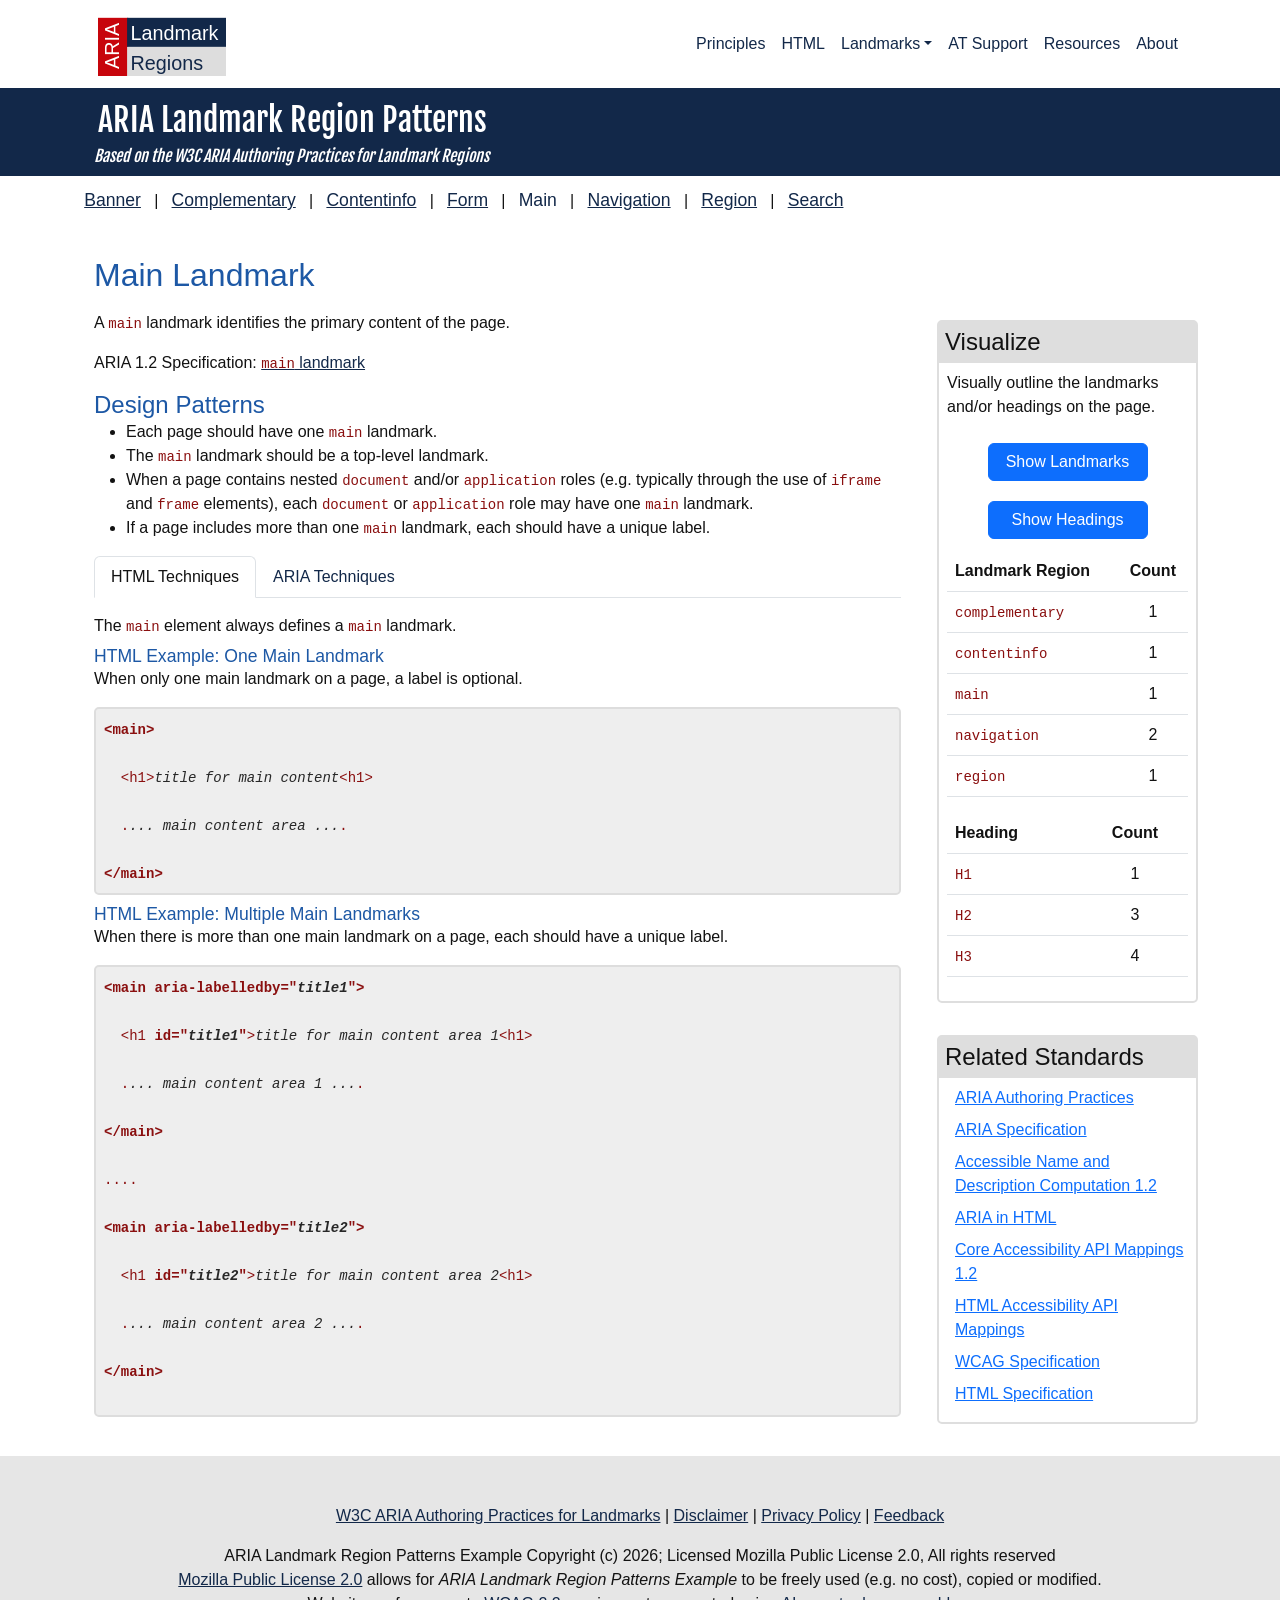
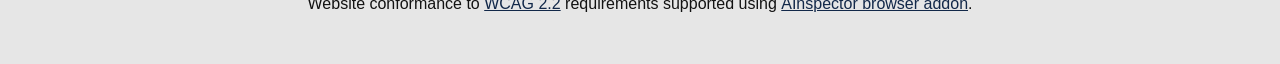
<file: docs/landmark-main.html>
<!DOCTYPE html>
<html lang="en-us">
  <head>
        <meta charset="utf-8" />
    <meta name="viewport" content="width=device-width, initial-scale=1, shrink-to-fit=no" />
    <meta name="description" content="" />
    <meta name="author" content="" />
    <title>Main Landmark | AInspector for WCAG Evaluation Browser Extension</title>
    <link rel="icon" type="image/x-icon" href="assets/favicon.ico" />

    <!-- Core theme CSS (includes Bootstrap)-->
    <link href="https://fonts.googleapis.com/css2?family=Fjalla+One&display=swap" rel="stylesheet">

    <link href="./css/bootstrap.min.css" rel="stylesheet" >

    <link href="./css/landmark-regions.css" rel="stylesheet" />

    <link href="./css/visually.css" rel="stylesheet" />





  </head>
  <body>
            <header>
          <!-- Navigation-->
          <nav class="navbar
               navbar-expand-lg"
               aria-label="Primary"
               id="mainNav">
              <div class="container px-4">
                <span class="brand">
                    <svg role="img"
                         aria-label="Icon"
                         viewBox="0 0 110 55" xmlns="http://www.w3.org/2000/svg">
                      <g class="brand">
                        <g class="aria">
                          <rect x="0" y="5" width="26" height="52"></rect>
                          <text x="-49" y="18" transform="rotate(-90)">ARIA</text>
                        </g>
                        <g class="landmark">
                          <rect x="25" y="5" width="100" height="25"></rect>
                          <text x="28" y="24">Landmark</text>
                        </g>
                        <g class="regions">
                          <rect x="25" y="30" width="100" height="27"></rect>
                          <text x="28" y="50">Regions</text>
                        </g>
                      </g>
                    </svg>
                </span>
                  </span>

                  <button class="navbar-toggler"
                          type="button"
                          data-bs-toggle="collapse"
                          data-bs-target="#mainNavbar"
                          aria-controls="mainNavbar"
                          aria-expanded="false"
                          aria-label="Toggle navigation">
                          <span class="navbar-toggler-icon"></span>
                  </button>
                  <div class="collapse navbar-collapse" id="mainNavbar">
                    <ul class="navbar-nav ms-auto">

                    

        <li class="nav-item">
          <a class="nav-link" href="index.html">Principles</a>
        </li>
      
        <li class="nav-item">
          <a class="nav-link" href="content-html.html">HTML</a>
        </li>
      
        <li class="nav-item dropdown">
          <a class="nav-link dropdown-toggle"
             data-bs-toggle="dropdown"
            href="#"
            role="button"
            aria-expanded="false">Landmarks</a>
          <ul class="dropdown-menu"><li><a class="dropdown-item" href="landmark-banner.html">Banner</a></li><li><a class="dropdown-item" href="landmark-complementary.html">Complementary</a></li><li><a class="dropdown-item" href="landmark-contentinfo.html">Contentinfo</a></li><li><a class="dropdown-item" href="landmark-form.html">Form</a></li><li><a class="dropdown-item" href="landmark-main.html">Main</a></li><li><a class="dropdown-item" href="landmark-navigation.html">Navigation</a></li><li><a class="dropdown-item" href="landmark-region.html">Region</a></li><li><a class="dropdown-item" href="landmark-search.html">Search</a></li>
          </ul>
        </li>
      
        <li class="nav-item">
          <a class="nav-link" href="at-support.html">AT Support</a>
        </li>
      
        <li class="nav-item">
          <a class="nav-link" href="resources.html">Resources</a>
        </li>
      
        <li class="nav-item">
          <a class="nav-link" href="about.html">About</a>
        </li>
      


                    </ul>
                  </div>
              </div>
          </nav>
          <div class="tagline">
            <div id="main-section" class="container">
              <div class="row gx-4 justify-content-left">
                <div class="col-lg-12">
                  <div class="container" style="position: relative; left: -8px">
                    ARIA Landmark Region Patterns
                  </div>
                  <div class="reference">Based on the W3C ARIA Authoring Practices for Landmark Regions</div>
                </div>
              </div>
            </div>
          </div>
       </header>




    <!-- Main section-->
    <div id="main-section" class="container">

    
      <div class="row gx-4 justify-content-left">
        <div class="col-lg-12">

                <nav class="second-level" aria-label="Landmarks">
                  
                    
                    <a href="landmark-banner.html">Banner</a>
                    
                  
                    
                      
                       | <a href="landmark-complementary.html">Complementary</a>
                      
                    
                  
                    
                      
                       | <a href="landmark-contentinfo.html">Contentinfo</a>
                      
                    
                  
                    
                      
                       | <a href="landmark-form.html">Form</a>
                      
                    
                  
                    
                      
                       | <a href="landmark-main.html">Main</a>
                      
                    
                  
                    
                      
                       | <a href="landmark-navigation.html">Navigation</a>
                      
                    
                  
                    
                      
                       | <a href="landmark-region.html">Region</a>
                      
                    
                  
                    
                      
                       | <a href="landmark-search.html">Search</a>
                      
                    
                  
                </nav>
        </div>
      </div>
    

      <div class="row gx-4 justify-content-left">
        <div class="col-lg-9">
          <main class="container">

            


                <h1>Main Landmark</h1>

                            <p> A <code>main</code> landmark identifies the primary content of the page. </p>
            <p> ARIA 1.2 Specification: <a href="https://www.w3.org/TR/wai-aria-1.2/#main"><code>main</code> landmark</a> </p>
            <h2>Design Patterns</h2>
            <ul>
              <li>Each page should have one <code>main</code> landmark.</li>
              <li>The <code>main</code> landmark should be a top-level landmark.</li>
              <li>When a page contains nested <code>document</code> and/or <code>application</code> roles (e.g. typically through the use of <code>iframe</code> and <code>frame</code> elements),
                each <code>document</code> or <code>application</code> role may have one <code>main</code> landmark.
              </li>
              <li>If a page includes more than one <code>main</code> landmark, each should have a unique label.</li>
            </ul>
            <section aria-label="Coding Techniques">
              <ul class="nav nav-tabs" role="tablist">
                <li class="nav-item" role="none">
                  <a class="nav-link" id="tab2" href="#tabpanel2" aria-controls="tabpanel2" role="tab">
                    HTML Techniques
                  </a>
                </li>
                <li class="nav-item" role="none">
                  <a class="nav-link" id="tab1" href="#tabpanel1" aria-controls="tabpanel1" role="tab">
                    ARIA Techniques
                  </a>
                </li>
              </ul>
              <div class="tab-content">
                <div id="tabpanel2" aria-labelledby="tab2" role="tabpanel" class="tab-pane active">

                                     The <code>main</code> element always defines a <code>main</code> landmark.




                  <h3>HTML Example: One Main Landmark</h3>

                  <p>When only one main landmark on a page, a label is optional.</p>

                  <div class="code">
                    <code>
                    <strong>&lt;main&gt;</strong>
                    <br>
                    <br>
                    &nbsp;&nbsp;&lt;h1&gt;<em>title for main content</em>&lt;h1&gt;<br>
                    <br>
                    &nbsp;&nbsp;.<em>... main content area  ...</em>.   <br>
                    <br>
                    <strong>&lt;/main&gt;</strong>
                    </code>
                  </div>

                  <h3>HTML Example: Multiple Main Landmarks</h3>

                  <p>When there is more than one main landmark on a page, each should have a unique label.</p>

                  <div class="code">
                    <code>
                    <strong>&lt;main  aria-labelledby="<em>title1</em>"&gt;</strong>
                    <br>
                    <br>
                    &nbsp;&nbsp;&lt;h1 <strong>id="<em>title1</em>"</strong>&gt;<em>title for main content area 1</em>&lt;h1&gt;<br>
                    <br>
                    &nbsp;&nbsp;.<em>... main content area 1 ...</em>.<br>
                    <br>
                    <strong>&lt;/main&gt;</strong>
                    <br>
                    <br>
                    ....<br>
                    <br>
                    <strong>&lt;main  aria-labelledby="<em>title2</em>"&gt;</strong>
                    <br>
                    <br>
                    &nbsp;&nbsp;&lt;h1 <strong>id="<em>title2</em>"</strong>&gt;<em>title for main content area 2</em>&lt;h1&gt;<br>
                    <br>
                    &nbsp;&nbsp;.<em>... main content area 2 ...</em>.<br>
                    <br>
                    <strong>&lt;/main&gt;</strong>
                    <br>
                    <br>
                    </code>
                  </div>
                </div>
                <div id="tabpanel1" aria-labelledby="tab1" role="tabpanel" class="tab-pane">
                  <p>A <code>role="main"</code> attribute is used to define a <code>main</code> landmark.</p>

                  <h3>ARIA Example: One Main Landmark</h3>

                  <p>When only one main landmark exists on a page, a label is optional.</p>

                  <div class="code">
                    <code>
                    &lt;div <strong>role="main"&gt;</strong>
                    <br>
                    <br>
                    &nbsp;&nbsp;&lt;h1&gt;<em>title for main content</em>&lt;h1&gt;<br>
                    <br>
                    &nbsp;&nbsp;.<em>... main content area ...</em>.   <br>
                    <br>
                    &lt;/div&gt;
                    </code>
                  </div>

                  <h3>ARIA Example: Multiple Main Landmarks</h3>

                  <p>When there is more than one main landmark on a page, each should have a unique label.</p>

                  <div class="code">
                    <code>
                    &lt;div <strong>role="main"  aria-labelledby="<em>title1</em>"</strong>&gt;
                    <br>
                    <br>
                    &nbsp;&nbsp;&lt;h1 <strong>id="<em>title1</em>"</strong>&gt;<em>title for main content area 1</em>&lt;h1&gt;<br>
                    <br>
                    &nbsp;&nbsp;.<em>... main content area 1 ...</em>.<br>
                    <br>
                    &lt;/div&gt;
                    <br>
                    <br>
                    ....<br>
                    <br>
                    &lt;div <strong>role="main"  aria-labelledby="<em>title2</em>"</strong>&gt;
                    <br>
                    <br>
                    &nbsp;&nbsp;&lt;h1 <strong>id="<em>title2</em>"</strong>&gt;<em>title for main content area 2</em>&lt;h1&gt;<br>
                    <br>
                    &nbsp;&nbsp;.<em>... main content area 2 ...</em>.<br>
                    <br>
                    &lt;/div&gt;
                    <br>
                    <br>
                    </code>
                  </div>
                </div>
              </div>
            </section>


            
          </main>
        </div>
        <div class="col-lg-3">
                      <aside class="container first" aria-labelledby="visualize">
            <h2 id="visualize">Visualize</h2>

            <div class="content">
               <p id="inst" class="inst">Visually outline the landmarks and/or headings on the page.</p>

               <div class="button ">
                <button class="btn btn-primary" type="button" onclick="showLandmarks(event)" aria-describedby="inst">Show Landmarks</button>
              </div>

               <div class="button">
                <button class="btn btn-primary" type="button" onclick="showHeadings(event)"  aria-describedby="inst">Show Headings</button>
              </div>


              <table class="table striped" class="counts" aria-label="Count of landmarks on the page">
                <thead>
                  <tr>
                    <th>Landmark Region</th>
                    <th class="text-center">Count</th>
                  </tr>
                </thead>
                <tbody>
                  <tr>
                    <td><code>complementary</code></li>
                    <td class="text-center">1</td>
                  </tr>
                  <tr>
                    <td><code>contentinfo</code></li>
                    <td class="text-center">1</td>
                  </tr>
                  <tr>
                    <td><code>main</code></li>
                    <td class="text-center">1</td>
                  </tr>
                  <tr>
                    <td><code>navigation</code></li>
                    <td class="text-center"><span id="nav-count">#</span></td>
                  </tr>
                  <tr>
                    <td><code>region</code></li>
                    <td class="text-center"><span id="region-count">#</span></td>
                  </tr>
                </tbody>
             </table>

             <table class="table striped" class="counts" aria-label="Count of headings on the page">
                <thead>
                  <tr>
                    <th>Heading</th>
                    <th class="text-center">Count</th>
                  </tr>
                </thead>
                <tbody>
                  <tr>
                    <td><code>H1</code></td>
                    <td class="text-center"><span id="h1-count"></span></td>
                  <tr>
                    <td><code>H2</code></td>
                    <td class="text-center"><span id="h2-count"></span></td>
                  </tr>
                  <tr>
                    <td><code>H3</code></td>
                    <td class="text-center"><span id="h3-count"></span></td>
                  </tr>
                </tbody>
              </table>
            </div>
          </aside>



                      <aside class="container" aria-labelledby="standards">
            <h2 id="standards">Related Standards</h2>

            <ul class="resources">
              <li><a href="https://w3.org/WAI/ARIA/apg/">ARIA Authoring Practices</a></li>
              <li><a href="https://www.w3.org/TR/wai-aria/">ARIA Specification</a></li>

              <li><a href="https://www.w3.org/TR/accname-1.2/">Accessible Name and Description Computation 1.2</a></li>
              <li><a href="https://www.w3.org/TR/html-aria/">ARIA in HTML</a></li>
              <li><a href="http://www.w3.org/TR/core-aam-1.2/">Core Accessibility API Mappings 1.2</a></li>
              <li><a href="https://w3c.github.io/html-aam/">HTML Accessibility API Mappings</a></li>
              <li><a href="http://www.w3.org/TR/WCAG/">WCAG Specification</a></li>
              <li><a href="https://html.spec.whatwg.org/">HTML Specification</a></li>
            </ul>

          </aside>

        </div>
      </div>
    </div>
            <!-- Footer-->
        <footer class="py-5">
            <div class="feedback container px-4 text-center">
            <a href="https://www.w3.org/WAI/ARIA/apg/practices/landmark-regions/">W3C ARIA Authoring Practices for Landmarks</a> |
            <a href="about.html#disclaimer">Disclaimer</a> |
            <a href="about.html#privacy">Privacy Policy</a> |
            <a href="about.html#feedback">Feedback</a>
            </div>

            <div class="container px-4 text-center">ARIA Landmark Region Patterns Example Copyright (c) 2026; Licensed Mozilla Public License 2.0, All rights reserved</div>

            <div class="container px-4 text-center"><a href="https://www.mozilla.org/en-US/MPL/2.0/">Mozilla Public License 2.0</a> allows for <em>ARIA Landmark Region Patterns Example</em> to be freely used (e.g. no cost), copied or modified.</div>

            <div class="container px-4 text-center">Website conformance to <a href="https://www.w3.org/TR/WCAG22/">WCAG 2.2</a> requirements supported using <a href="https://opena11y.github.io/ainspector">AInspector browser addon</a>.</div>

        </footer>



            <!-- Bootstrap core JS-->
        <script src="https://cdn.jsdelivr.net/npm/bootstrap@5.3.2/dist/js/bootstrap.bundle.min.js" integrity="sha384-C6RzsynM9kWDrMNeT87bh95OGNyZPhcTNXj1NW7RuBCsyN/o0jlpcV8Qyq46cDfL" crossorigin="anonymous"></script>

        <!-- Tabs-->
        <script src="./js/tabs.js"></script>

        <!-- Visually-->
        <script src="./js/visua11y.js"></script>
        <script src="./js/show.js"></script>

        <!-- Structural Element Counts -->
        <script src="./js/structure-counts.js"></script>

        <!-- SkipTo.js -->
        <script data-skipto="colorTheme:skipto;positionLeft: 30%" src="https://skipto-landmarks-headings.github.io/page-script-5/dist/skipto.min.js"></script>



  </body>
</html>
</file>
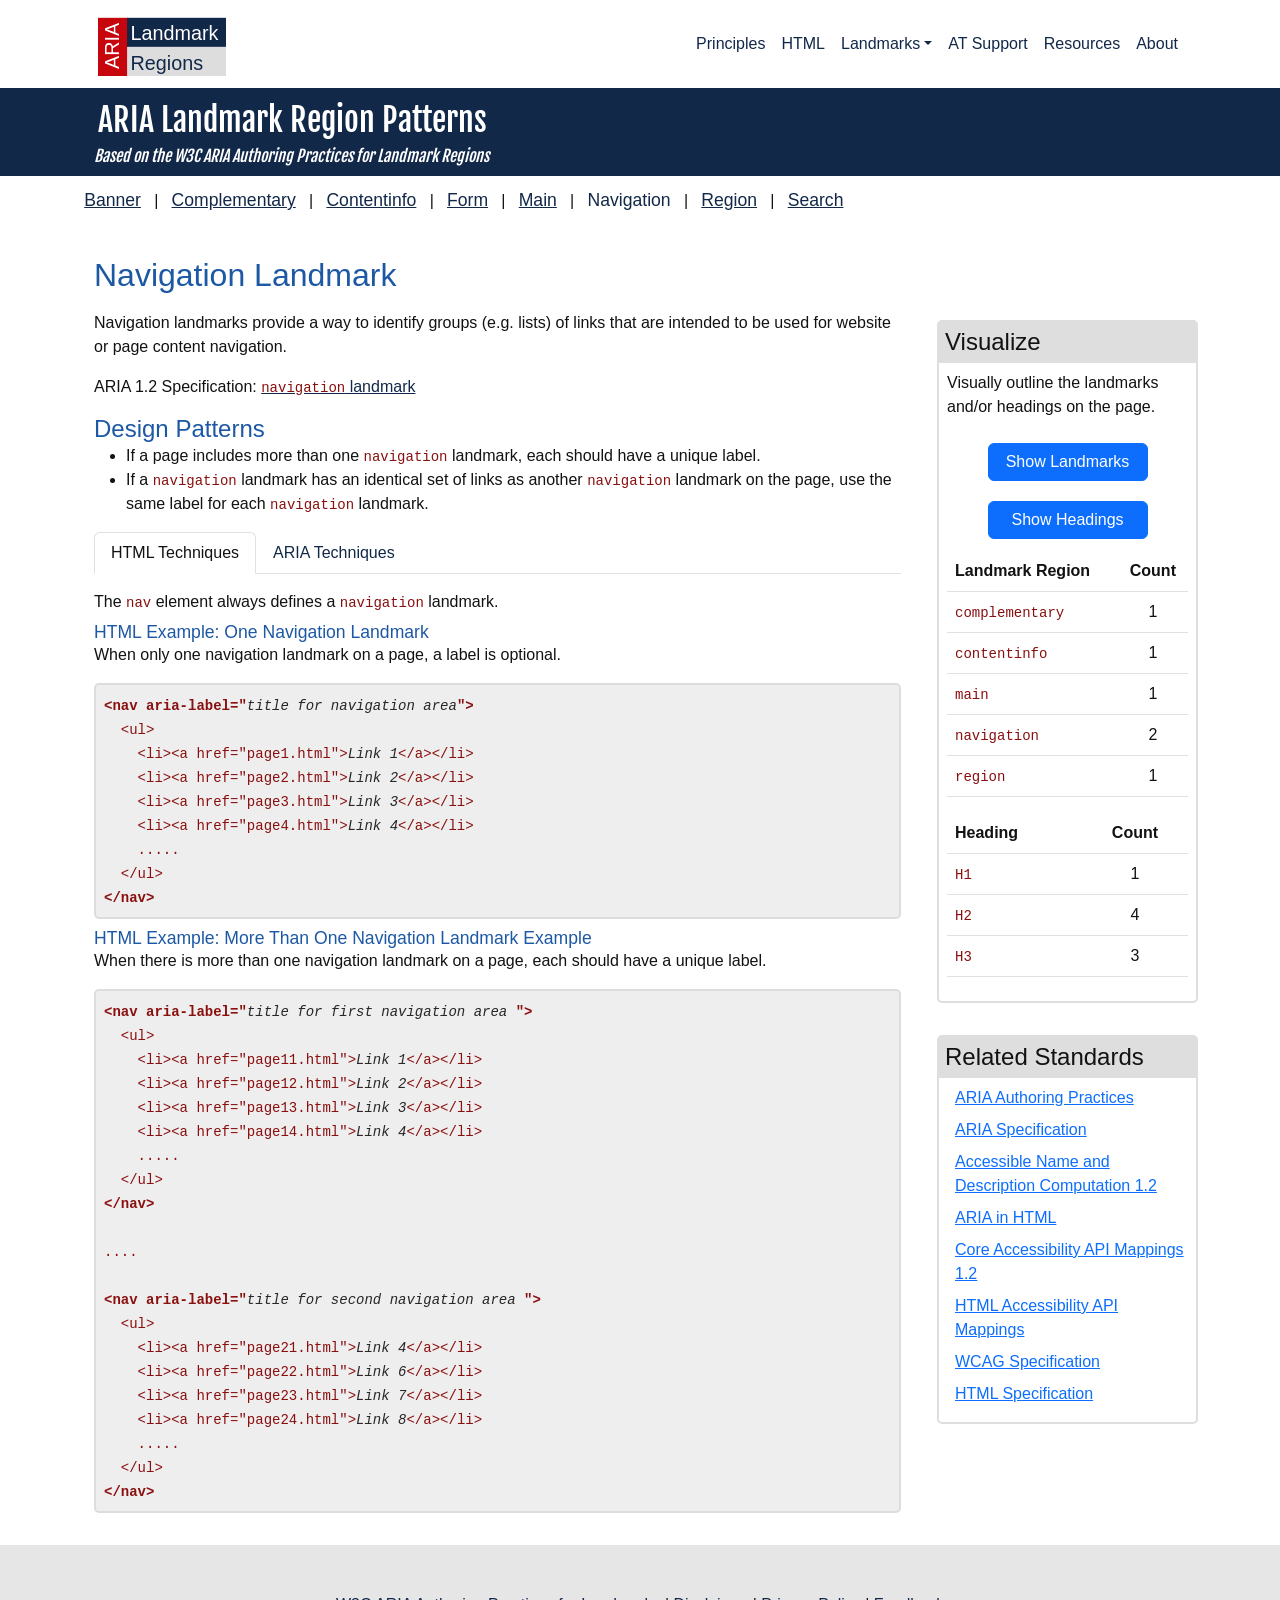
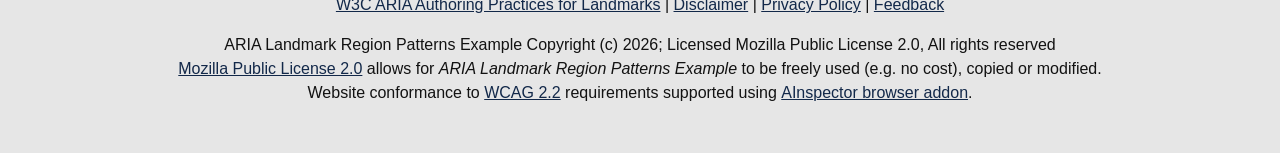
<file: docs/landmark-navigation.html>
<!DOCTYPE html>
<html lang="en-us">
  <head>
        <meta charset="utf-8" />
    <meta name="viewport" content="width=device-width, initial-scale=1, shrink-to-fit=no" />
    <meta name="description" content="" />
    <meta name="author" content="" />
    <title>Navigation Landmark | AInspector for WCAG Evaluation Browser Extension</title>
    <link rel="icon" type="image/x-icon" href="assets/favicon.ico" />

    <!-- Core theme CSS (includes Bootstrap)-->
    <link href="https://fonts.googleapis.com/css2?family=Fjalla+One&display=swap" rel="stylesheet">

    <link href="./css/bootstrap.min.css" rel="stylesheet" >

    <link href="./css/landmark-regions.css" rel="stylesheet" />

    <link href="./css/visually.css" rel="stylesheet" />





  </head>
  <body>
            <header>
          <!-- Navigation-->
          <nav class="navbar
               navbar-expand-lg"
               aria-label="Primary"
               id="mainNav">
              <div class="container px-4">
                <span class="brand">
                    <svg role="img"
                         aria-label="Icon"
                         viewBox="0 0 110 55" xmlns="http://www.w3.org/2000/svg">
                      <g class="brand">
                        <g class="aria">
                          <rect x="0" y="5" width="26" height="52"></rect>
                          <text x="-49" y="18" transform="rotate(-90)">ARIA</text>
                        </g>
                        <g class="landmark">
                          <rect x="25" y="5" width="100" height="25"></rect>
                          <text x="28" y="24">Landmark</text>
                        </g>
                        <g class="regions">
                          <rect x="25" y="30" width="100" height="27"></rect>
                          <text x="28" y="50">Regions</text>
                        </g>
                      </g>
                    </svg>
                </span>
                  </span>

                  <button class="navbar-toggler"
                          type="button"
                          data-bs-toggle="collapse"
                          data-bs-target="#mainNavbar"
                          aria-controls="mainNavbar"
                          aria-expanded="false"
                          aria-label="Toggle navigation">
                          <span class="navbar-toggler-icon"></span>
                  </button>
                  <div class="collapse navbar-collapse" id="mainNavbar">
                    <ul class="navbar-nav ms-auto">

                    

        <li class="nav-item">
          <a class="nav-link" href="index.html">Principles</a>
        </li>
      
        <li class="nav-item">
          <a class="nav-link" href="content-html.html">HTML</a>
        </li>
      
        <li class="nav-item dropdown">
          <a class="nav-link dropdown-toggle"
             data-bs-toggle="dropdown"
            href="#"
            role="button"
            aria-expanded="false">Landmarks</a>
          <ul class="dropdown-menu"><li><a class="dropdown-item" href="landmark-banner.html">Banner</a></li><li><a class="dropdown-item" href="landmark-complementary.html">Complementary</a></li><li><a class="dropdown-item" href="landmark-contentinfo.html">Contentinfo</a></li><li><a class="dropdown-item" href="landmark-form.html">Form</a></li><li><a class="dropdown-item" href="landmark-main.html">Main</a></li><li><a class="dropdown-item" href="landmark-navigation.html">Navigation</a></li><li><a class="dropdown-item" href="landmark-region.html">Region</a></li><li><a class="dropdown-item" href="landmark-search.html">Search</a></li>
          </ul>
        </li>
      
        <li class="nav-item">
          <a class="nav-link" href="at-support.html">AT Support</a>
        </li>
      
        <li class="nav-item">
          <a class="nav-link" href="resources.html">Resources</a>
        </li>
      
        <li class="nav-item">
          <a class="nav-link" href="about.html">About</a>
        </li>
      


                    </ul>
                  </div>
              </div>
          </nav>
          <div class="tagline">
            <div id="main-section" class="container">
              <div class="row gx-4 justify-content-left">
                <div class="col-lg-12">
                  <div class="container" style="position: relative; left: -8px">
                    ARIA Landmark Region Patterns
                  </div>
                  <div class="reference">Based on the W3C ARIA Authoring Practices for Landmark Regions</div>
                </div>
              </div>
            </div>
          </div>
       </header>




    <!-- Main section-->
    <div id="main-section" class="container">

    
      <div class="row gx-4 justify-content-left">
        <div class="col-lg-12">

                <nav class="second-level" aria-label="Landmarks">
                  
                    
                    <a href="landmark-banner.html">Banner</a>
                    
                  
                    
                      
                       | <a href="landmark-complementary.html">Complementary</a>
                      
                    
                  
                    
                      
                       | <a href="landmark-contentinfo.html">Contentinfo</a>
                      
                    
                  
                    
                      
                       | <a href="landmark-form.html">Form</a>
                      
                    
                  
                    
                      
                       | <a href="landmark-main.html">Main</a>
                      
                    
                  
                    
                      
                       | <a href="landmark-navigation.html">Navigation</a>
                      
                    
                  
                    
                      
                       | <a href="landmark-region.html">Region</a>
                      
                    
                  
                    
                      
                       | <a href="landmark-search.html">Search</a>
                      
                    
                  
                </nav>
        </div>
      </div>
    

      <div class="row gx-4 justify-content-left">
        <div class="col-lg-9">
          <main class="container">

            


                <h1>Navigation Landmark</h1>

                            <p> Navigation landmarks provide a way to identify groups (e.g. lists) of links that are intended to be used for website or page content navigation.</p>
            <p> ARIA 1.2 Specification: <a href="https://www.w3.org/TR/wai-aria-1.2/#navigation"><code>navigation</code> landmark</a></p>
            <h2>Design Patterns</h2>
            <ul>
              <li>If a page includes more than one <code>navigation</code> landmark, each should have a unique label.</li>
              <li>If a <code>navigation</code> landmark has an identical set of links as another <code>navigation</code> landmark on the page, use the same label for each <code>navigation</code> landmark.</li>
            </ul>
            <section aria-label="Coding Techniques">
              <ul id="myTabs" class="nav nav-tabs" role="tablist">
                <li class="nav-item">
                  <a class="nav-link" id="tab2" href="#tabpanel2" aria-controls="tabpanel2" role="tab" data-toggle="tab">
                    HTML Techniques
                  </a>
                </li>
                <li class="nav-item">
                  <a class="nav-link" id="tab1" href="#tabpanel1" aria-controls="tabpanel1" role="tab" data-toggle="tab">
                    ARIA Techniques
                  </a>
                </li>
               </ul>
              <div class="tab-content">
                <div id="tabpanel2" aria-labelledby="tab2" role="tabpanel" class="tab-pane active">

                                    The <code>nav</code> element always defines a <code>navigation</code> landmark.</td>


                  <h3>HTML Example: One Navigation Landmark</h3>
                  <p>When only one navigation landmark on a page, a label is optional.</p>

                  <div class="code">
                    <code>
                    <strong>&lt;nav aria-label="</strong><em>title for navigation area</em><strong>"&gt;</strong>
                    <br>
                    &nbsp;&nbsp;&lt;ul&gt;<br>
                    &nbsp;&nbsp;&nbsp;&nbsp;&lt;li&gt;&lt;a href="page1.html"&gt;<em>Link 1</em>&lt;/a&gt;&lt;/li&gt;<br>
                    &nbsp;&nbsp;&nbsp;&nbsp;&lt;li&gt;&lt;a href="page2.html"&gt;<em>Link 2</em>&lt;/a&gt;&lt;/li&gt;<br>
                    &nbsp;&nbsp;&nbsp;&nbsp;&lt;li&gt;&lt;a href="page3.html"&gt;<em>Link 3</em>&lt;/a&gt;&lt;/li&gt;<br>
                    &nbsp;&nbsp;&nbsp;&nbsp;&lt;li&gt;&lt;a href="page4.html"&gt;<em>Link 4</em>&lt;/a&gt;&lt;/li&gt;<br>
                    &nbsp;&nbsp;&nbsp;&nbsp;.....<br>
                    &nbsp;&nbsp;&lt;/ul&gt;<br>
                    <strong>&lt;/nav&gt;</strong>
                    </code>
                  </div>

                  <h3>HTML Example: More Than One Navigation Landmark Example</h3>
                  <p>When there is more than one navigation landmark on a page, each should have a unique label.</p>
                  <div class="code">
                    <code>
                    <strong>&lt;nav aria-label="</strong><em>title for first navigation area </em><strong>"&gt;</strong>
                    <br>
                    &nbsp;&nbsp;&lt;ul&gt;<br>
                    &nbsp;&nbsp;&nbsp;&nbsp;&lt;li&gt;&lt;a href="page11.html"&gt;<em>Link 1</em>&lt;/a&gt;&lt;/li&gt;<br>
                    &nbsp;&nbsp;&nbsp;&nbsp;&lt;li&gt;&lt;a href="page12.html"&gt;<em>Link 2</em>&lt;/a&gt;&lt;/li&gt;<br>
                    &nbsp;&nbsp;&nbsp;&nbsp;&lt;li&gt;&lt;a href="page13.html"&gt;<em>Link 3</em>&lt;/a&gt;&lt;/li&gt;<br>
                    &nbsp;&nbsp;&nbsp;&nbsp;&lt;li&gt;&lt;a href="page14.html"&gt;<em>Link 4</em>&lt;/a&gt;&lt;/li&gt;<br>
                    &nbsp;&nbsp;&nbsp;&nbsp;.....<br>
                    &nbsp;&nbsp;&lt;/ul&gt;<br>
                    <strong>&lt;/nav&gt;</strong>
                    <br>
                    <br>
                    ....<br>
                    <br>
                    <strong>&lt;nav aria-label="</strong><em>title for second navigation area </em><strong>"&gt;</strong>
                    <br>
                    &nbsp;&nbsp;&lt;ul&gt;<br>
                    &nbsp;&nbsp;&nbsp;&nbsp;&lt;li&gt;&lt;a href="page21.html"&gt;<em>Link 4</em>&lt;/a&gt;&lt;/li&gt;<br>
                    &nbsp;&nbsp;&nbsp;&nbsp;&lt;li&gt;&lt;a href="page22.html"&gt;<em>Link 6</em>&lt;/a&gt;&lt;/li&gt;<br>
                    &nbsp;&nbsp;&nbsp;&nbsp;&lt;li&gt;&lt;a href="page23.html"&gt;<em>Link 7</em>&lt;/a&gt;&lt;/li&gt;<br>
                    &nbsp;&nbsp;&nbsp;&nbsp;&lt;li&gt;&lt;a href="page24.html"&gt;<em>Link 8</em>&lt;/a&gt;&lt;/li&gt;<br>
                    &nbsp;&nbsp;&nbsp;&nbsp;.....<br>
                    &nbsp;&nbsp;&lt;/ul&gt;<br>
                    <strong>&lt;/nav&gt;</strong>
                    </code>
                  </div>
                </div>
                <div  id="tabpanel1" aria-labelledby="tab1" role="tabpanel" class="tab-pane">
                  <p>A <code>role="navigation"</code> attribute is used to define a <code>navigation</code> landmark.</p>

                  <h2>ARIA Example: One Navigation Landmark</h2>
                  <p>When only one navigation landmark on a page, a label is optional.</p>
                  <div class="code">
                    <code>
                    &lt;div <strong>role="navigation" aria-label="</strong><em>title for navigation area</em><strong>"</strong>&gt;<br>
                    <br>
                    &nbsp;&nbsp;&lt;ul&gt;<br>
                    &nbsp;&nbsp;&nbsp;&nbsp;&lt;li&gt;&lt;a href="page1.html"&gt;<em>Link 1</em>&lt;/a&gt;&lt;/li&gt;<br>
                    &nbsp;&nbsp;&nbsp;&nbsp;&lt;li&gt;&lt;a href="page2.html"&gt;<em>Link 2</em>&lt;/a&gt;&lt;/li&gt;<br>
                    &nbsp;&nbsp;&nbsp;&nbsp;&lt;li&gt;&lt;a href="page3.html"&gt;<em>Link 3</em>&lt;/a&gt;&lt;/li&gt;<br>
                    &nbsp;&nbsp;&nbsp;&nbsp;&lt;li&gt;&lt;a href="page4.html"&gt;<em>Link 4</em>&lt;/a&gt;&lt;/li&gt;<br>
                    &nbsp;&nbsp;&nbsp;&nbsp;.....<br>
                    &nbsp;&nbsp;&lt;/ul&gt;<br>
                    &lt;/div&gt;
                    </code>
                  </div>

                  <h3>ARIA Example: More Than One Navigation Landmark</h3>
                  <p>When there is more than one navigation landmark on a page, each should have a unique label.</p>
                  <div class="code">
                    <code>
                    &lt;div <strong>role="navigation" aria-label="</strong><em>title for first navigation area</em><strong>"</strong>&gt;<br>
                    <br>
                    &nbsp;&nbsp;&lt;ul&gt;<br>
                    &nbsp;&nbsp;&nbsp;&nbsp;&lt;li&gt;&lt;a href="page11.html"&gt;<em>Link 1</em>&lt;/a&gt;&lt;/li&gt;<br>
                    &nbsp;&nbsp;&nbsp;&nbsp;&lt;li&gt;&lt;a href="page12.html"&gt;<em>Link 2</em>&lt;/a&gt;&lt;/li&gt;<br>
                    &nbsp;&nbsp;&nbsp;&nbsp;&lt;li&gt;&lt;a href="page13.html"&gt;<em>Link 3</em>&lt;/a&gt;&lt;/li&gt;<br>
                    &nbsp;&nbsp;&nbsp;&nbsp;&lt;li&gt;&lt;a href="page14.html"&gt;<em>Link 4</em>&lt;/a&gt;&lt;/li&gt;<br>
                    &nbsp;&nbsp;&nbsp;&nbsp;.....<br>
                    &nbsp;&nbsp;&lt;/ul&gt;<br>
                    &lt;/div&gt;
                    <br>
                    <br>
                    ....<br>
                    <br>
                    &lt;div <strong>role="navigation" aria-label="</strong><em>title for second navigation area</em><strong>"</strong>&gt;<br>
                    <br>
                    &nbsp;&nbsp;&lt;ul&gt;<br>
                    &nbsp;&nbsp;&nbsp;&nbsp;&lt;li&gt;&lt;a href="page21.html"&gt;<em>Link 5</em>&lt;/a&gt;&lt;/li&gt;<br>
                    &nbsp;&nbsp;&nbsp;&nbsp;&lt;li&gt;&lt;a href="page22.html"&gt;<em>Link 6</em>&lt;/a&gt;&lt;/li&gt;<br>
                    &nbsp;&nbsp;&nbsp;&nbsp;&lt;li&gt;&lt;a href="page23.html"&gt;<em>Link 7</em>&lt;/a&gt;&lt;/li&gt;<br>
                    &nbsp;&nbsp;&nbsp;&nbsp;&lt;li&gt;&lt;a href="page24.html"&gt;<em>Link 8</em>&lt;/a&gt;&lt;/li&gt;<br>
                    &nbsp;&nbsp;&nbsp;&nbsp;.....<br>
                    &nbsp;&nbsp;&lt;/ul&gt;<br>
                    &lt;/div&gt;
                    </code>
                  </div>
                </div>

              </div>
            </section>


            
          </main>
        </div>
        <div class="col-lg-3">
                      <aside class="container first" aria-labelledby="visualize">
            <h2 id="visualize">Visualize</h2>

            <div class="content">
               <p id="inst" class="inst">Visually outline the landmarks and/or headings on the page.</p>

               <div class="button ">
                <button class="btn btn-primary" type="button" onclick="showLandmarks(event)" aria-describedby="inst">Show Landmarks</button>
              </div>

               <div class="button">
                <button class="btn btn-primary" type="button" onclick="showHeadings(event)"  aria-describedby="inst">Show Headings</button>
              </div>


              <table class="table striped" class="counts" aria-label="Count of landmarks on the page">
                <thead>
                  <tr>
                    <th>Landmark Region</th>
                    <th class="text-center">Count</th>
                  </tr>
                </thead>
                <tbody>
                  <tr>
                    <td><code>complementary</code></li>
                    <td class="text-center">1</td>
                  </tr>
                  <tr>
                    <td><code>contentinfo</code></li>
                    <td class="text-center">1</td>
                  </tr>
                  <tr>
                    <td><code>main</code></li>
                    <td class="text-center">1</td>
                  </tr>
                  <tr>
                    <td><code>navigation</code></li>
                    <td class="text-center"><span id="nav-count">#</span></td>
                  </tr>
                  <tr>
                    <td><code>region</code></li>
                    <td class="text-center"><span id="region-count">#</span></td>
                  </tr>
                </tbody>
             </table>

             <table class="table striped" class="counts" aria-label="Count of headings on the page">
                <thead>
                  <tr>
                    <th>Heading</th>
                    <th class="text-center">Count</th>
                  </tr>
                </thead>
                <tbody>
                  <tr>
                    <td><code>H1</code></td>
                    <td class="text-center"><span id="h1-count"></span></td>
                  <tr>
                    <td><code>H2</code></td>
                    <td class="text-center"><span id="h2-count"></span></td>
                  </tr>
                  <tr>
                    <td><code>H3</code></td>
                    <td class="text-center"><span id="h3-count"></span></td>
                  </tr>
                </tbody>
              </table>
            </div>
          </aside>



                      <aside class="container" aria-labelledby="standards">
            <h2 id="standards">Related Standards</h2>

            <ul class="resources">
              <li><a href="https://w3.org/WAI/ARIA/apg/">ARIA Authoring Practices</a></li>
              <li><a href="https://www.w3.org/TR/wai-aria/">ARIA Specification</a></li>

              <li><a href="https://www.w3.org/TR/accname-1.2/">Accessible Name and Description Computation 1.2</a></li>
              <li><a href="https://www.w3.org/TR/html-aria/">ARIA in HTML</a></li>
              <li><a href="http://www.w3.org/TR/core-aam-1.2/">Core Accessibility API Mappings 1.2</a></li>
              <li><a href="https://w3c.github.io/html-aam/">HTML Accessibility API Mappings</a></li>
              <li><a href="http://www.w3.org/TR/WCAG/">WCAG Specification</a></li>
              <li><a href="https://html.spec.whatwg.org/">HTML Specification</a></li>
            </ul>

          </aside>

        </div>
      </div>
    </div>
            <!-- Footer-->
        <footer class="py-5">
            <div class="feedback container px-4 text-center">
            <a href="https://www.w3.org/WAI/ARIA/apg/practices/landmark-regions/">W3C ARIA Authoring Practices for Landmarks</a> |
            <a href="about.html#disclaimer">Disclaimer</a> |
            <a href="about.html#privacy">Privacy Policy</a> |
            <a href="about.html#feedback">Feedback</a>
            </div>

            <div class="container px-4 text-center">ARIA Landmark Region Patterns Example Copyright (c) 2026; Licensed Mozilla Public License 2.0, All rights reserved</div>

            <div class="container px-4 text-center"><a href="https://www.mozilla.org/en-US/MPL/2.0/">Mozilla Public License 2.0</a> allows for <em>ARIA Landmark Region Patterns Example</em> to be freely used (e.g. no cost), copied or modified.</div>

            <div class="container px-4 text-center">Website conformance to <a href="https://www.w3.org/TR/WCAG22/">WCAG 2.2</a> requirements supported using <a href="https://opena11y.github.io/ainspector">AInspector browser addon</a>.</div>

        </footer>



            <!-- Bootstrap core JS-->
        <script src="https://cdn.jsdelivr.net/npm/bootstrap@5.3.2/dist/js/bootstrap.bundle.min.js" integrity="sha384-C6RzsynM9kWDrMNeT87bh95OGNyZPhcTNXj1NW7RuBCsyN/o0jlpcV8Qyq46cDfL" crossorigin="anonymous"></script>

        <!-- Tabs-->
        <script src="./js/tabs.js"></script>

        <!-- Visually-->
        <script src="./js/visua11y.js"></script>
        <script src="./js/show.js"></script>

        <!-- Structural Element Counts -->
        <script src="./js/structure-counts.js"></script>

        <!-- SkipTo.js -->
        <script data-skipto="colorTheme:skipto;positionLeft: 30%" src="https://skipto-landmarks-headings.github.io/page-script-5/dist/skipto.min.js"></script>



  </body>
</html>
</file>
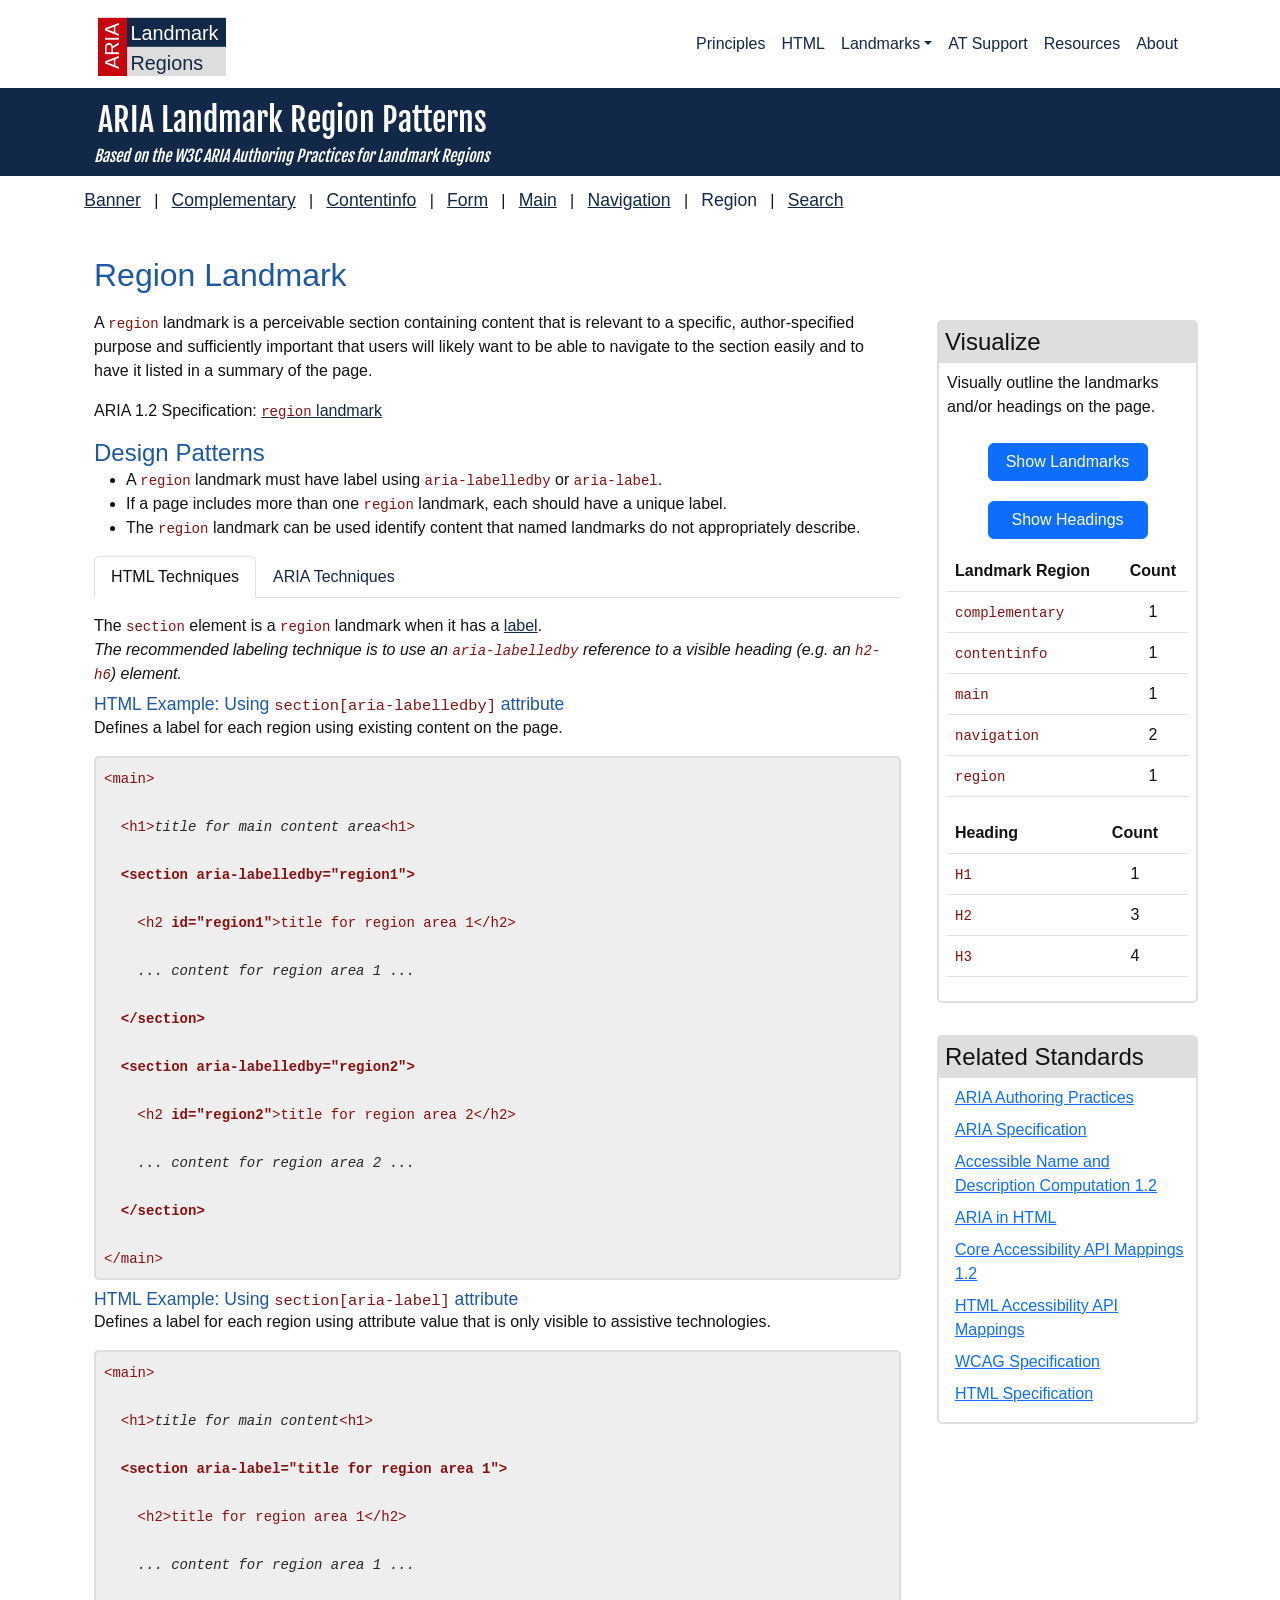
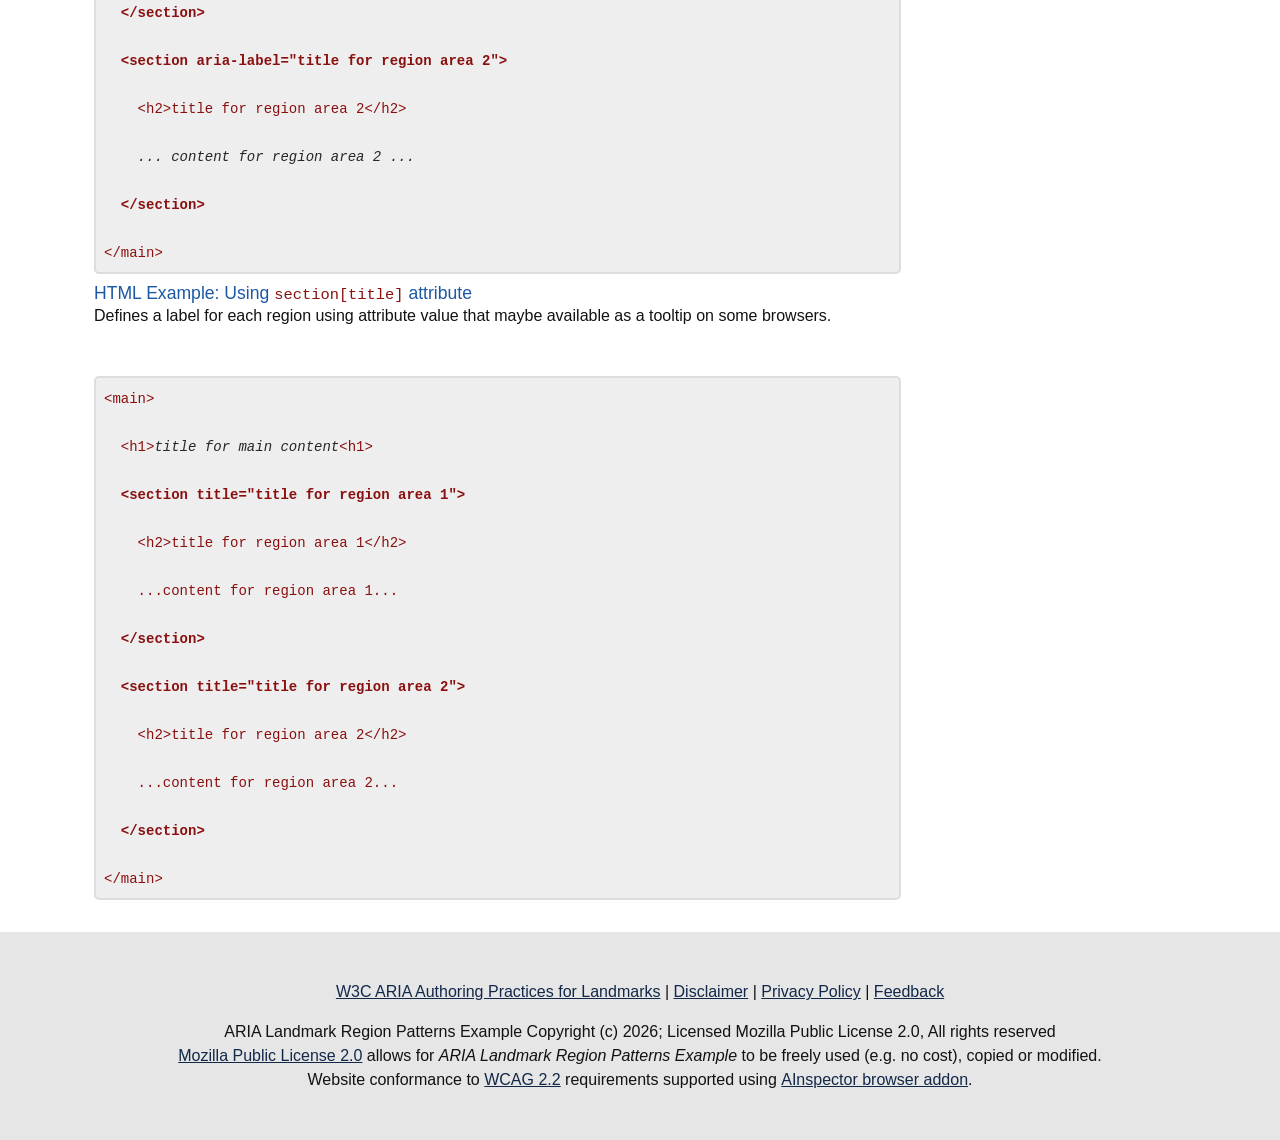
<file: docs/landmark-region.html>
<!DOCTYPE html>
<html lang="en-us">
  <head>
        <meta charset="utf-8" />
    <meta name="viewport" content="width=device-width, initial-scale=1, shrink-to-fit=no" />
    <meta name="description" content="" />
    <meta name="author" content="" />
    <title>Region Landmark | AInspector for WCAG Evaluation Browser Extension</title>
    <link rel="icon" type="image/x-icon" href="assets/favicon.ico" />

    <!-- Core theme CSS (includes Bootstrap)-->
    <link href="https://fonts.googleapis.com/css2?family=Fjalla+One&display=swap" rel="stylesheet">

    <link href="./css/bootstrap.min.css" rel="stylesheet" >

    <link href="./css/landmark-regions.css" rel="stylesheet" />

    <link href="./css/visually.css" rel="stylesheet" />





  </head>
  <body>
            <header>
          <!-- Navigation-->
          <nav class="navbar
               navbar-expand-lg"
               aria-label="Primary"
               id="mainNav">
              <div class="container px-4">
                <span class="brand">
                    <svg role="img"
                         aria-label="Icon"
                         viewBox="0 0 110 55" xmlns="http://www.w3.org/2000/svg">
                      <g class="brand">
                        <g class="aria">
                          <rect x="0" y="5" width="26" height="52"></rect>
                          <text x="-49" y="18" transform="rotate(-90)">ARIA</text>
                        </g>
                        <g class="landmark">
                          <rect x="25" y="5" width="100" height="25"></rect>
                          <text x="28" y="24">Landmark</text>
                        </g>
                        <g class="regions">
                          <rect x="25" y="30" width="100" height="27"></rect>
                          <text x="28" y="50">Regions</text>
                        </g>
                      </g>
                    </svg>
                </span>
                  </span>

                  <button class="navbar-toggler"
                          type="button"
                          data-bs-toggle="collapse"
                          data-bs-target="#mainNavbar"
                          aria-controls="mainNavbar"
                          aria-expanded="false"
                          aria-label="Toggle navigation">
                          <span class="navbar-toggler-icon"></span>
                  </button>
                  <div class="collapse navbar-collapse" id="mainNavbar">
                    <ul class="navbar-nav ms-auto">

                    

        <li class="nav-item">
          <a class="nav-link" href="index.html">Principles</a>
        </li>
      
        <li class="nav-item">
          <a class="nav-link" href="content-html.html">HTML</a>
        </li>
      
        <li class="nav-item dropdown">
          <a class="nav-link dropdown-toggle"
             data-bs-toggle="dropdown"
            href="#"
            role="button"
            aria-expanded="false">Landmarks</a>
          <ul class="dropdown-menu"><li><a class="dropdown-item" href="landmark-banner.html">Banner</a></li><li><a class="dropdown-item" href="landmark-complementary.html">Complementary</a></li><li><a class="dropdown-item" href="landmark-contentinfo.html">Contentinfo</a></li><li><a class="dropdown-item" href="landmark-form.html">Form</a></li><li><a class="dropdown-item" href="landmark-main.html">Main</a></li><li><a class="dropdown-item" href="landmark-navigation.html">Navigation</a></li><li><a class="dropdown-item" href="landmark-region.html">Region</a></li><li><a class="dropdown-item" href="landmark-search.html">Search</a></li>
          </ul>
        </li>
      
        <li class="nav-item">
          <a class="nav-link" href="at-support.html">AT Support</a>
        </li>
      
        <li class="nav-item">
          <a class="nav-link" href="resources.html">Resources</a>
        </li>
      
        <li class="nav-item">
          <a class="nav-link" href="about.html">About</a>
        </li>
      


                    </ul>
                  </div>
              </div>
          </nav>
          <div class="tagline">
            <div id="main-section" class="container">
              <div class="row gx-4 justify-content-left">
                <div class="col-lg-12">
                  <div class="container" style="position: relative; left: -8px">
                    ARIA Landmark Region Patterns
                  </div>
                  <div class="reference">Based on the W3C ARIA Authoring Practices for Landmark Regions</div>
                </div>
              </div>
            </div>
          </div>
       </header>




    <!-- Main section-->
    <div id="main-section" class="container">

    
      <div class="row gx-4 justify-content-left">
        <div class="col-lg-12">

                <nav class="second-level" aria-label="Landmarks">
                  
                    
                    <a href="landmark-banner.html">Banner</a>
                    
                  
                    
                      
                       | <a href="landmark-complementary.html">Complementary</a>
                      
                    
                  
                    
                      
                       | <a href="landmark-contentinfo.html">Contentinfo</a>
                      
                    
                  
                    
                      
                       | <a href="landmark-form.html">Form</a>
                      
                    
                  
                    
                      
                       | <a href="landmark-main.html">Main</a>
                      
                    
                  
                    
                      
                       | <a href="landmark-navigation.html">Navigation</a>
                      
                    
                  
                    
                      
                       | <a href="landmark-region.html">Region</a>
                      
                    
                  
                    
                      
                       | <a href="landmark-search.html">Search</a>
                      
                    
                  
                </nav>
        </div>
      </div>
    

      <div class="row gx-4 justify-content-left">
        <div class="col-lg-9">
          <main class="container">

            


                <h1>Region Landmark</h1>

                            <p> A <code>region</code> landmark is a perceivable section containing content that is relevant to a specific, author-specified purpose and sufficiently important that users will likely want to be able to navigate to the section easily and to have it listed in a summary of the page.</p>
            <p> ARIA 1.2 Specification: <a href="https://www.w3.org/TR/wai-aria-1.2/#region"><code>region</code> landmark</a></p>

            <h2>Design Patterns</h2>
            <ul>
              <li>A <code>region</code> landmark must have label using <code>aria-labelledby</code> or <code>aria-label</code>.</li>
              <li>If a page includes more than one <code>region</code> landmark, each should have a unique label.</li>
              <li>The <code>region</code> landmark can be used identify content that named landmarks do not appropriately describe.</li>
            </ul>

            <section aria-label="Coding Techniques">
              <ul id="myTabs" class="nav nav-tabs" role="tablist">
                <li class="nav-item" role="none">
                  <a class="nav-link" id="tab2" href="#tabpanel2" aria-controls="tabpanel2"  role="tab">
                    HTML Techniques
                  </a>
                  </li>
                <li class="nav-item" role="none">
                  <a class="nav-link" id="tab1" href="#tabpanel1" aria-controls="tabpanel1" role="tab">
                    ARIA Techniques
                  </a>
                </li>
              </ul>
              <div class = "tab-content">
                <div  id="tabpanel2" aria-labelledby="tab2" role="tabpanel" class="tab-pane active">

                 
                  <div>The <code>section</code> element is a <code>region</code> landmark when it has a <a href="index.html#aria_lh_step3">label</a>.</div>
                  <div class="recommendation">The recommended labeling technique is to use an <code>aria-labelledby</code> reference to a visible heading (e.g. an <code>h2-h6</code>) element.</div>



                  <h3>HTML Example: Using <code>section[aria-labelledby]</code> attribute</h3>
                  <p>Defines a label for each region using existing content on the page.</p>
                  <div class="code">
                    <code>
                    &lt;main&gt;
                    <br>
                    <br>
                    &nbsp;&nbsp;&lt;h1&gt;<em>title for main content area</em>&lt;h1&gt;<br>
                    <br>
                    &nbsp;&nbsp;<strong>&lt;section aria-labelledby="region1"&gt;</strong>
                    <br>
                    <br>
                    &nbsp;&nbsp;&nbsp;&nbsp;&lt;h2 <strong>id="region1"</strong>&gt;title for region area 1&lt;/h2&gt;
                    <br>
                    <br>
                    &nbsp;&nbsp;&nbsp;&nbsp;<em>... content for region area 1 ...</em>
                    <br>
                    <br>
                    &nbsp;&nbsp;<strong>&lt;/section&gt;</strong>
                    <br>
                    <br>
                    &nbsp;&nbsp;<strong>&lt;section aria-labelledby="region2"&gt;</strong>
                    <br>
                    <br>
                    &nbsp;&nbsp;&nbsp;&nbsp;&lt;h2 <strong>id="region2"</strong>&gt;title for region area 2&lt;/h2&gt;
                    <br>
                    <br>
                    &nbsp;&nbsp;&nbsp;&nbsp;<em>... content for region area 2 ...</em>
                    <br>
                    <br>
                    &nbsp;&nbsp;<strong>&lt;/section&gt;</strong>
                    <br>
                    <br>
                    &lt;/main&gt;
                    </code>
                  </div>

                   <h3>HTML Example: Using <code>section[aria-label]</code> attribute</h3>
                  <p>Defines a label for each region using attribute value that is only visible to assistive technologies.</p>
                  <div class="code">
                    <code>
                    &lt;main&gt;
                    <br>
                    <br>
                    &nbsp;&nbsp;&lt;h1&gt;<em>title for main content</em>&lt;h1&gt;<br>
                    <br>
                    &nbsp;&nbsp;<strong>&lt;section aria-label="title for region area 1"&gt;</strong>
                    <br>
                    <br>
                    &nbsp;&nbsp;&nbsp;&nbsp;&lt;h2&gt;title for region area 1&lt;/h2&gt;
                    <br>
                    <br>
                    &nbsp;&nbsp;&nbsp;&nbsp;<em>... content for region area 1 ...</em>
                    <br>
                    <br>
                    &nbsp;&nbsp;<strong>&lt;/section&gt;</strong>
                    <br>
                    <br>
                    &nbsp;&nbsp;<strong>&lt;section aria-label="title for region area 2"&gt;</strong>
                    <br>
                    <br>
                    &nbsp;&nbsp;&nbsp;&nbsp;&lt;h2&gt;title for region area 2&lt;/h2&gt;
                    <br>
                    <br>
                    &nbsp;&nbsp;&nbsp;&nbsp;<em>... content for region area 2 ...</em>
                    <br>
                    <br>
                    &nbsp;&nbsp;<strong>&lt;/section&gt;</strong>
                    <br>
                    <br>
                    &lt;/main&gt;
                    </code>
                  </div>

                  <h3>HTML Example: Using <code>section[title]</code> attribute</h3>
                  <p>Defines a label for each region using attribute value that maybe available as a tooltip on some browsers.</p>
                  <br>
                  <div class="code">
                    <code>
                    &lt;main&gt;
                    <br>
                    <br>
                    &nbsp;&nbsp;&lt;h1&gt;<em>title for main content</em>&lt;h1&gt;<br>
                    <br>
                    &nbsp;&nbsp;<strong>&lt;section title="title for region area 1"&gt;</strong>
                    <br>
                    <br>
                    &nbsp;&nbsp;&nbsp;&nbsp;&lt;h2&gt;title for region area 1&lt;/h2&gt;
                    <br>
                    <br>
                    &nbsp;&nbsp;&nbsp;&nbsp;...content for region area 1...
                    <br>
                    <br>
                    &nbsp;&nbsp;<strong>&lt;/section&gt;</strong>
                    <br>
                    <br>
                    &nbsp;&nbsp;<strong>&lt;section title="title for region area 2"&gt;</strong>
                    <br>
                    <br>
                    &nbsp;&nbsp;&nbsp;&nbsp;&lt;h2&gt;title for region area 2&lt;/h2&gt;
                    <br>
                    <br>
                    &nbsp;&nbsp;&nbsp;&nbsp;...content for region area 2...
                    <br>
                    <br>
                    &nbsp;&nbsp;<strong>&lt;/section&gt;</strong>
                    <br>
                    <br>
                    &lt;/main&gt;
                    </code>
                  </div>
                </div>
                <div id="tabpanel1" aria-labelledby="tab1" role="tabpanel" class="tab-pane">
                  <div>Use a <code>role="region"</code> attribute with a <a href="index.html#aria_lh_step3">label</a> using <code>aria-labelledby</code> or <code>aria-label</code> to define a <code>region</code> landmark.</div>
                  <div class="recommendation">The recommended labeling technique is to use an <code>aria-labelledby</code> reference to a visible heading (e.g. an <code>h2-h6</code>) element.</div>


                  <h3>ARIA Example: Using <code>role="region"</code> attribute</h3>
                  <div class="code">
                    <code>
                    &lt;div role="main"&gt;
                    <br>
                    <br>
                    &nbsp;&nbsp;&lt;h1&gt;<em>title for main content area</em>&lt;h1&gt;<br>
                    <br>
                    &nbsp;&nbsp;&lt;div <strong>role="region" aria-labelledby="region1"</strong>&gt;
                    <br>
                    &nbsp;&nbsp;&nbsp;&nbsp;&lt;h2 <strong>id="region1"</strong>&gt;title for region area 1&lt;/h2&gt;
                    <br>
                    <br>
                    &nbsp;&nbsp;&nbsp;&nbsp;<em>... content for region area 1 ...</em>
                    <br>
                    <br>
                    &nbsp;&nbsp;&lt;/div&gt;
                    <br>
                    <br>
                    &nbsp;&nbsp;&lt;div <strong>role="region" aria-labelledby="region2"</strong>&gt;
                    <br>
                    <br>
                    &nbsp;&nbsp;&nbsp;&nbsp;&lt;h2 <strong>id="region2"</strong>&gt;title for region area 2&lt;/h2&gt;
                    <br>
                    <br>
                    &nbsp;&nbsp;&nbsp;&nbsp;<em>... content for region area 2 ...</em>
                    <br>
                    <br>
                    &nbsp;&nbsp;&lt;/div&gt;
                    <br>
                    <br>
                    &lt;/div&gt;
                    </code>
                  </div>
                </div>
              </div>
            </section>


            
          </main>
        </div>
        <div class="col-lg-3">
                      <aside class="container first" aria-labelledby="visualize">
            <h2 id="visualize">Visualize</h2>

            <div class="content">
               <p id="inst" class="inst">Visually outline the landmarks and/or headings on the page.</p>

               <div class="button ">
                <button class="btn btn-primary" type="button" onclick="showLandmarks(event)" aria-describedby="inst">Show Landmarks</button>
              </div>

               <div class="button">
                <button class="btn btn-primary" type="button" onclick="showHeadings(event)"  aria-describedby="inst">Show Headings</button>
              </div>


              <table class="table striped" class="counts" aria-label="Count of landmarks on the page">
                <thead>
                  <tr>
                    <th>Landmark Region</th>
                    <th class="text-center">Count</th>
                  </tr>
                </thead>
                <tbody>
                  <tr>
                    <td><code>complementary</code></li>
                    <td class="text-center">1</td>
                  </tr>
                  <tr>
                    <td><code>contentinfo</code></li>
                    <td class="text-center">1</td>
                  </tr>
                  <tr>
                    <td><code>main</code></li>
                    <td class="text-center">1</td>
                  </tr>
                  <tr>
                    <td><code>navigation</code></li>
                    <td class="text-center"><span id="nav-count">#</span></td>
                  </tr>
                  <tr>
                    <td><code>region</code></li>
                    <td class="text-center"><span id="region-count">#</span></td>
                  </tr>
                </tbody>
             </table>

             <table class="table striped" class="counts" aria-label="Count of headings on the page">
                <thead>
                  <tr>
                    <th>Heading</th>
                    <th class="text-center">Count</th>
                  </tr>
                </thead>
                <tbody>
                  <tr>
                    <td><code>H1</code></td>
                    <td class="text-center"><span id="h1-count"></span></td>
                  <tr>
                    <td><code>H2</code></td>
                    <td class="text-center"><span id="h2-count"></span></td>
                  </tr>
                  <tr>
                    <td><code>H3</code></td>
                    <td class="text-center"><span id="h3-count"></span></td>
                  </tr>
                </tbody>
              </table>
            </div>
          </aside>



                      <aside class="container" aria-labelledby="standards">
            <h2 id="standards">Related Standards</h2>

            <ul class="resources">
              <li><a href="https://w3.org/WAI/ARIA/apg/">ARIA Authoring Practices</a></li>
              <li><a href="https://www.w3.org/TR/wai-aria/">ARIA Specification</a></li>

              <li><a href="https://www.w3.org/TR/accname-1.2/">Accessible Name and Description Computation 1.2</a></li>
              <li><a href="https://www.w3.org/TR/html-aria/">ARIA in HTML</a></li>
              <li><a href="http://www.w3.org/TR/core-aam-1.2/">Core Accessibility API Mappings 1.2</a></li>
              <li><a href="https://w3c.github.io/html-aam/">HTML Accessibility API Mappings</a></li>
              <li><a href="http://www.w3.org/TR/WCAG/">WCAG Specification</a></li>
              <li><a href="https://html.spec.whatwg.org/">HTML Specification</a></li>
            </ul>

          </aside>

        </div>
      </div>
    </div>
            <!-- Footer-->
        <footer class="py-5">
            <div class="feedback container px-4 text-center">
            <a href="https://www.w3.org/WAI/ARIA/apg/practices/landmark-regions/">W3C ARIA Authoring Practices for Landmarks</a> |
            <a href="about.html#disclaimer">Disclaimer</a> |
            <a href="about.html#privacy">Privacy Policy</a> |
            <a href="about.html#feedback">Feedback</a>
            </div>

            <div class="container px-4 text-center">ARIA Landmark Region Patterns Example Copyright (c) 2026; Licensed Mozilla Public License 2.0, All rights reserved</div>

            <div class="container px-4 text-center"><a href="https://www.mozilla.org/en-US/MPL/2.0/">Mozilla Public License 2.0</a> allows for <em>ARIA Landmark Region Patterns Example</em> to be freely used (e.g. no cost), copied or modified.</div>

            <div class="container px-4 text-center">Website conformance to <a href="https://www.w3.org/TR/WCAG22/">WCAG 2.2</a> requirements supported using <a href="https://opena11y.github.io/ainspector">AInspector browser addon</a>.</div>

        </footer>



            <!-- Bootstrap core JS-->
        <script src="https://cdn.jsdelivr.net/npm/bootstrap@5.3.2/dist/js/bootstrap.bundle.min.js" integrity="sha384-C6RzsynM9kWDrMNeT87bh95OGNyZPhcTNXj1NW7RuBCsyN/o0jlpcV8Qyq46cDfL" crossorigin="anonymous"></script>

        <!-- Tabs-->
        <script src="./js/tabs.js"></script>

        <!-- Visually-->
        <script src="./js/visua11y.js"></script>
        <script src="./js/show.js"></script>

        <!-- Structural Element Counts -->
        <script src="./js/structure-counts.js"></script>

        <!-- SkipTo.js -->
        <script data-skipto="colorTheme:skipto;positionLeft: 30%" src="https://skipto-landmarks-headings.github.io/page-script-5/dist/skipto.min.js"></script>



  </body>
</html>
</file>
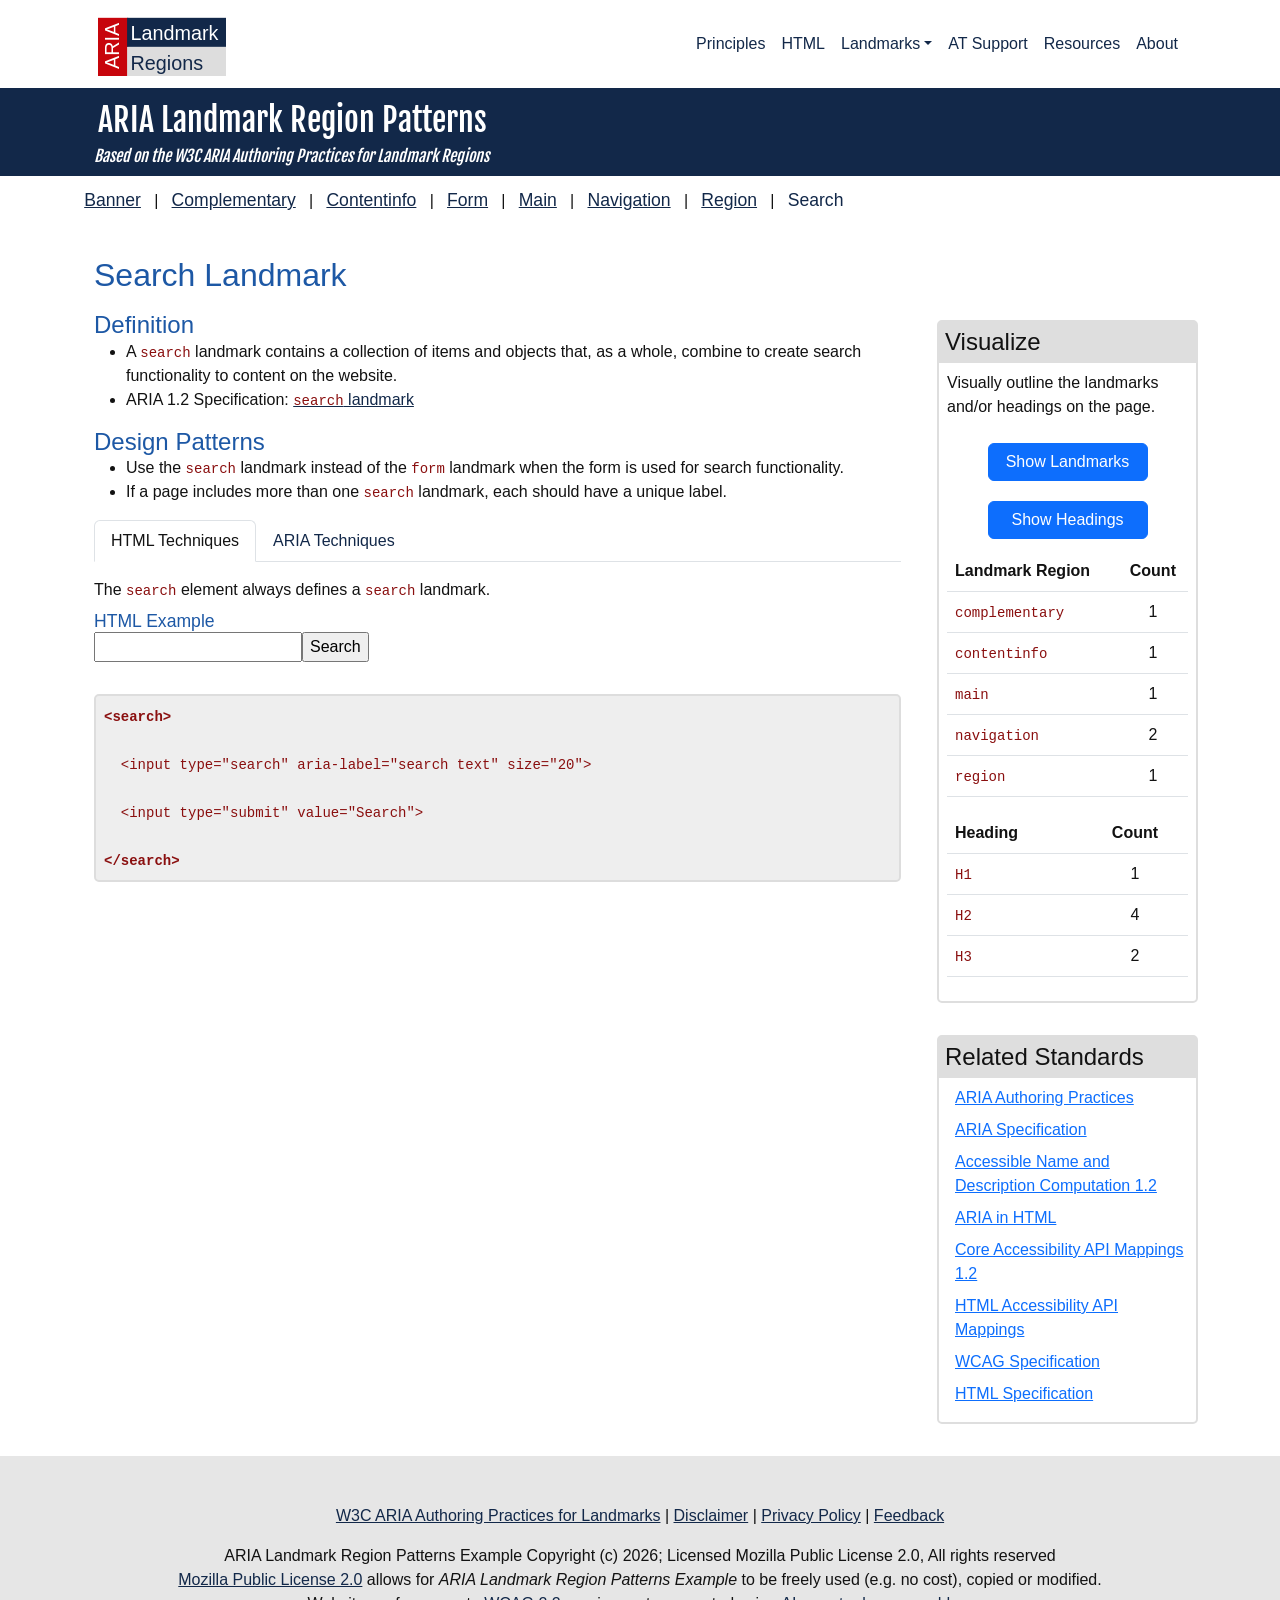
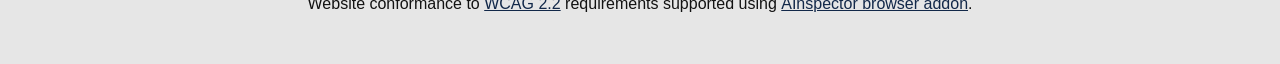
<file: docs/landmark-search.html>
<!DOCTYPE html>
<html lang="en-us">
  <head>
        <meta charset="utf-8" />
    <meta name="viewport" content="width=device-width, initial-scale=1, shrink-to-fit=no" />
    <meta name="description" content="" />
    <meta name="author" content="" />
    <title>Search Landmark | AInspector for WCAG Evaluation Browser Extension</title>
    <link rel="icon" type="image/x-icon" href="assets/favicon.ico" />

    <!-- Core theme CSS (includes Bootstrap)-->
    <link href="https://fonts.googleapis.com/css2?family=Fjalla+One&display=swap" rel="stylesheet">

    <link href="./css/bootstrap.min.css" rel="stylesheet" >

    <link href="./css/landmark-regions.css" rel="stylesheet" />

    <link href="./css/visually.css" rel="stylesheet" />





  </head>
  <body>
            <header>
          <!-- Navigation-->
          <nav class="navbar
               navbar-expand-lg"
               aria-label="Primary"
               id="mainNav">
              <div class="container px-4">
                <span class="brand">
                    <svg role="img"
                         aria-label="Icon"
                         viewBox="0 0 110 55" xmlns="http://www.w3.org/2000/svg">
                      <g class="brand">
                        <g class="aria">
                          <rect x="0" y="5" width="26" height="52"></rect>
                          <text x="-49" y="18" transform="rotate(-90)">ARIA</text>
                        </g>
                        <g class="landmark">
                          <rect x="25" y="5" width="100" height="25"></rect>
                          <text x="28" y="24">Landmark</text>
                        </g>
                        <g class="regions">
                          <rect x="25" y="30" width="100" height="27"></rect>
                          <text x="28" y="50">Regions</text>
                        </g>
                      </g>
                    </svg>
                </span>
                  </span>

                  <button class="navbar-toggler"
                          type="button"
                          data-bs-toggle="collapse"
                          data-bs-target="#mainNavbar"
                          aria-controls="mainNavbar"
                          aria-expanded="false"
                          aria-label="Toggle navigation">
                          <span class="navbar-toggler-icon"></span>
                  </button>
                  <div class="collapse navbar-collapse" id="mainNavbar">
                    <ul class="navbar-nav ms-auto">

                    

        <li class="nav-item">
          <a class="nav-link" href="index.html">Principles</a>
        </li>
      
        <li class="nav-item">
          <a class="nav-link" href="content-html.html">HTML</a>
        </li>
      
        <li class="nav-item dropdown">
          <a class="nav-link dropdown-toggle"
             data-bs-toggle="dropdown"
            href="#"
            role="button"
            aria-expanded="false">Landmarks</a>
          <ul class="dropdown-menu"><li><a class="dropdown-item" href="landmark-banner.html">Banner</a></li><li><a class="dropdown-item" href="landmark-complementary.html">Complementary</a></li><li><a class="dropdown-item" href="landmark-contentinfo.html">Contentinfo</a></li><li><a class="dropdown-item" href="landmark-form.html">Form</a></li><li><a class="dropdown-item" href="landmark-main.html">Main</a></li><li><a class="dropdown-item" href="landmark-navigation.html">Navigation</a></li><li><a class="dropdown-item" href="landmark-region.html">Region</a></li><li><a class="dropdown-item" href="landmark-search.html">Search</a></li>
          </ul>
        </li>
      
        <li class="nav-item">
          <a class="nav-link" href="at-support.html">AT Support</a>
        </li>
      
        <li class="nav-item">
          <a class="nav-link" href="resources.html">Resources</a>
        </li>
      
        <li class="nav-item">
          <a class="nav-link" href="about.html">About</a>
        </li>
      


                    </ul>
                  </div>
              </div>
          </nav>
          <div class="tagline">
            <div id="main-section" class="container">
              <div class="row gx-4 justify-content-left">
                <div class="col-lg-12">
                  <div class="container" style="position: relative; left: -8px">
                    ARIA Landmark Region Patterns
                  </div>
                  <div class="reference">Based on the W3C ARIA Authoring Practices for Landmark Regions</div>
                </div>
              </div>
            </div>
          </div>
       </header>




    <!-- Main section-->
    <div id="main-section" class="container">

    
      <div class="row gx-4 justify-content-left">
        <div class="col-lg-12">

                <nav class="second-level" aria-label="Landmarks">
                  
                    
                    <a href="landmark-banner.html">Banner</a>
                    
                  
                    
                      
                       | <a href="landmark-complementary.html">Complementary</a>
                      
                    
                  
                    
                      
                       | <a href="landmark-contentinfo.html">Contentinfo</a>
                      
                    
                  
                    
                      
                       | <a href="landmark-form.html">Form</a>
                      
                    
                  
                    
                      
                       | <a href="landmark-main.html">Main</a>
                      
                    
                  
                    
                      
                       | <a href="landmark-navigation.html">Navigation</a>
                      
                    
                  
                    
                      
                       | <a href="landmark-region.html">Region</a>
                      
                    
                  
                    
                      
                       | <a href="landmark-search.html">Search</a>
                      
                    
                  
                </nav>
        </div>
      </div>
    

      <div class="row gx-4 justify-content-left">
        <div class="col-lg-9">
          <main class="container">

            


                <h1>Search Landmark</h1>

                            <h2>Definition</h2>
            <ul>
              <li> A <code>search</code> landmark contains a collection of items and objects that, as a whole, combine to create search functionality to content on the website.</li>
              <li> ARIA 1.2 Specification: <a href="https://www.w3.org/TR/wai-aria-1.2/#search"><code>search</code> landmark</a></li>
            </ul>
            <h2>Design Patterns</h2>
            <ul>
              <li>Use the <code>search</code> landmark instead of the <code>form</code> landmark when the form is used for search functionality.</li>
              <li>If a page includes more than one <code>search</code> landmark, each should have a unique label.</li>
            </ul>
            <section aria-label="Coding Techniques">
              <ul id="myTabs" class="nav nav-tabs" role="tablist">
                <li class="nav-item" role="none">
                  <a class="nav-link" id="tab2" href="#tabpanel2" aria-controls="tabpanel2" role="tab">
                    HTML Techniques
                  </a>
                </li>
                <li class="nav-item" role="none">
                  <a class="nav-link" id="tab1" href="#tabpanel1" aria-controls="tabpanel1" role="tab">
                    ARIA Techniques
                  </a>
              </ul>
              <div class="tab-content">
                <div id="tabpanel2" aria-labelledby="tab2" role="tabpanel" class="tab-pane active">

                                       The <code>search</code> element always defines a <code>search</code> landmark.




                  <h3>HTML Example</h3>
                  <search>
                    <input type="search" size="20" aria-label="search text"><input type="submit" value="Search">
                  </search>
                  <br>
                  <div class="code">
                    <code>
                    <strong>&lt;search&gt;</strong>
                    <br>
                    <br>
                    &nbsp;&nbsp;&lt;input type="search" aria-label="search text" size="20"&gt;
                    <br>
                    <br>
                    &nbsp;&nbsp;&lt;input type="submit" value="Search"&gt;
                    <br>
                    <br>
                    <strong>&lt;/search&gt;</strong>
                    <br>
                    </code>
                  </div>
                </div>
                <div id="tabpanel1" aria-labelledby="tab1" role="tabpanel" class="tab-pane">
                  <p>A <code>role="search"</code> attribute is used to define a <code>search</code> landmark.</p>
                  <h3>ARIA Example</h3>

                  <form role="search">

                  <input type="search" size="20" aria-label="search text"><input type="submit" value="Search">

                  </form>

                  <div class="code">
                    <code>
                    &lt;form <strong>role="search"</strong>&gt;
                    <br>
                    <br>
                    &nbsp;&nbsp;&lt;input type="search" aria-label="search text" size="20"&gt;
                    <br>
                    <br>
                    &nbsp;&nbsp;&lt;input type="submit" value="Search"&gt;
                    <br>
                    <br>
                    &lt;/form&gt;
                    <br>
                    </code>
                  </div>
                </div>
              </div>
            </section>


            
          </main>
        </div>
        <div class="col-lg-3">
                      <aside class="container first" aria-labelledby="visualize">
            <h2 id="visualize">Visualize</h2>

            <div class="content">
               <p id="inst" class="inst">Visually outline the landmarks and/or headings on the page.</p>

               <div class="button ">
                <button class="btn btn-primary" type="button" onclick="showLandmarks(event)" aria-describedby="inst">Show Landmarks</button>
              </div>

               <div class="button">
                <button class="btn btn-primary" type="button" onclick="showHeadings(event)"  aria-describedby="inst">Show Headings</button>
              </div>


              <table class="table striped" class="counts" aria-label="Count of landmarks on the page">
                <thead>
                  <tr>
                    <th>Landmark Region</th>
                    <th class="text-center">Count</th>
                  </tr>
                </thead>
                <tbody>
                  <tr>
                    <td><code>complementary</code></li>
                    <td class="text-center">1</td>
                  </tr>
                  <tr>
                    <td><code>contentinfo</code></li>
                    <td class="text-center">1</td>
                  </tr>
                  <tr>
                    <td><code>main</code></li>
                    <td class="text-center">1</td>
                  </tr>
                  <tr>
                    <td><code>navigation</code></li>
                    <td class="text-center"><span id="nav-count">#</span></td>
                  </tr>
                  <tr>
                    <td><code>region</code></li>
                    <td class="text-center"><span id="region-count">#</span></td>
                  </tr>
                </tbody>
             </table>

             <table class="table striped" class="counts" aria-label="Count of headings on the page">
                <thead>
                  <tr>
                    <th>Heading</th>
                    <th class="text-center">Count</th>
                  </tr>
                </thead>
                <tbody>
                  <tr>
                    <td><code>H1</code></td>
                    <td class="text-center"><span id="h1-count"></span></td>
                  <tr>
                    <td><code>H2</code></td>
                    <td class="text-center"><span id="h2-count"></span></td>
                  </tr>
                  <tr>
                    <td><code>H3</code></td>
                    <td class="text-center"><span id="h3-count"></span></td>
                  </tr>
                </tbody>
              </table>
            </div>
          </aside>



                      <aside class="container" aria-labelledby="standards">
            <h2 id="standards">Related Standards</h2>

            <ul class="resources">
              <li><a href="https://w3.org/WAI/ARIA/apg/">ARIA Authoring Practices</a></li>
              <li><a href="https://www.w3.org/TR/wai-aria/">ARIA Specification</a></li>

              <li><a href="https://www.w3.org/TR/accname-1.2/">Accessible Name and Description Computation 1.2</a></li>
              <li><a href="https://www.w3.org/TR/html-aria/">ARIA in HTML</a></li>
              <li><a href="http://www.w3.org/TR/core-aam-1.2/">Core Accessibility API Mappings 1.2</a></li>
              <li><a href="https://w3c.github.io/html-aam/">HTML Accessibility API Mappings</a></li>
              <li><a href="http://www.w3.org/TR/WCAG/">WCAG Specification</a></li>
              <li><a href="https://html.spec.whatwg.org/">HTML Specification</a></li>
            </ul>

          </aside>

        </div>
      </div>
    </div>
            <!-- Footer-->
        <footer class="py-5">
            <div class="feedback container px-4 text-center">
            <a href="https://www.w3.org/WAI/ARIA/apg/practices/landmark-regions/">W3C ARIA Authoring Practices for Landmarks</a> |
            <a href="about.html#disclaimer">Disclaimer</a> |
            <a href="about.html#privacy">Privacy Policy</a> |
            <a href="about.html#feedback">Feedback</a>
            </div>

            <div class="container px-4 text-center">ARIA Landmark Region Patterns Example Copyright (c) 2026; Licensed Mozilla Public License 2.0, All rights reserved</div>

            <div class="container px-4 text-center"><a href="https://www.mozilla.org/en-US/MPL/2.0/">Mozilla Public License 2.0</a> allows for <em>ARIA Landmark Region Patterns Example</em> to be freely used (e.g. no cost), copied or modified.</div>

            <div class="container px-4 text-center">Website conformance to <a href="https://www.w3.org/TR/WCAG22/">WCAG 2.2</a> requirements supported using <a href="https://opena11y.github.io/ainspector">AInspector browser addon</a>.</div>

        </footer>



            <!-- Bootstrap core JS-->
        <script src="https://cdn.jsdelivr.net/npm/bootstrap@5.3.2/dist/js/bootstrap.bundle.min.js" integrity="sha384-C6RzsynM9kWDrMNeT87bh95OGNyZPhcTNXj1NW7RuBCsyN/o0jlpcV8Qyq46cDfL" crossorigin="anonymous"></script>

        <!-- Tabs-->
        <script src="./js/tabs.js"></script>

        <!-- Visually-->
        <script src="./js/visua11y.js"></script>
        <script src="./js/show.js"></script>

        <!-- Structural Element Counts -->
        <script src="./js/structure-counts.js"></script>

        <!-- SkipTo.js -->
        <script data-skipto="colorTheme:skipto;positionLeft: 30%" src="https://skipto-landmarks-headings.github.io/page-script-5/dist/skipto.min.js"></script>



  </body>
</html>
</file>
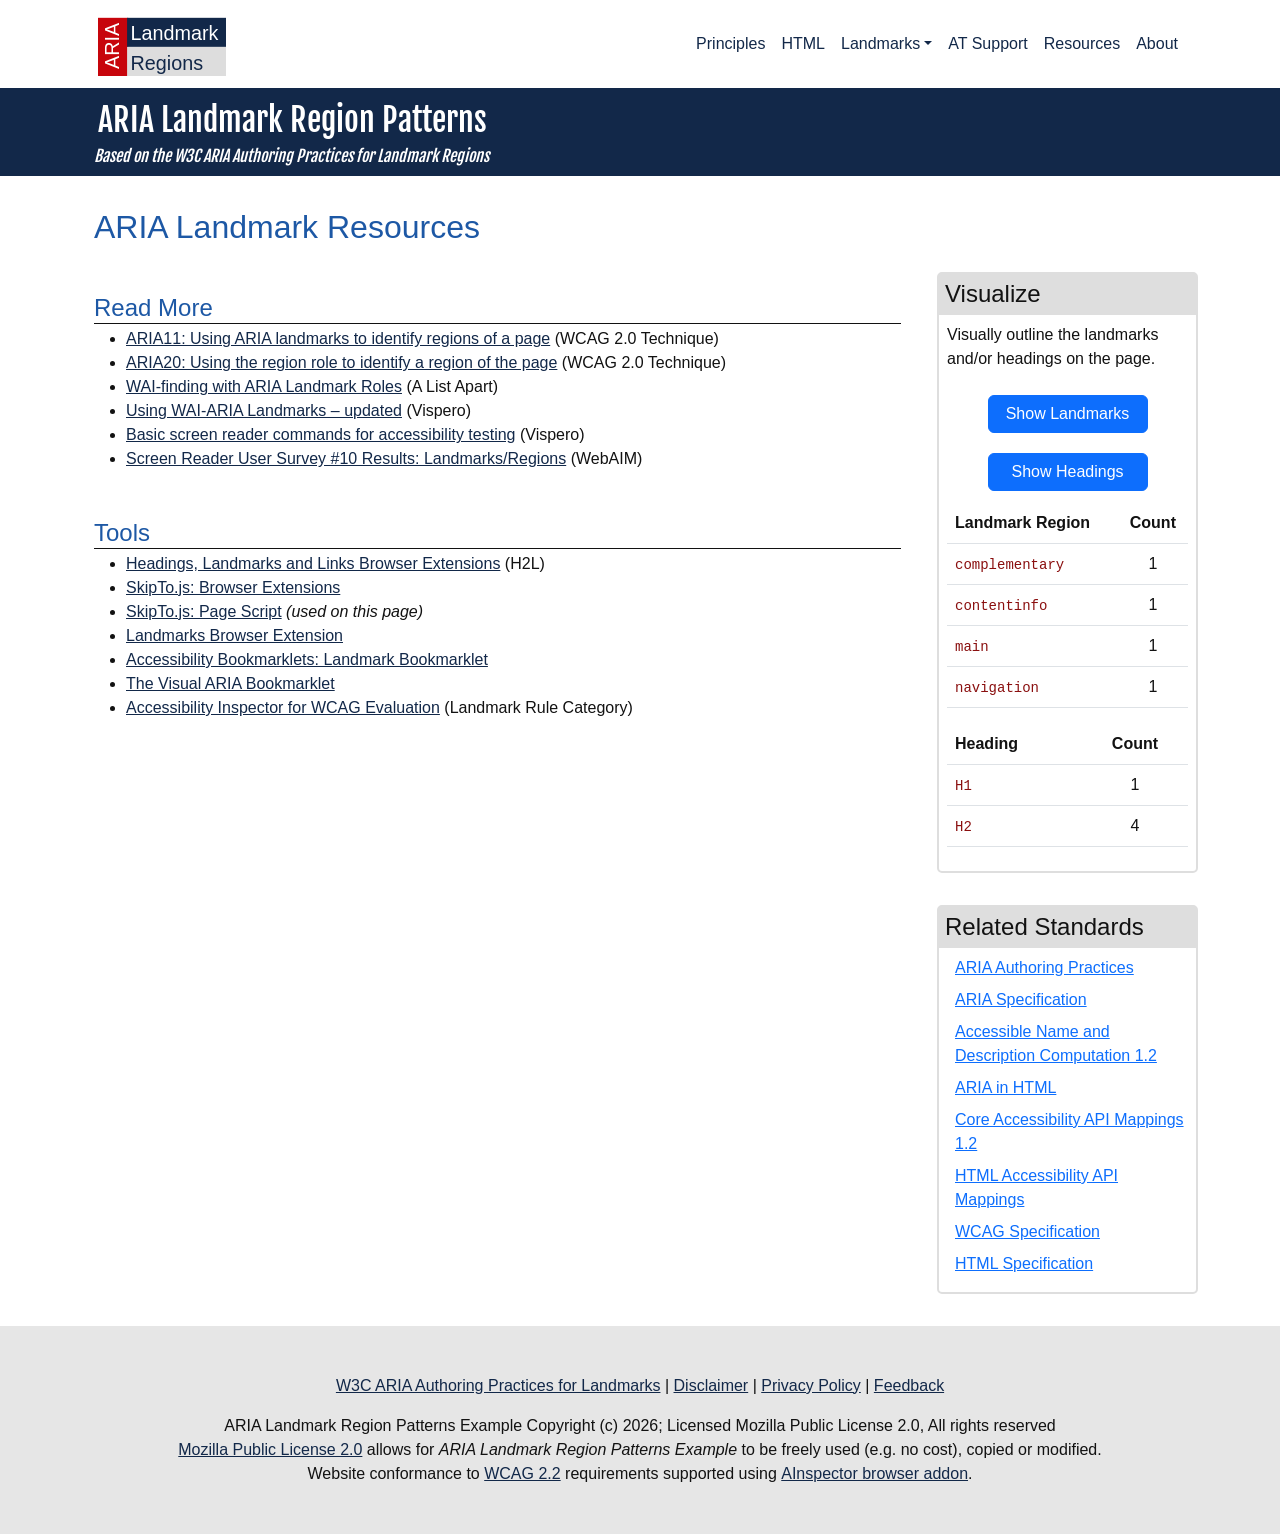
<file: docs/resources.html>
<!DOCTYPE html>
<html lang="en-us">
  <head>
        <meta charset="utf-8" />
    <meta name="viewport" content="width=device-width, initial-scale=1, shrink-to-fit=no" />
    <meta name="description" content="" />
    <meta name="author" content="" />
    <title>ARIA Landmark Resources | AInspector for WCAG Evaluation Browser Extension</title>
    <link rel="icon" type="image/x-icon" href="assets/favicon.ico" />

    <!-- Core theme CSS (includes Bootstrap)-->
    <link href="https://fonts.googleapis.com/css2?family=Fjalla+One&display=swap" rel="stylesheet">

    <link href="./css/bootstrap.min.css" rel="stylesheet" >

    <link href="./css/landmark-regions.css" rel="stylesheet" />

    <link href="./css/visually.css" rel="stylesheet" />





  </head>
  <body>
            <header>
          <!-- Navigation-->
          <nav class="navbar
               navbar-expand-lg"
               aria-label="Primary"
               id="mainNav">
              <div class="container px-4">
                <span class="brand">
                    <svg role="img"
                         aria-label="Icon"
                         viewBox="0 0 110 55" xmlns="http://www.w3.org/2000/svg">
                      <g class="brand">
                        <g class="aria">
                          <rect x="0" y="5" width="26" height="52"></rect>
                          <text x="-49" y="18" transform="rotate(-90)">ARIA</text>
                        </g>
                        <g class="landmark">
                          <rect x="25" y="5" width="100" height="25"></rect>
                          <text x="28" y="24">Landmark</text>
                        </g>
                        <g class="regions">
                          <rect x="25" y="30" width="100" height="27"></rect>
                          <text x="28" y="50">Regions</text>
                        </g>
                      </g>
                    </svg>
                </span>
                  </span>

                  <button class="navbar-toggler"
                          type="button"
                          data-bs-toggle="collapse"
                          data-bs-target="#mainNavbar"
                          aria-controls="mainNavbar"
                          aria-expanded="false"
                          aria-label="Toggle navigation">
                          <span class="navbar-toggler-icon"></span>
                  </button>
                  <div class="collapse navbar-collapse" id="mainNavbar">
                    <ul class="navbar-nav ms-auto">

                    

        <li class="nav-item">
          <a class="nav-link" href="index.html">Principles</a>
        </li>
      
        <li class="nav-item">
          <a class="nav-link" href="content-html.html">HTML</a>
        </li>
      
        <li class="nav-item dropdown">
          <a class="nav-link dropdown-toggle"
             data-bs-toggle="dropdown"
            href="#"
            role="button"
            aria-expanded="false">Landmarks</a>
          <ul class="dropdown-menu"><li><a class="dropdown-item" href="landmark-banner.html">Banner</a></li><li><a class="dropdown-item" href="landmark-complementary.html">Complementary</a></li><li><a class="dropdown-item" href="landmark-contentinfo.html">Contentinfo</a></li><li><a class="dropdown-item" href="landmark-form.html">Form</a></li><li><a class="dropdown-item" href="landmark-main.html">Main</a></li><li><a class="dropdown-item" href="landmark-navigation.html">Navigation</a></li><li><a class="dropdown-item" href="landmark-region.html">Region</a></li><li><a class="dropdown-item" href="landmark-search.html">Search</a></li>
          </ul>
        </li>
      
        <li class="nav-item">
          <a class="nav-link" href="at-support.html">AT Support</a>
        </li>
      
        <li class="nav-item">
          <a class="nav-link" href="resources.html">Resources</a>
        </li>
      
        <li class="nav-item">
          <a class="nav-link" href="about.html">About</a>
        </li>
      


                    </ul>
                  </div>
              </div>
          </nav>
          <div class="tagline">
            <div id="main-section" class="container">
              <div class="row gx-4 justify-content-left">
                <div class="col-lg-12">
                  <div class="container" style="position: relative; left: -8px">
                    ARIA Landmark Region Patterns
                  </div>
                  <div class="reference">Based on the W3C ARIA Authoring Practices for Landmark Regions</div>
                </div>
              </div>
            </div>
          </div>
       </header>




    <!-- Main section-->
    <div id="main-section" class="container">

    

      <div class="row gx-4 justify-content-left">
        <div class="col-lg-9">
          <main class="container">

            


                <h1>ARIA Landmark Resources</h1>

                                        <section>
                          <h2>Read More</h2>
                          <ul>
                            <li><a href="https://www.w3.org/TR/WCAG20-TECHS/aria#ARIA11">ARIA11: Using ARIA landmarks to identify regions of a page</a> (WCAG 2.0 Technique)</li>
                            <li><a href="https://www.w3.org/TR/WCAG20-TECHS/aria#ARIA20">ARIA20: Using the region role to identify a region of the page</a> (WCAG 2.0 Technique)</li>
                            <li><a href="https://alistapart.com/column/wai-finding-with-aria-landmark-roles">WAI-finding with ARIA Landmark Roles</a> (A List Apart)</li>
                            <li><a href="https://vispero.com/resources/using-wai-aria-landmark-roles/">Using WAI-ARIA Landmarks – updated</a> (Vispero)</li>
                            <li><a href="https://vispero.com/resources/basic-screen-reader-commands-for-accessibility-testing/">Basic screen reader commands for accessibility testing</a>  (Vispero)</li>
                            <li><a href="https://webaim.org/projects/screenreadersurvey10/#landmarks">Screen Reader User Survey #10 Results: Landmarks/Regions</a> (WebAIM)</li>
                          </ul>
                        </section>

                        <section>
                          <h2>Tools</h2>

                          <ul>
                            <li><a href="https://opena11y.github.io/h2l-side-panel/">Headings, Landmarks and Links Browser Extensions</a> (H2L)</li>
                            <li><a href="https://skipto-landmarks-headings.github.io/page-script-5/extensions.html">SkipTo.js: Browser Extensions</a></li>
                            <li><a href="https://skipto-landmarks-headings.github.io/page-script-5/page-script.html">SkipTo.js: Page Script</a> <em>(used on this page)</em></li>
                            <li><a href="http://matatk.agrip.org.uk/landmarks/">Landmarks Browser Extension</a></li>
                            <li><a href="https://accessibility-bookmarklets.org/">Accessibility Bookmarklets: Landmark Bookmarklet</a></li>
                            <li><a href="https://whatsock.github.io/visual-aria/github-bookmarklet/visual-aria.htm">The Visual ARIA Bookmarklet</a></li>
                            <li><a href="https://opena11y.github.io/ainspector/">Accessibility Inspector for WCAG Evaluation</a> (Landmark Rule Category)</li>
                          </ul>

                        </section>


            
          </main>
        </div>
        <div class="col-lg-3">
                      <aside class="container first" aria-labelledby="visualize">
            <h2 id="visualize">Visualize</h2>

            <div class="content">
               <p id="inst" class="inst">Visually outline the landmarks and/or headings on the page.</p>

               <div class="button ">
                <button class="btn btn-primary" type="button" onclick="showLandmarks(event)" aria-describedby="inst">Show Landmarks</button>
              </div>

               <div class="button">
                <button class="btn btn-primary" type="button" onclick="showHeadings(event)"  aria-describedby="inst">Show Headings</button>
              </div>


              <table class="table striped" class="counts" aria-label="Count of landmarks on the page">
                <thead>
                  <tr>
                    <th>Landmark Region</th>
                    <th class="text-center">Count</th>
                  </tr>
                </thead>
                <tbody>
                  <tr>
                    <td><code>complementary</code></li>
                    <td class="text-center">1</td>
                  </tr>
                  <tr>
                    <td><code>contentinfo</code></li>
                    <td class="text-center">1</td>
                  </tr>
                  <tr>
                    <td><code>main</code></li>
                    <td class="text-center">1</td>
                  </tr>
                  <tr>
                    <td><code>navigation</code></li>
                    <td class="text-center"><span id="nav-count">#</span></td>
                  </tr>
                  <tr>
                    <td><code>region</code></li>
                    <td class="text-center"><span id="region-count">#</span></td>
                  </tr>
                </tbody>
             </table>

             <table class="table striped" class="counts" aria-label="Count of headings on the page">
                <thead>
                  <tr>
                    <th>Heading</th>
                    <th class="text-center">Count</th>
                  </tr>
                </thead>
                <tbody>
                  <tr>
                    <td><code>H1</code></td>
                    <td class="text-center"><span id="h1-count"></span></td>
                  <tr>
                    <td><code>H2</code></td>
                    <td class="text-center"><span id="h2-count"></span></td>
                  </tr>
                  <tr>
                    <td><code>H3</code></td>
                    <td class="text-center"><span id="h3-count"></span></td>
                  </tr>
                </tbody>
              </table>
            </div>
          </aside>



                      <aside class="container" aria-labelledby="standards">
            <h2 id="standards">Related Standards</h2>

            <ul class="resources">
              <li><a href="https://w3.org/WAI/ARIA/apg/">ARIA Authoring Practices</a></li>
              <li><a href="https://www.w3.org/TR/wai-aria/">ARIA Specification</a></li>

              <li><a href="https://www.w3.org/TR/accname-1.2/">Accessible Name and Description Computation 1.2</a></li>
              <li><a href="https://www.w3.org/TR/html-aria/">ARIA in HTML</a></li>
              <li><a href="http://www.w3.org/TR/core-aam-1.2/">Core Accessibility API Mappings 1.2</a></li>
              <li><a href="https://w3c.github.io/html-aam/">HTML Accessibility API Mappings</a></li>
              <li><a href="http://www.w3.org/TR/WCAG/">WCAG Specification</a></li>
              <li><a href="https://html.spec.whatwg.org/">HTML Specification</a></li>
            </ul>

          </aside>

        </div>
      </div>
    </div>
            <!-- Footer-->
        <footer class="py-5">
            <div class="feedback container px-4 text-center">
            <a href="https://www.w3.org/WAI/ARIA/apg/practices/landmark-regions/">W3C ARIA Authoring Practices for Landmarks</a> |
            <a href="about.html#disclaimer">Disclaimer</a> |
            <a href="about.html#privacy">Privacy Policy</a> |
            <a href="about.html#feedback">Feedback</a>
            </div>

            <div class="container px-4 text-center">ARIA Landmark Region Patterns Example Copyright (c) 2026; Licensed Mozilla Public License 2.0, All rights reserved</div>

            <div class="container px-4 text-center"><a href="https://www.mozilla.org/en-US/MPL/2.0/">Mozilla Public License 2.0</a> allows for <em>ARIA Landmark Region Patterns Example</em> to be freely used (e.g. no cost), copied or modified.</div>

            <div class="container px-4 text-center">Website conformance to <a href="https://www.w3.org/TR/WCAG22/">WCAG 2.2</a> requirements supported using <a href="https://opena11y.github.io/ainspector">AInspector browser addon</a>.</div>

        </footer>



            <!-- Bootstrap core JS-->
        <script src="https://cdn.jsdelivr.net/npm/bootstrap@5.3.2/dist/js/bootstrap.bundle.min.js" integrity="sha384-C6RzsynM9kWDrMNeT87bh95OGNyZPhcTNXj1NW7RuBCsyN/o0jlpcV8Qyq46cDfL" crossorigin="anonymous"></script>

        <!-- Tabs-->
        <script src="./js/tabs.js"></script>

        <!-- Visually-->
        <script src="./js/visua11y.js"></script>
        <script src="./js/show.js"></script>

        <!-- Structural Element Counts -->
        <script src="./js/structure-counts.js"></script>

        <!-- SkipTo.js -->
        <script data-skipto="colorTheme:skipto;positionLeft: 30%" src="https://skipto-landmarks-headings.github.io/page-script-5/dist/skipto.min.js"></script>



  </body>
</html>
</file>
<file: docs/css/landmark-regions.css>
/* Define standard variables and values for website */

:root {
  color-scheme: light dark;

  --iconBlue: hsl(216, 60%, 18%);
  --iconBlueDark: hsl(216, 60%, 82%);

  --iconBackground: hsl(0, 0%, 93%);
  --iconBackgroundDark: hsl(0, 0%, 7%);

  --iconWhite: hsl(0, 0%, 100%);
  --iconWhiteDark: hsl(0, 0%, 0%);

  --linkColor: hsl(216, 60%, 18%);
  --linkColorDark: hsl(216, 60%, 82%);

  --linkColorFocus: hsl(216, 100%, 60%);
  --linkColorFocusDark: hsl(216, 100%, 40%);

  --linkCurrentColor: #000;
  --linkCurrentColorDark: #eee;

  --linkIcon: hsl(195, 100%, 42%);
  --linkIconDark: hsl(195, 100%, 58%);

  --backgroundColor: hsl(0, 0%, 100%);
  --backgroundColorDark: hsl(0, 0%, 0%);

  --textColor:  hsl(0, 0%, 7%);
  --textColorDark:  hsl(0, 0%, 93%);

  --headingColor: hsl(214, 70%, 38%);
  --headingColorDark:  hsl(214, 70%, 62%);

  --imageBorder:  hsl(0, 0%, 87%);
  --imageBorderDark:  hsl(0, 0%, 13%);

  --font-family: arial, verdana, tahoma, "trebuchet MS", sans-serif;

  --asideBorder:  hsl(0, 0%, 87%);
  --asideBorderDark:  hsl(0, 0%, 13%);

  --asideBackgroundH2:  hsl(0, 0%, 87%);
  --asideBackgroundH2Dark:  hsl(0, 0%, 13%);

  --footerColor:  hsl(0, 0%, 7%);
  --footerColorDark:  hsl(0, 0%, 93%);

  --footerBackground:  hsl(0, 0%, 90%);
  --footerBackgroundDark: hsl(0, 0%, 10%);

  --faqBackground:  hsl(195, 100%, 92%);
  --faqBackgroundDark: hsl(195, 100%, 15%);

  --codeColor: hsl(0, 80%, 30%);
  --codeColorDark: hsl(0, 80%, 70%);

}


body {
  margin: 0;
  padding: 0;
  color: light-dark(var(--textColor), var(--textColorDark)) !important;
  background-color: light-dark(var(--backgroundColor), var(--backgroundColorDark)) !important;
  font-family: var(--font-family);
}

header,
header nav {
  background-color: light-dark(var(--backgroundColor), var(--backgroundColorDark)) !important;
}

.icon {
  display: inline-block;
}

header .brand svg {
  width: auto;
  height: 64px;
}

svg .brand text {
  font-size: 17px;
}

svg .brand .aria rect {
  fill: light-dark(hsl(358, 95%, 40%), hsl(358, 95%, 60%));
}

svg .brand .aria text {
  fill: light-dark(#ffffff, #000000);
}

svg .brand .landmark rect {
  fill: light-dark(hsl(216, 60%, 18%), hsl(216, 60%, 82%));
}

svg .brand .landmark text {
  fill: light-dark(#ffffff, #000000);
}

svg .brand .regions rect {
  fill: light-dark(#dddddd, #333333);
}

svg .brand .regions text {
  fill: light-dark(hsl(216, 60%, 18%), hsl(216, 60%, 82%));
}




main a,
main a:visited,
footer a,
footer a:visited {
  color: light-dark(var(--linkColor), var(--linkColorDark));
}

.brand {
  display: block;
  font-style: normal;
  margin: 0.25em;
}

.brand .icon {
  padding: 0;
  margin: 0;
  display: inline-block;
}

.brand .icon img {
  padding: 0;
  margin: 0;
  height: 64px;
  border: 1px solid light-dark(var(--iconBlue), var(--iconBlueDark));
}

.brand .version {
  position: relative;
  top: 5px;
  display: inline-block;
  padding: 0;
  margin: 0;
  color: light-dark(var(--iconBlue), var(--iconBlueDark));
}

.tagline {
  padding: 0.25em;
  padding-left: 1em;
  font-family: "Fjalla One", sans-serif;
  font-weight: 400;
  font-size: 2em;
  color: light-dark(var(--iconWhite), var(--iconWhiteDark));
  background: light-dark(var(--iconBlue), var(--iconBlueDark));
}

.tagline .reference {
  font-size: 12pt;
  font-weight: normal;
  font-style: italic;
}

blockquote {
  margin: 1em 15%;
  text-align: center;
}

nav ol.breadcrumb {
  padding-left: 0;
}

nav.second-level {
  padding: 0;
  margin: 0;
}

nav.second-level + h1 {
  margin-top: 0;
}


nav.second-level a {
  display: inline-block;
  padding: 0.125em;
  padding-left: 0.5em;
  padding-right: 0.5em;
  margin: 0.5em;
  margin-left: 0;
  margin-right: 0;
  font-size: 110%;
}

nav.second-level a:first-child {
  padding-left: 0.125em;
}

nav.second-level a[aria-current] {
  text-decoration: none;
}

a[href] {
  display: inline-block;
}

a[href]:hover,
a[href]:focus {
  text-decoration: underline !important;
}

a[href]:not([role]):focus {
  outline: 3px solid light-dark(var(--linkColorFocus), var(--linkColorFocusDark)) !important;
}

.breadcrumb a[href],
main  a[href],
footer  a[href] {
  outline-offset: 3px;
}

main .second-level a[href] {
  outline-offset: -3px;
}

.dropdown-menu hr.dropdown-divider {
  border-color: light-dark(var(--linkColor), var(--linkColorDark));
}

.bg-light a,
.breadcrumb a,
nav.second-level a,
.navbar-nav .nav-link,
.navbar-nav .nav-link.show,
.dropdown-menu .dropdown-item {
  color: light-dark(var(--linkColor), var(--linkColorDark));
}

.dropdown-menu {
  background-color: light-dark(var(--backgroundColor), var(--backgroundColorDark)) !important;
  border-color: light-dark(var(--linkColor), var(--linkColorDark)) !important;
}

.breadcrumb a[aria-current],
nav.second-level a[aria-current],
.nav-link[aria-current],
.nav-link:hover[aria-current],
.nav-link:focus-visible,
.dropdown-item:hover[aria-current],
.dropdown-item:focus-visible {
  color: light-dark(var(--linkColor), var(--linkColorDark));
}

.dropdown-item:hover,
.dropdown-item:focus-visible {
  outline: 3px solid light-dark(var(--linkColorFocus), var(--linkColorFocusDark)) !important;
  background-color: light-dark(var(--backgroundColor), var(--backgroundColorDark)) !important;
}

.nav-link:hover,
.nav-link:focus-visible,
.dropdown-item:hover,
.dropdown-item:focus-visible {
  box-shadow: 0 0 0 0.15rem light-dark(var(--linkColorFocus), var(--linkColorFocusDark));
}

.tab-pane {
  margin-top: 1em;
}

div.language-html {
  font-family: monospace courier;
  padding: 0.5em;
  color: light-dark(#24292E, #cad0d5);
  display: flex;
}

code {
  color: light-dark(var(--codeColor), var(--codeColorDark)) !important;
}

div.language-html pre > code {
  padding: 0;
  margin: 0;
  font-size: 100%;
  word-break: normal;
  white-space: pre;
  background: transparent;
  border: 0;
  overflow-y: scroll;
}

div.language-html .highlight {
  margin-bottom: 16px;
  overflow-y: scroll;
}

div.language-html .highlight pre {
  margin-bottom: 0;
  word-break: normal;
  overflow-y: scroll;
}

div.language-html .highlight pre,
div.language-html pre {
  padding: 16px;
  overflow: auto;
  font-size: 85%;
  line-height: 1.45;
  background-color: light-dark(#f6f8fa, #0a0804);
  border-radius: 3px;
  overflow-y: scroll;
}

div.language-html pre code,
div.language-html pre tt {
  display: inline;
  max-width: auto;
  padding: 0;
  margin: 0;
  overflow: visible;
  line-height: inherit;
  word-wrap: normal;
  background-color: transparent;
  border: 0;
}

div.language-html pre .nt {
  color: light-dark(darkgreen, lightgreen);
}

div.language-html pre .kd,
div.language-html pre .nx {
  color: light-dark(#953800, #ff985a);
}

div.language-html pre .na {
  color: light-dark(#005cc5, #63acff);
}

div.language-html pre .c1 {
  color: light-dark(#005cc5, #63acff);
}

div.language-html pre .k {
  color: light-dark(#d73a49, #c22736);
}

figure.image {
  margin: 0;
  margin-top: 1em;
  margin-bottom: 3em;
  max-width: 98%;
}

figure.image img {
  border: 2px solid light-dark(var(--imageBorder), var(--imageBorderDark));
  width: 100%;
}

figure.image figcaption {
  margin: 0;
  padding: 0.25em;
  font-weight: bold;
  font-size: 110%;
  background-color: light-dark(var(--imageBorder), var(--imageBorderDark));
  width: 100%;
  text-align: center;
}

main h1 {
  padding: 0;
  margin: 0;
  margin-top: 1em;
  margin-bottom: 0.5em;
  font-size: 2rem;
}

main h2,
aside h2 {
  padding: 0;
  margin: 0;
  margin-top: 1em;
  font-size: 1.5rem;
}

main .feature h2 {
  margin-top: 0.25em;
}

main h3 {
  padding: 0;
  margin: 0;
  margin-top: 0.5em;
  font-size: 1.1rem;
}

main h4 {
  padding: 0;
  margin: 0;
  margin-top: 0.5em;
  font-size: 1rem;
}

main .feature div.type {
  margin: 0;
  padding: 0;
  margin-top: 0.5em;
}

main .feature ul.type {
  margin: 0;
  padding: 0;
}

main .feature ul.type li {
  margin: 0;
  padding: 0;
  list-style: none;
}

main .feature ul.type li .extension {
  font-weight: bold;
}

aside {
  margin:0;
  padding:0 !important;
  margin-top: 2em;
  border-width: 2px;
  border-style: solid;
  border-color:  light-dark(var(--asideBorder), var(--asideBorderDark));
  border-radius: 5px;
}

aside.first {
  margin-top: 6em;
}

aside h2 {
  margin: 0;
  padding: 0.25em;
  background-color: light-dark(var(--asideBackgroundH2), var(--asideBackgroundH2Dark));
}

aside .content {
  margin: 0;
  padding: 0.5em;
}

aside .button {
  margin: 0;
  margin-top: 0.25em;
  margin-bottom: 0.25em;
  padding: 0.5em;
  text-align: center;
}

aside .button button {
  width: 10em;
}

aside h3 {
  margin: 0;
  padding: 0;
  margin-top: 1em;
  font-size: 100%;
  font-weight: bold;
}

aside .counts {
  margin: 0;
  padding: 0.25em;
  list-style: none;
}


aside .resources  {
  margin: 0;
  padding: 0.5em;
  padding-left: 1em;
  list-style: none;
}


aside .resources li {
  margin-bottom: 0.5em;
}


div.params {
  margin: 0.5em 0;
  padding: 0.5em;
}

.feedback {
  margin-bottom: 1em;
}

.bg-light code {
  color: light-dark(darkred, lightred);
}

.bg-light span.nt {
  color: light-dark(darkgreen, lightgreen);
}

p.happy {
  font-family: fantasy, cursive;
  font-size: 1.5em;
  font-weight: bold;
  font-style: italic;
  letter-spacing: 0.05em;
}

main ul.shortcuts {
  margin: 0;
  padding: 0;
  list-style: none;
}

main ul.shortcuts li {
  margin: 0;
  padding: 0;
}

main li span.shortcut {
  display: inline-block;
  width: 1.5em;
  font-weight: bold;
}

main .feature {
  margin: 0;
  padding: 0;
  margin-top: 2em;
  border-top: 2px solid light-dark(var(--headingColor), var(--headingColorDark));
}

main h1,
main h2,
main h3 {
  color: light-dark(var(--headingColor), var(--headingColorDark));
}

main h2 {
  margin-top: 0;
}

main .feature ul,
main .feature ol {
  margin: 0;
  padding: 0;
  padding-left: 1em;
}

main .feature ul li,
main .feature ol li {
  margin: 0;
  padding: 0;
  padding-bottom: 0.5em;
}

main .feature ul ol li,
main .feature ol ol li {
  margin: 0;
  padding: 0;
  padding-bottom: 0.125em;
}

aside {
  border: ;
}

.hidden-small {
  position: absolute;
  overflow: hidden;
  clip: rect(0 0 0 0);
  height: 1px;
  width: 1px;
  margin: -1px;
  padding: 0;
  border: 0;
}

.hidden-offscreen {
  position: absolute;
  top: -30em;
  left: -300em;
}

.no {
  text-transform: lowercase;
  font-style: italic;
  font-weight: bold;
  font-size: 90%;
}

table.table tbody th a[href] {
  font-weight: normal;
}

table.table th,
table.table td {
  color: light-dark(var(--textColor), var(--textColorDark));
  background-color: light-dark(var(--backgroundColor), var(--backgroundColorDark));
}

table.table tbody td ul,
table.table tbody td ol {
  margin: 0;
  padding: 0;
}

table.table tbody td li {
  margin: 0;
  padding: 0;
  margin-left: 1.75em;
}

main dt {
  font-size: 120%;
  margin: 0;
  padding: 0;
  margin-top: 1em;
  line-height: 1.2em;
}

main dd {
  font-size: 110%;
  margin: 0;
  margin-bottom: 1em;
  padding: 0;
  margin-left: 0.5em;
  line-height: 1.2em;
}

main dd em {
  font-style: italics;
  font-weight: bold;
}

main details.screenshot {
  margin: 0;
  padding: 0;
  margin-left: 1em;
  margin-bottom: 2em;
  color: light-dark(var(--linkColor), var(--linkColorDark));
}

main details.screenshot summary {
  font-size: 110%;
  width: 14em;
}

main details.screenshot summary:hover,
main details.screenshot:focus-visible,
main details.screenshot summary:focus-visible {
  box-shadow: none;
  outline: light-dark(var(--linkColorFocus), var(--linkColorFocusDark)) 2px solid;
  outline-offset: 2px;
}

main details.screenshot summary:hover path.camera,
main details.screenshot:focus-visible path.camera,
main details.screenshot summary:focus-visible path.camera {
  fill: light-dark(var(--linkColorFocus), var(--linkColorFocusDark));
}

main details.screenshot:hover::marker,
main details.screenshot summary:hover::marker,
main details.screenshot:focus-visible::marker,
main details.screenshot summary:focus-visible::marker {
  color: light-dark(var(--linkColorFocus), var(--linkColorFocusDark));
}


main details.screenshot .show {
  display: inline;
}

main details.screenshot .hide {
  display: none;
}

main details.screenshot[open] .show {
  display: none;
}

main details.screenshot[open] .hide {
  display: inline;
}

main .faq details summary {
  margin: 0;
  padding: 0.25em;
  font-size: 110%;
  font-weight: bold;
}

main .faq details .content {
  margin: 0.25em;
  padding: 0.5em;
  padding-left: 1em;
  background-color: light-dark(var(--faqBackground), var(--faqBackgroundDark));
  margin-bottom: 0.5em;
  border-color: light-dark(var(--faqBackground), var(--faqBackgroundDark));
  border-style: solid;
  border-width: 1px;
  border-radius: 5px;
}

main .faq ul,
main .faq ol {
  margin: 0;
  padding: 0;
  list-style: none;
}

main .faq details .content li {
  margin: 0;
  padding: 0;
  margin-top: 0.125em;
  margin-bottom: 0.5em;
}

main .code {
  margin-top: 0.5em;
  padding: 0.5em;
  background-color: light-dark(#eee, #333);
  border-color: light-dark(#ddd, #444);
  border-width: 2px;
  border-style: solid;
  border-radius: 5px;
}

main .code code em {
  color: light-dark(var(--textColor), var(--textColorDark));
  opacity: 0.9;
}

main .table > :not(caption) > * > * {
  color: light-dark(var(--textColor), var(--textColorDark));
  background-color: light-dark(var(--textBackground), var(--textBackGroundDark));
}

main .table-striped > tbody > tr:nth-child(odd) > * {
  color: light-dark(var(--textColor), var(--textColorDark));
  background-color: light-dark(#eee, #333);
}

main .faq .content h2 {
  margin-top: 2em;
  font-size: 110%;
}

main .note {
  font-weight: bold;
}

main .recommendation {
  font-style: italic;
}

main section h2 {
  margin-top: 2em;
  border-bottom: 1px solid light-dark(var(--textColor), var(--textColorDark));
  margin-bottom: 0.125em;
}

main code.result {
  padding: 1px 0.125em ;
  display: inline-block;
  width: 3em;
  text-align: center;
}

main [role="tabpanel"] > p,
main [role="tabpanel"] > ul {
  margin-top: 0.5em;
}

section[aria-labelledby] p {
  padding-bottom: 0;
  margin-bottom: 0;
}

main [role="tabpanel"] > h3 + p {
  margin-top: 0;
}

main [role="tablist"] [role="tab"].nav-link.active:focus,
main [role="tablist"] [role="tab"].nav-link.active:focus-visible, {
  border: none;
}

main [role="tablist"].nav-tabs .nav-item:has([aria-selected="true"]),
main [role="tablist"].nav-tabs .nav-link[aria-selected="true"] {
  color: light-dark(var(--textColor), var(--textColorDark));
  background-color: light-dark(var(--backgroundColor), var(--backgroundColorDark));
  border-bottom-color: light-dark(var(--backgroundColor), var(--backgroundColorDark));
}


footer  {
  margin: 0;
  margin-top: 2em;
  color: light-dark(var(--footerColor), var(--footerColorDark));
  background-color: light-dark(var(--footerBackground), var(--footerBackgroundDark));
}
</file>
<file: docs/css/visually.css>
div.oaa-element-overlay {
  position: absolute;
  overflow: hidden;
  box-sizing: border-box;
  border: 3px solid;
  pointer-events: none;
}

div.oaa-element-overlay > div {
  float: right;
  padding: 1px 1px 4px 4px;
  color: white;
  font-family: arial, helvetica, sans-serif;
  font-size: 15px;
  pointer-events: auto;
}

div.oaa-message-dialog > div {
  margin: 0;
  padding: 10px 8px 12px;
  font-size: 14px;
  line-height: 150%;
}

div.oaa-element-overlay > div:hover {
  cursor: grab;
}

div.oaa-message-dialog {
  position: absolute;
  overflow: auto;
  z-index: 2147483647;
  padding: 4px;
  border: 2px solid #333;
  box-shadow: 2px 2px 4px #555;
  background: #fff;
  color: #333;
  font-family: arial, helvetica, sans-serif;
}

div.oaa-message-dialog > button {
  float: right;
}

div.oaa-message-dialog > button::after {
  content: "Close";
}

div.oaa-message-dialog > h2 {
  margin: 0;
  padding: 8px 8px 0;
  color: inherit;
  font-family: inherit;
  font-size: 22px;
}

div.oaa-message-dialog > div ul {
  margin: 0 1em;
  padding-top: 0.5em;
  padding-left: 1em;
}

div.oaa-message-dialog > div ul li {
  margin-top: 0;
}
</file>
